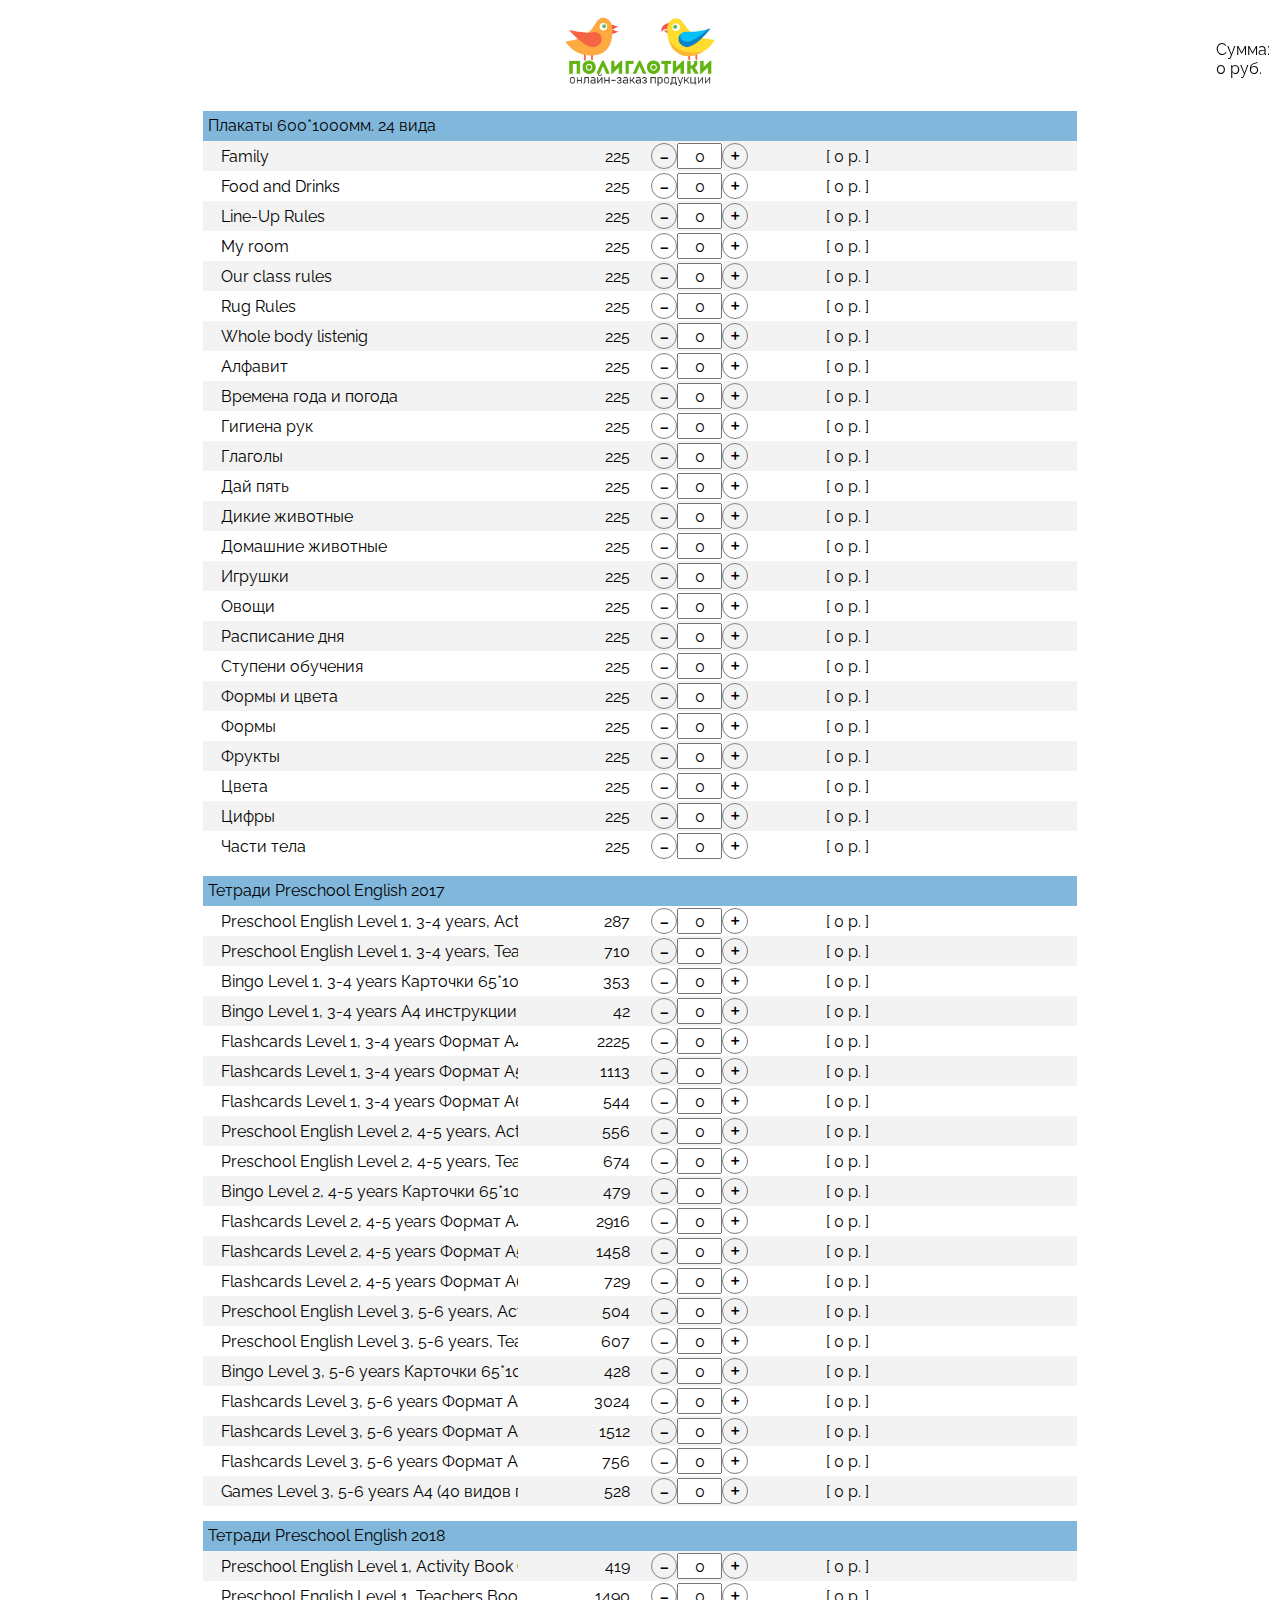
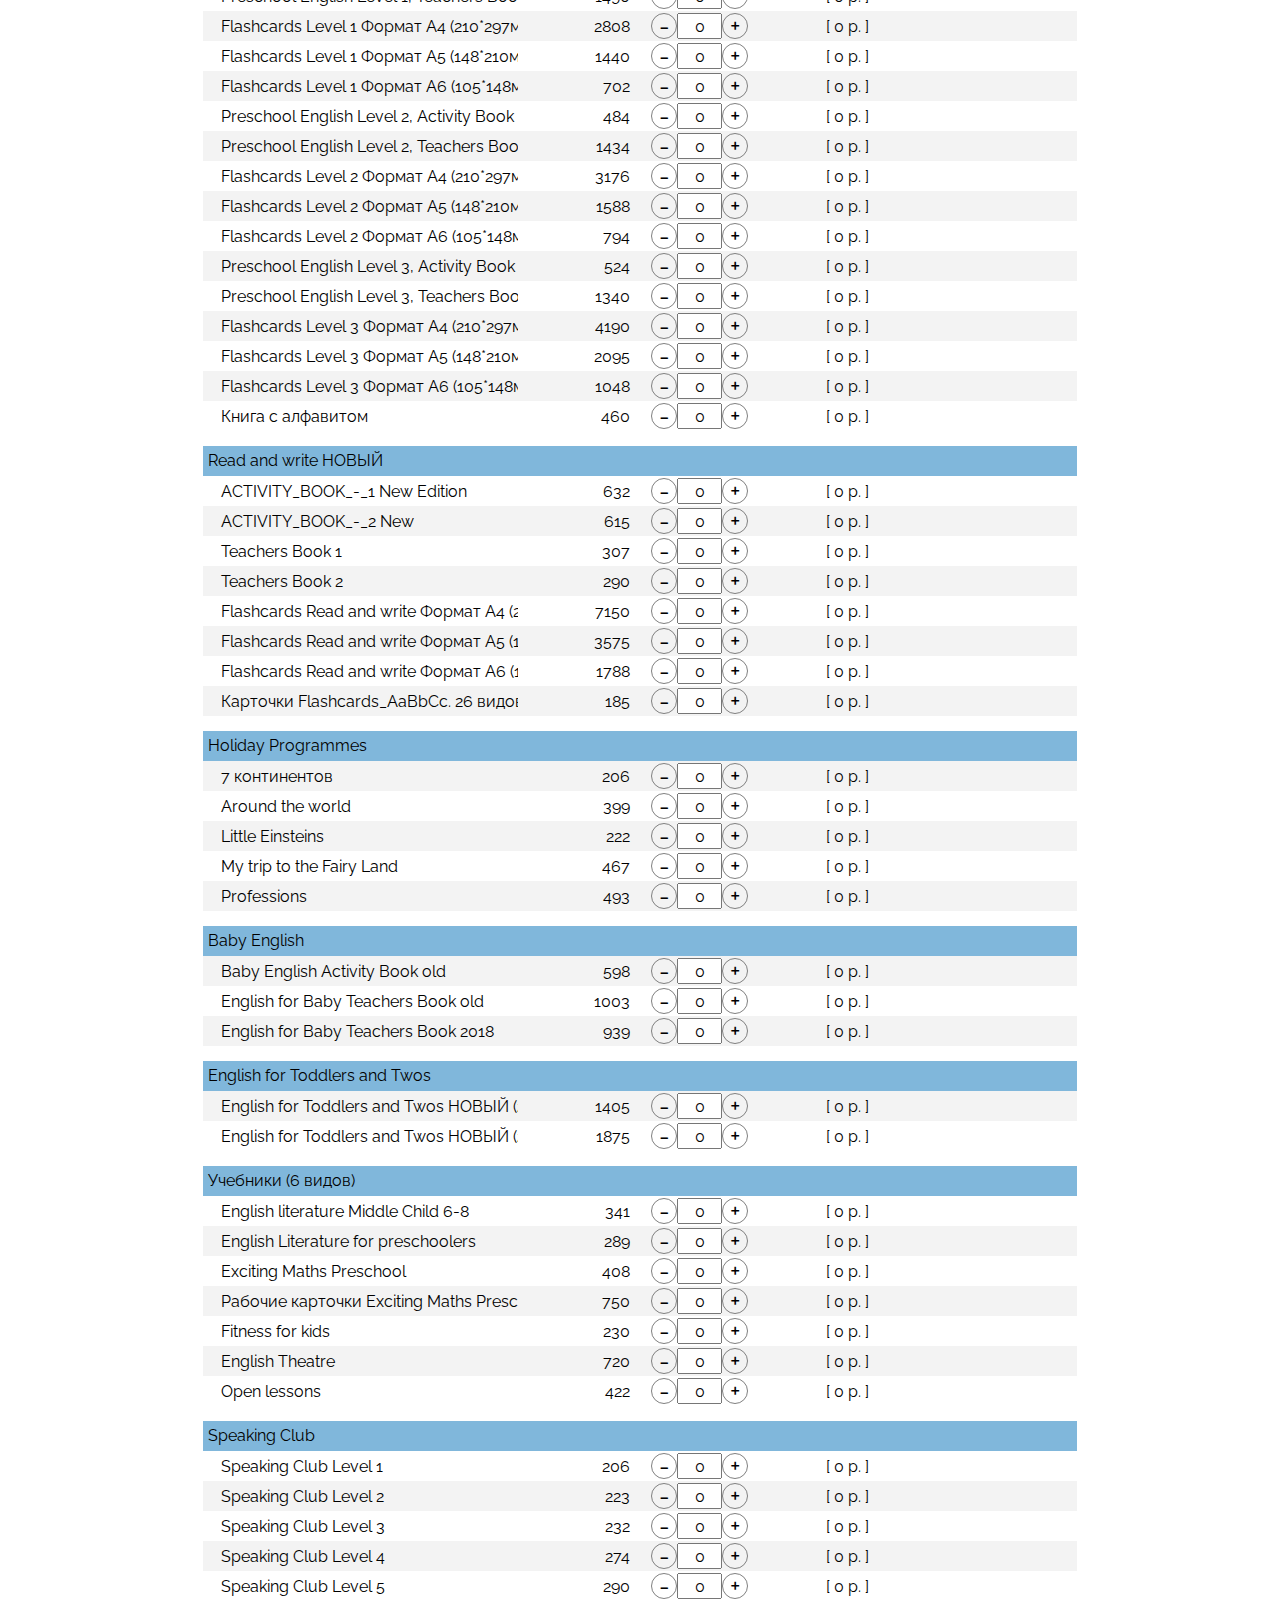
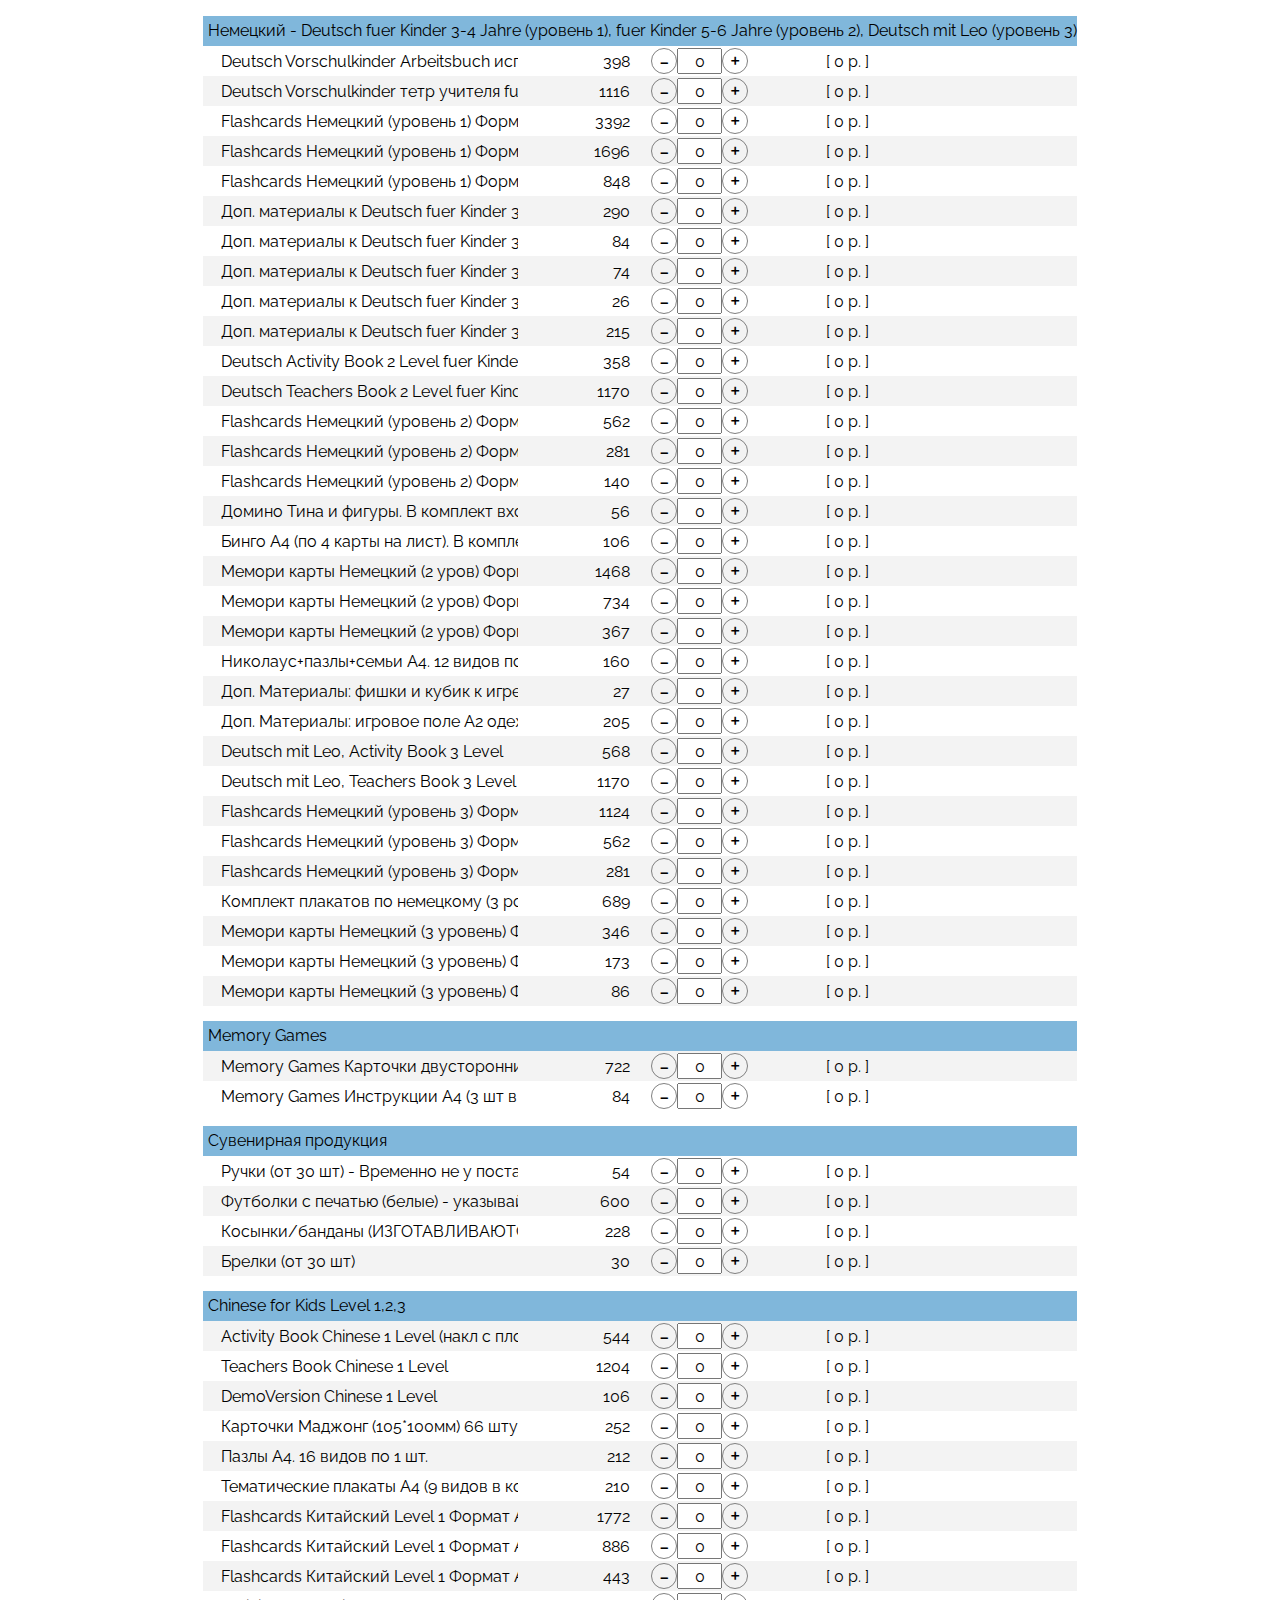
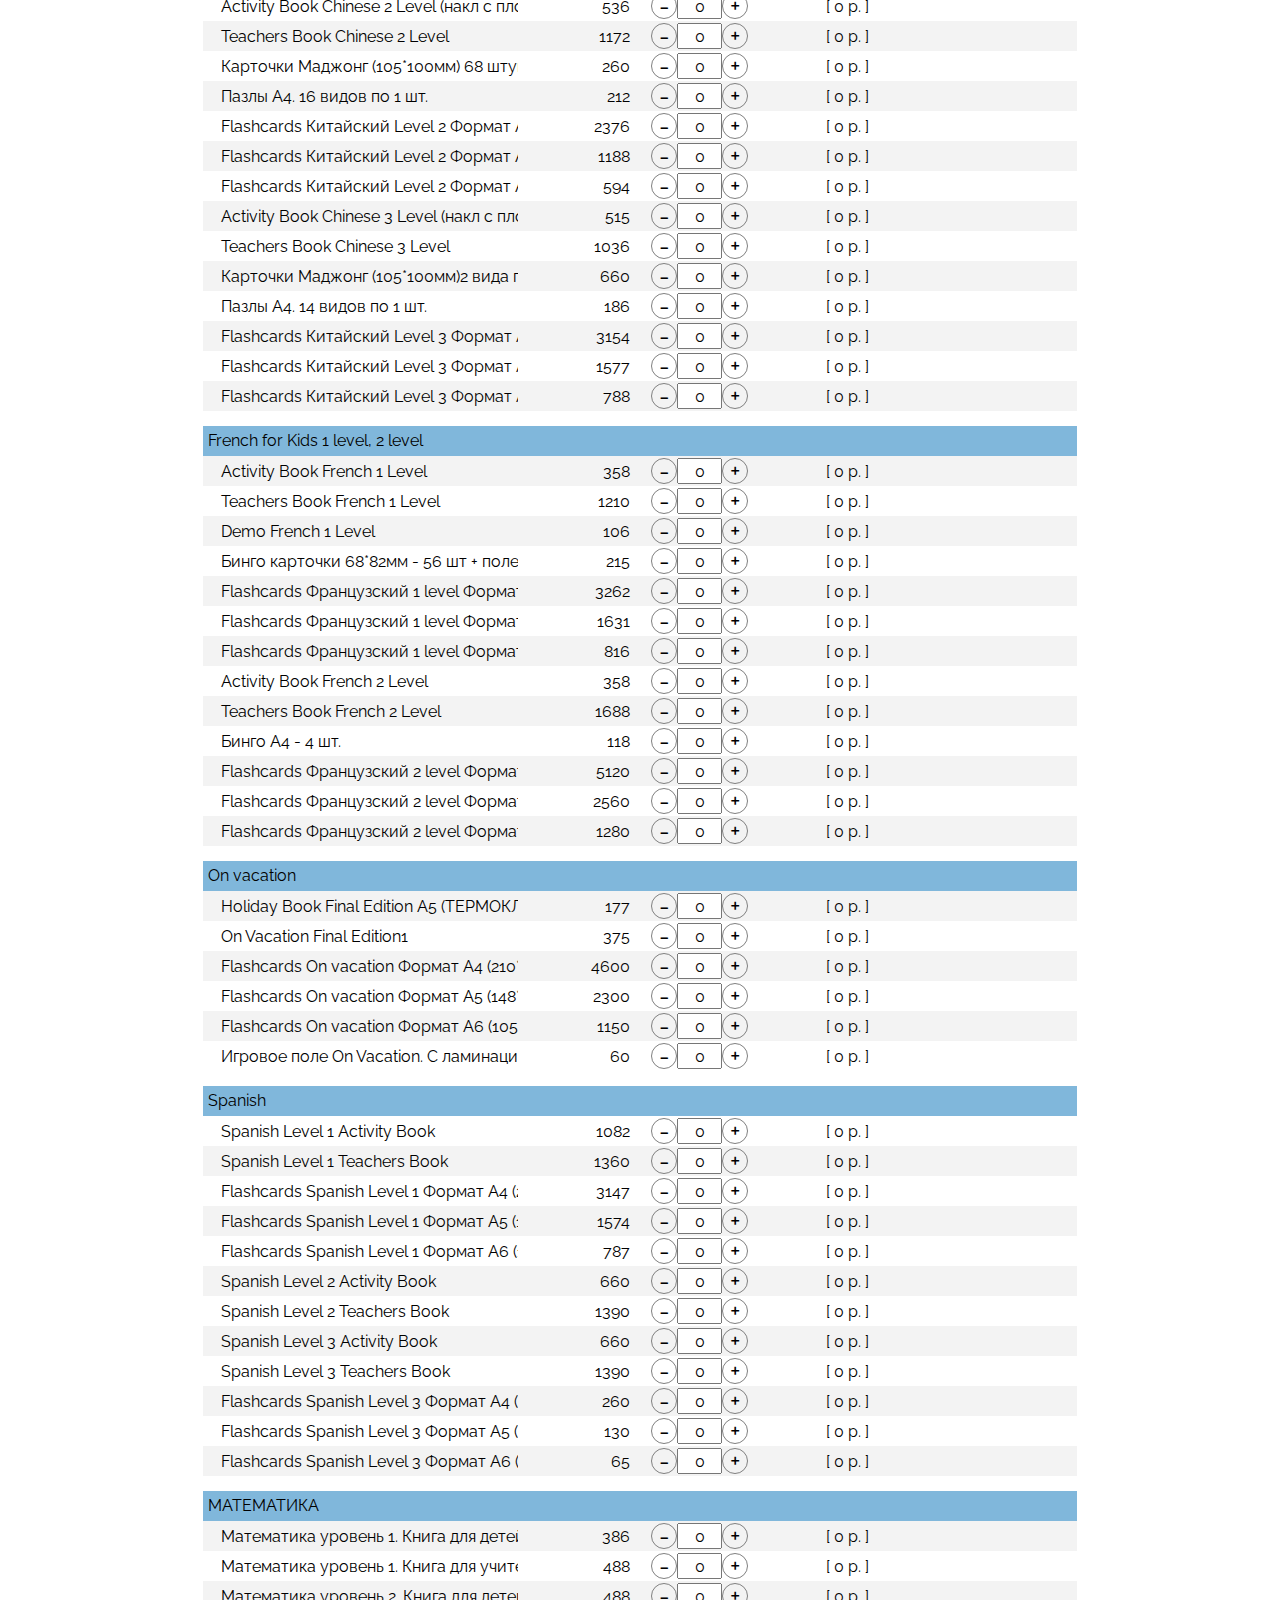
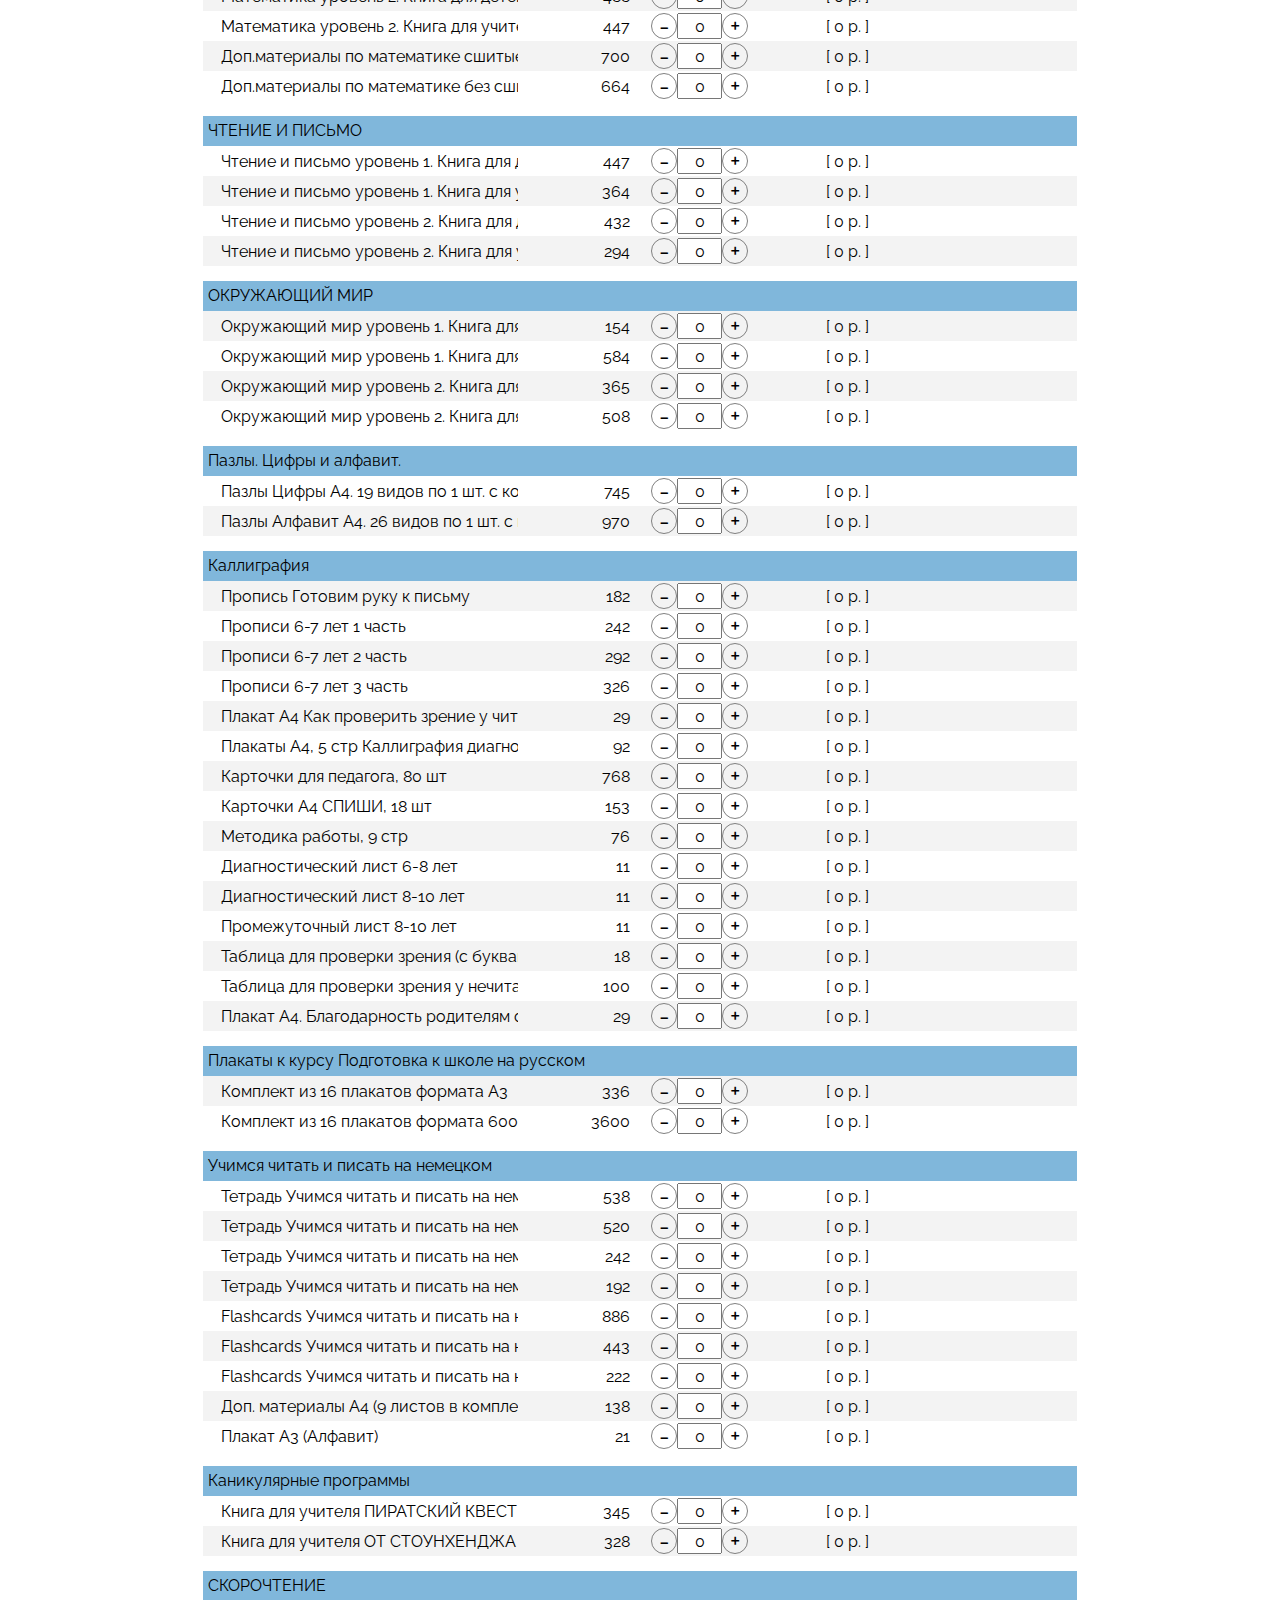
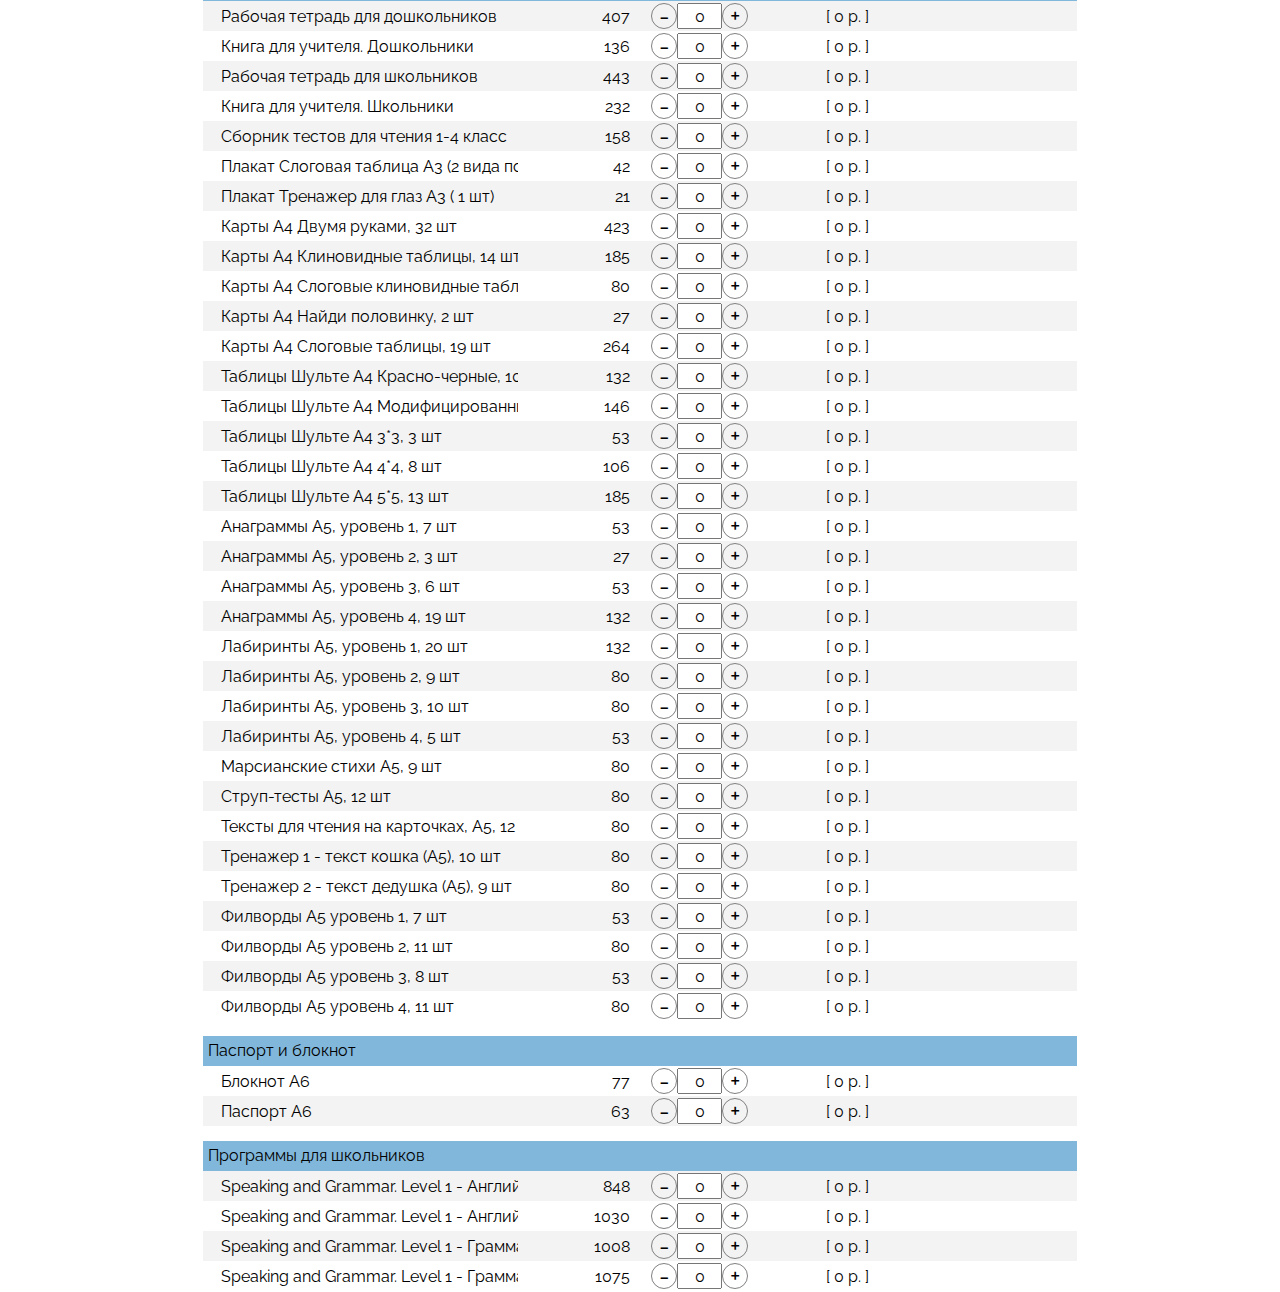
<file: index.html>
<!DOCTYPE html>
<html lang="en">
<head>
    <meta charset="UTF-8">
    <title>Полиглотики. Онлайн-заказ продукции</title>
    <link rel="stylesheet" href="css.css">
    <link rel="preconnect" href="https://fonts.gstatic.com">
    <link href="https://fonts.googleapis.com/css2?family=Raleway:wght@300;500;700&display=swap" rel="stylesheet">
    <script src="https://code.jquery.com/jquery-3.5.1.js"></script>
    <!--<script src="database.js"></script>-->
</head>
<body onload="recountBasket()">
    <header class="header-container">
        <div class="header-logo">
            <img src="img/header__logo.png" width="100%" alt="header__logo">
        </div>
    </header>

    <main class="main-container">
        <div class="clientcode">
            <!--<form action="#">
                <input class="clientcode__inputCode" type="text" placeholder="код учебного центра">

            </form>-->


        </div>

        <div class="list">

        </div>

        <div id= "basket" class="basket">
            Сумма:<br>
            <span id="basket-amount"></span> руб.
        </div>
    </main>

    <footer>
        <div>

        </div>
    </footer>


    <script>
        //отслеживание нажатий +- кнопок и изменение значения внутри инпута (меньше ноля не дает уйти)
       function fff(e,dir) {
           if (dir == 'add') {e.parentNode.querySelector("input").value = parseInt(e.parentNode.querySelector("input").value) + 1;}
           if (dir == 'remove') {e.parentNode.querySelector("input").value = parseInt(e.parentNode.querySelector("input").value) - 1;}

           if (parseInt(e.parentNode.querySelector("input").value) > 0) {
               e.parentNode.querySelector("div").style.pointerEvents = "";
               e.parentNode.querySelector("div").style.color = "black";}
           else {
                e.parentNode.querySelector("div").style.pointerEvents = "none";
                e.parentNode.querySelector("div").style.color = "darkgray";}
            //при програмном изменении значения принудительно вызывает слушателя изменений в инпуте
           recountBasket();
        }

        //развешивает слушателя на изменение количества на все инпуты
       for (var mutedButtonEl of document.querySelectorAll(".list__item-input")) {
           mutedButtonEl.addEventListener("input", recountBasket);

       }

       //слушатель
       function recountBasket() {
           var amount = 0;
            for (var curBlock of document.querySelectorAll(".list__item")) {
                    var currentSumm = curBlock.querySelector(".list__item-price input").value * curBlock.querySelector(".list__item-count input").value;
                    curBlock.querySelector(".list__item-amount span").innerHTML = currentSumm;

                    amount += currentSumm;
            }
           console.log(amount);
            document.querySelector("#basket-amount").innerHTML = amount;
       }


        function ItemCounstructor(isGroup,groupId,itemId,name,price,description,image) {
            this.isGroup = isGroup;
            this.groupId = groupId;
            this.itemId = itemId;
            this.name = name;
            this.price = price;
            this.description = description;
            this.image = image;
        }

        var listItems = [];

        function renderList(target) {
            var targetBlock = document.querySelector(target);
            for (var elem of listItems) {
                if (elem.isGroup) {
                    var newBlock = document.createElement("div");
                    newBlock.className = "list__group";
                    newBlock.innerText = elem.name;
                    newBlock.id = elem.groupId;
                    targetBlock.append(newBlock);}
                else {
                    var newBlock = document.createElement("div");
                        newBlock.className = "list__item "+elem.itemId;
                        newBlock.dataset.group = elem.groupId;
                        newBlock.dataset.id = elem.itemId;
                        newBlock.dataset.type = elem.isGroup;

                    var newBlock__name = document.createElement("div");
                        newBlock__name.className = "list__item-name";
                        newBlock__name.innerText = elem.name;
                        newBlock.append(newBlock__name);
                    var newBlock__price = document.createElement("div");
                        newBlock__price.className = "list__item-price";
                        newBlock__price.innerText = elem.price;
                        var newBlock__priceInput = document.createElement("input");
                            newBlock__priceInput.type = "hidden";
                            newBlock__priceInput.name = "item_price";
                            newBlock__priceInput.value = elem.price;
                            newBlock__price.append(newBlock__priceInput);
                            newBlock.append(newBlock__price);
                    var newBlock__count = document.createElement("div");
                    newBlock__count.className = "list__item-count";
                    newBlock__count.innerHTML = "<div class=checkid onclick=fff(this,'remove') style=color: darkgray>-</div>" +
                        "                    <input class=list__item-input type=text value=0>" +
                        "                    <div class=checkid onclick=fff(this,'add')>+</div>";
                    newBlock.append(newBlock__count);

                    var newBlock__count = document.createElement("div");
                    newBlock__count.className = "list__item-amount";
                    newBlock__count.innerHTML = " <div class=\"list__item-amount\">" +
                                                "[ <span>0</span> р. ]" +
                                                "</div>";
                    newBlock.append(newBlock__count);



                    targetBlock.append(newBlock);
                }
            }


        }
        listItems.push(new ItemCounstructor(true,"group-1","item-1","Плакаты 600*1000мм. 24 вида","null","",null));
        listItems.push(new ItemCounstructor(false,"group-1","item-2","Family",225,"Постер 150 гр",null));
        listItems.push(new ItemCounstructor(false,"group-1","item-3","Food and Drinks",225,"Постер 150 гр",null));
        listItems.push(new ItemCounstructor(false,"group-1","item-4","Line-Up Rules ",225,"Постер 150 гр",null));
        listItems.push(new ItemCounstructor(false,"group-1","item-5","My room",225,"Постер 150 гр",null));
        listItems.push(new ItemCounstructor(false,"group-1","item-6","Our class rules",225,"Постер 150 гр",null));
        listItems.push(new ItemCounstructor(false,"group-1","item-7","Rug Rules",225,"Постер 150 гр",null));
        listItems.push(new ItemCounstructor(false,"group-1","item-8","Whole body listenig",225,"Постер 150 гр",null));
        listItems.push(new ItemCounstructor(false,"group-1","item-9","Алфавит",225,"Постер 150 гр",null));
        listItems.push(new ItemCounstructor(false,"group-1","item-10","Времена года и погода",225,"Постер 150 гр",null));
        listItems.push(new ItemCounstructor(false,"group-1","item-11","Гигиена рук",225,"Постер 150 гр",null));
        listItems.push(new ItemCounstructor(false,"group-1","item-12","Глаголы",225,"Постер 150 гр",null));
        listItems.push(new ItemCounstructor(false,"group-1","item-13","Дай пять",225,"Постер 150 гр",null));
        listItems.push(new ItemCounstructor(false,"group-1","item-14","Дикие животные",225,"Постер 150 гр",null));
        listItems.push(new ItemCounstructor(false,"group-1","item-15","Домашние животные",225,"Постер 150 гр",null));
        listItems.push(new ItemCounstructor(false,"group-1","item-16","Игрушки",225,"Постер 150 гр",null));
        listItems.push(new ItemCounstructor(false,"group-1","item-17","Овощи",225,"Постер 150 гр",null));
        listItems.push(new ItemCounstructor(false,"group-1","item-18","Расписание дня",225,"Постер 150 гр",null));
        listItems.push(new ItemCounstructor(false,"group-1","item-19","Ступени обучения",225,"Постер 150 гр",null));
        listItems.push(new ItemCounstructor(false,"group-1","item-20","Формы и цвета",225,"Постер 150 гр",null));
        listItems.push(new ItemCounstructor(false,"group-1","item-21","Формы ",225,"Постер 150 гр",null));
        listItems.push(new ItemCounstructor(false,"group-1","item-22","Фрукты",225,"Постер 150 гр",null));
        listItems.push(new ItemCounstructor(false,"group-1","item-23","Цвета",225,"Постер 150 гр",null));
        listItems.push(new ItemCounstructor(false,"group-1","item-24","Цифры",225,"Постер 150 гр",null));
        listItems.push(new ItemCounstructor(false,"group-1","item-25","Части тела",225,"Постер 150 гр",null));
        listItems.push(new ItemCounstructor(true,"group-2","item-26","Тетради Preschool English 2017","null","",null));
        listItems.push(new ItemCounstructor(false,"group-2","item-27","Preschool English Level 1,  3-4 years, Activity Book ОДНОСТОРОННЯЯ ПЕЧАТЬ",287,"44 стр. Обл 4+0 300гр с лам, пруж, внутр блок 80 гр 4+0",null));
        listItems.push(new ItemCounstructor(false,"group-2","item-28","Preschool English Level 1,  3-4 years, Teachers Book",710,"162 стр. Обл 4+0 200гр с лам, скреп, внутр блок 80 гр  4+4",null));
        listItems.push(new ItemCounstructor(false,"group-2","item-29","Bingo Level 1, 3-4 years Карточки 65*104мм, 98 шт в комплекте",353,"300гр, 4+0 с глянц ламинацией 30 микрон",null));
        listItems.push(new ItemCounstructor(false,"group-2","item-30","Bingo Level 1, 3-4 years А4 инструкции (2 шт комплект)",42,"300гр, 4+0 с глянц ламинацией 30 микрон",null));
        listItems.push(new ItemCounstructor(false,"group-2","item-31","Flashcards Level 1, 3-4 years Формат А4 (210*297мм) - цена указана за комплект (103 шт)",2225,"А4, 300гр, 4+0 с глянц ламинацией 30 микрон",null));
        listItems.push(new ItemCounstructor(false,"group-2","item-32","Flashcards Level 1, 3-4 years Формат А5 (148*210мм) - цена указана за комплект (103 шт)",1113,"А5, 300гр, 4+0 с глянц ламинацией 30 микрон",null));
        listItems.push(new ItemCounstructor(false,"group-2","item-33","Flashcards Level 1, 3-4 years Формат А6 (105*148мм) - цена указана за комплект (103 шт)",544,"А6, 300гр, 4+0 с глянц ламинацией 30 микрон",null));
        listItems.push(new ItemCounstructor(false,"group-2","item-34","Preschool English Level 2,  4-5 years, Activity Book ОДНОСТОРОННЯЯ ПЕЧАТЬ",556,"84 стр. Обл 4+0 300гр с лам, пруж, внутр блок 80 гр 4+0",null));
        listItems.push(new ItemCounstructor(false,"group-2","item-35","Preschool English Level 2,  4-5 years, Teachers Book",674,"152 стр. Обл 4+4 200гр с лам, скреп, внутр блок 80 гр  4+4",null));
        listItems.push(new ItemCounstructor(false,"group-2","item-36","Bingo Level 2, 4-5 years Карточки 65*104мм, 133 шт в комплекте",479,"300гр, 4+0 с глянц ламинацией 30 микрон",null));
        listItems.push(new ItemCounstructor(false,"group-2","item-37","Flashcards Level 2, 4-5 years Формат А4 (210*297мм) - цена указана за комплект (135 шт)",2916,"А4, 300гр, 4+0 с глянц ламинацией 30 микрон",null));
        listItems.push(new ItemCounstructor(false,"group-2","item-38","Flashcards Level 2, 4-5 years Формат А5 (148*210мм) - цена указана за комплект (135 шт)",1458,"А5, 300гр, 4+0 с глянц ламинацией 30 микрон",null));
        listItems.push(new ItemCounstructor(false,"group-2","item-39","Flashcards Level 2, 4-5 years Формат А6 (105*148мм) - цена указана за комплект (135 шт)",729,"А6, 300гр, 4+0 с глянц ламинацией 30 микрон",null));
        listItems.push(new ItemCounstructor(false,"group-2","item-40","Preschool English Level 3,  5-6 years, Activity Book",504,"112 стр. Обл 4+4 200гр с лам, скреп, внутр блок 80 гр  4+4",null));
        listItems.push(new ItemCounstructor(false,"group-2","item-41","Preschool English Level 3,  5-6 years, Teachers Book",607,"136 стр. Обл 4+4  200гр с лам, скреп, внутр блок 80 гр  4+4",null));
        listItems.push(new ItemCounstructor(false,"group-2","item-42","Bingo Level 3, 5-6 years Карточки 65*104мм, 119 шт в комплекте",428,"300гр, 4+0 с глянц ламинацией 30 микрон",null));
        listItems.push(new ItemCounstructor(false,"group-2","item-43","Flashcards Level 3, 5-6 years Формат А4 (210*297мм) - цена указана за комплект (140 шт)",3024,"А4, 300гр, 4+0 с глянц ламинацией 30 микрон",null));
        listItems.push(new ItemCounstructor(false,"group-2","item-44","Flashcards Level 3, 5-6 years Формат А5 (148*210мм) - цена указана за комплект (140 шт)",1512,"А5, 300гр, 4+0 с глянц ламинацией 30 микрон",null));
        listItems.push(new ItemCounstructor(false,"group-2","item-45","Flashcards Level 3, 5-6 years Формат А6 (105*148мм) - цена указана за комплект (140 шт)",756,"А6, 300гр, 4+0 с глянц ламинацией 30 микрон",null));
        listItems.push(new ItemCounstructor(false,"group-2","item-46","Games Level 3, 5-6 years А4 (40 видов по 1 шт)",528,"А4, 300гр, 4+0 ",null));
        listItems.push(new ItemCounstructor(true,"group-3","item-47","Тетради Preschool English 2018","null","",null));
        listItems.push(new ItemCounstructor(false,"group-3","item-48","Preschool English Level 1, Activity Book ОДНОСТОРОННЯЯ ПЕЧАТЬ",419,"74 стр. Обл 4+0 300гр с лам, пруж, внутр блок 80 гр 4+0",null));
        listItems.push(new ItemCounstructor(false,"group-3","item-49","Preschool English Level 1, Teachers Book",1490,"338 стр. Обл 4+0 200гр с лам, пруж, внутр блок 80 гр  4+4",null));
        listItems.push(new ItemCounstructor(false,"group-3","item-50","Flashcards Level 1 Формат А4 (210*297мм) - цена указана за комплект (130 шт)",2808,"А4, 300гр, 4+0 с глянц ламинацией 30 микрон",null));
        listItems.push(new ItemCounstructor(false,"group-3","item-51","Flashcards Level 1 Формат А5 (148*210мм) - цена указана за комплект (130 шт)",1440,"А5, 300гр, 4+0 с глянц ламинацией 30 микрон",null));
        listItems.push(new ItemCounstructor(false,"group-3","item-52","Flashcards Level 1 Формат А6 (105*148мм) - цена указана за комплект (130 шт)",702,"А6, 300гр, 4+0 с глянц ламинацией 30 микрон",null));
        listItems.push(new ItemCounstructor(false,"group-3","item-53","Preschool English Level 2, Activity Book ОДНОСТОРОННЯЯ ПЕЧАТЬ",484,"75 стр. Обл 4+0 300гр с лам, пруж, внутр блок 80 гр 4+0",null));
        listItems.push(new ItemCounstructor(false,"group-3","item-54","Preschool English Level 2, Teachers Book",1434,"318 стр. Обл 4+4 300гр с лам, пруж, внутр блок 80 гр  4+4",null));
        listItems.push(new ItemCounstructor(false,"group-3","item-55","Flashcards Level 2 Формат А4 (210*297мм) - цена указана за комплект (147 шт)",3176,"А4, 300гр, 4+0 с глянц ламинацией 30 микрон",null));
        listItems.push(new ItemCounstructor(false,"group-3","item-56","Flashcards Level 2 Формат А5 (148*210мм) - цена указана за комплект (147 шт)",1588,"А5, 300гр, 4+0 с глянц ламинацией 30 микрон",null));
        listItems.push(new ItemCounstructor(false,"group-3","item-57","Flashcards Level 2 Формат А6 (105*148мм) - цена указана за комплект (147 шт)",794,"А6, 300гр, 4+0 с глянц ламинацией 30 микрон",null));
        listItems.push(new ItemCounstructor(false,"group-3","item-58","Preschool English Level 3, Activity Book ОДНОСТОРОННЯЯ ПЕЧАТЬ",524,"84 стр. Обл 4+0 300гр с лам, пруж, внутр блок 80 гр 4+0",null));
        listItems.push(new ItemCounstructor(false,"group-3","item-59","Preschool English Level 3, Teachers Book",1340,"280 стр. Обл 4+0 200гр с лам, пруж, внутр блок 80 гр  4+4",null));
        listItems.push(new ItemCounstructor(false,"group-3","item-60","Flashcards Level 3 Формат А4 (210*297мм) - цена указана за комплект (194 шт)",4190,"А4, 300гр, 4+0 с глянц ламинацией 30 микрон",null));
        listItems.push(new ItemCounstructor(false,"group-3","item-61","Flashcards Level 3 Формат А5 (148*210мм) - цена указана за комплект (194 шт)",2095,"А5, 300гр, 4+0 с глянц ламинацией 30 микрон",null));
        listItems.push(new ItemCounstructor(false,"group-3","item-62","Flashcards Level 3 Формат А6 (105*148мм) - цена указана за комплект (194 шт)",1048,"А6, 300гр, 4+0 с глянц ламинацией 30 микрон",null));
        listItems.push(new ItemCounstructor(false,"group-3","item-63","Книга с алфавитом ",460,"88 стр. Обл 4+0 200гр с лам, скреп, внутр блок 80 гр 4+4",null));
        listItems.push(new ItemCounstructor(true,"group-4","item-64","Read and write НОВЫЙ","null","",null));
        listItems.push(new ItemCounstructor(false,"group-4","item-65","ACTIVITY_BOOK_-_1 New Edition",632,"136 стр. Обл 4+4  300гр с лам, пруж, внутр блок 80 гр  4+4",null));
        listItems.push(new ItemCounstructor(false,"group-4","item-66","ACTIVITY_BOOK_-_2 New",615,"132 стр. Обл 4+4  300гр с лам, пруж, внутр блок 80 гр  4+4",null));
        listItems.push(new ItemCounstructor(false,"group-4","item-67","Teachers Book 1",307,"66 стр. Обл 4+0 200гр с лам, скреп, внутр блок 80 гр  4+4",null));
        listItems.push(new ItemCounstructor(false,"group-4","item-68","Teachers Book 2",290,"62 стр. Обл 4+0 200гр с лам, скреп, внутр блок 80 гр  4+4",null));
        listItems.push(new ItemCounstructor(false,"group-4","item-69","Flashcards Read and write Формат А4 (210*297мм) - цена указана за комплект (331 шт)",7150,"А4, 300гр, 4+0 с глянц ламинацией 30 микрон",null));
        listItems.push(new ItemCounstructor(false,"group-4","item-70","Flashcards Read and write Формат А5 (148*210мм) - цена указана за комплект (331 шт)",3575,"А5, 300гр, 4+0 с глянц ламинацией 30 микрон",null));
        listItems.push(new ItemCounstructor(false,"group-4","item-71","Flashcards Read and write Формат А6 (105*148мм) - цена указана за комплект (331 шт)",1788,"А6, 300гр, 4+0 с глянц ламинацией 30 микрон",null));
        listItems.push(new ItemCounstructor(false,"group-4","item-72","Карточки Flashcards_AaBbCc. 26 видов по 1 шт. (Алфавит)",185,"А4, 300гр, 4+0",null));
        listItems.push(new ItemCounstructor(true,"group-5","item-73","Holiday Programmes ","null","",null));
        listItems.push(new ItemCounstructor(false,"group-5","item-74","7 континентов",206,"82 стр. Обл 4+0 200гр с лам, скреп, внутр блок 80 гр 1+1",null));
        listItems.push(new ItemCounstructor(false,"group-5","item-75","Around the world",399,"142 стр. Обл 4+0 300гр с лам, пруж, внутр блок 80 гр 1+1, 4+1",null));
        listItems.push(new ItemCounstructor(false,"group-5","item-76","Little Einsteins",222,"84 стр. Обл 4+1 200гр с лам, скреп, внутр блок 80 гр 1+1, 4+1",null));
        listItems.push(new ItemCounstructor(false,"group-5","item-77","My trip to the Fairy Land",467,"114 стр. Обл 4+0 300гр с лам, пруж, внутр блок 80 гр 1+1, 4+1",null));
        listItems.push(new ItemCounstructor(false,"group-5","item-78","Professions",493,"132 стр. Обл 4+1 300гр с лам, пруж, внутр блок 80 гр 1+1, 4+1",null));
        listItems.push(new ItemCounstructor(true,"group-6","item-79","Baby English","null","",null));
        listItems.push(new ItemCounstructor(false,"group-6","item-80","Baby English Activity Book old",598,"106 стр. Обл/подлож 300гр 4+4 с лам, пруж, вн блок 80 гр 4+4",null));
        listItems.push(new ItemCounstructor(false,"group-6","item-81","English for Baby Teachers Book old",1003,"222 стр. Обл/подлож 300гр 4+4 с лам, пруж, вн блок 80 гр 4+4",null));
        listItems.push(new ItemCounstructor(false,"group-6","item-82","English for Baby Teachers Book 2018",939,"206 стр. Обл/подлож 300гр 4+4 с лам, пруж, вн блок 80 гр 4+4",null));
        listItems.push(new ItemCounstructor(true,"group-7","item-83","English for Toddlers and Twos","null","",null));
        listItems.push(new ItemCounstructor(false,"group-7","item-84","English for Toddlers and Twos НОВЫЙ (2020г). Том 1. (детям) ОДНОСТОРОННЯЯ",1405,"258 стр.  Обл/подлож 300гр  4+0 с лам, пруж, вн блок 80 гр 4+0 печать одноторонняя.",null));
        listItems.push(new ItemCounstructor(false,"group-7","item-85","English for Toddlers and Twos НОВЫЙ (2020г). Том 2. (учителю)",1875,"350 стр. Обл/подлож 300гр  4+0 с лам, пруж, вн блок 80 гр 4+4 печать двусторонняя.",null));
        listItems.push(new ItemCounstructor(true,"group-8","item-86","Учебники (6 видов)","null","",null));
        listItems.push(new ItemCounstructor(false,"group-8","item-87","English literature Middle Child 6-8",341,"134 стр. Обл 4+0 300гр с лам, пруж, внутр блок 80 гр 1+1",null));
        listItems.push(new ItemCounstructor(false,"group-8","item-88","English Literature for preschoolers",289,"108 стр. Обл 4+0  300гр с лам, пруж, внутр блок 80 гр  1+1",null));
        listItems.push(new ItemCounstructor(false,"group-8","item-89","Exciting Maths Preschool",408,"90 стр. Обл 4+0 200гр с лам, скреп, внутр блок 80 гр 4+4",null));
        listItems.push(new ItemCounstructor(false,"group-8","item-90","Рабочие карточки Exciting Maths Preschool",750,"А4  4+0 80гр 150 листов (стопкой) не сшивать",null));
        listItems.push(new ItemCounstructor(false,"group-8","item-91","Fitness for kids",230,"92 стр. Обл 4+4  200гр с лам, скреп, внутр блок 80 гр 1+1",null));
        listItems.push(new ItemCounstructor(false,"group-8","item-92","English Theatre",720,"336 стр. Обл/подлож 300гр   4+0 с лам, пруж, вн блок 80 гр 1+1",null));
        listItems.push(new ItemCounstructor(false,"group-8","item-93","Open lessons",422,"82 стр. Обл 4+0 200гр с лам, скреп, внутр блок 80 гр 4+4",null));
        listItems.push(new ItemCounstructor(true,"group-9","item-94","Speaking Club","null","",null));
        listItems.push(new ItemCounstructor(false,"group-9","item-95","Speaking Club Level 1",206,"78 стр.+ Обл 4+0 200гр с лам, скреп, внутр блок 80 гр 1+1",null));
        listItems.push(new ItemCounstructor(false,"group-9","item-96","Speaking Club Level 2",223,"86 стр. +Обл 4+0 200гр с лам, скреп, внутр блок 80 гр 1+1",null));
        listItems.push(new ItemCounstructor(false,"group-9","item-97","Speaking Club Level 3",232,"92 стр. +Обл 4+0 200гр с лам, скреп, внутр блок 80 гр 1+1",null));
        listItems.push(new ItemCounstructor(false,"group-9","item-98","Speaking Club Level 4",274,"112 стр. +Обл 4+0 200гр с лам, скреп, внутр блок 80 гр 1+1",null));
        listItems.push(new ItemCounstructor(false,"group-9","item-99","Speaking Club Level 5",290,"120 стр. +Обл 4+0 200гр с лам, скреп, внутр блок 80 гр 1+1",null));
        listItems.push(new ItemCounstructor(true,"group-10","item-100","Немецкий  - Deutsch fuer Kinder 3-4 Jahre (уровень 1), fuer Kinder 5-6 Jahre (уровень 2), Deutsch mit Leo (уровень 3)","null","",null));
        listItems.push(new ItemCounstructor(false,"group-10","item-101","Deutsch Vorschulkinder Arbeitsbuch испр3 fuer Kinder 3-4 Jahre",398,"76 стр. + Обл 4+0 300гр с лам, пруж, внутр блок 80 гр 4+4",null));
        listItems.push(new ItemCounstructor(false,"group-10","item-102","Deutsch Vorschulkinder тетр учителя fuer Kinder 3-4 Jahre",1116,"230 стр. + Обл 4+0 300гр с лам, пруж, внутр блок 80 гр 4+4",null));
        listItems.push(new ItemCounstructor(false,"group-10","item-103","Flashcards Немецкий (уровень 1) Формат А4 (210*297мм) - цена  за комплект (157 шт)",3392,"А4, 300гр, 4+0 с глянц ламинацией 30 микрон",null));
        listItems.push(new ItemCounstructor(false,"group-10","item-104","Flashcards Немецкий (уровень 1) Формат А5 (148*210мм) - цена  за комплект (157 шт)",1696,"А5, 300гр, 4+0 с глянц ламинацией 30 микрон",null));
        listItems.push(new ItemCounstructor(false,"group-10","item-105","Flashcards Немецкий (уровень 1) Формат А6 (105*148мм) - цена  за комплект (157 шт)",848,"А6, 300гр, 4+0 с глянц ламинацией 30 микрон",null));
        listItems.push(new ItemCounstructor(false,"group-10","item-106","Доп. материалы к Deutsch fuer Kinder 3-4 Jahre - Картинки, пазлы (22 шт в комплекте)",290,"А4, 300гр, 4+0",null));
        listItems.push(new ItemCounstructor(false,"group-10","item-107","Доп. материалы к Deutsch fuer Kinder 3-4 Jahre - Картинки с ламинацией (3 шт в комплекте)",84,"А4, 300гр, 4+0 с глянц ламинацией 30 микрон",null));
        listItems.push(new ItemCounstructor(false,"group-10","item-108","Доп. материалы к Deutsch fuer Kinder 3-4 Jahre - Игровое поле А3",74,"А3, 300гр, 4+0 с глянц ламинацией 100 микрон взапай",null));
        listItems.push(new ItemCounstructor(false,"group-10","item-109","Доп. материалы к Deutsch fuer Kinder 3-4 Jahre - Фишки и кубик игра новогодняя",26,"А4, 300гр, 4+0",null));
        listItems.push(new ItemCounstructor(false,"group-10","item-110","Доп. материалы к Deutsch fuer Kinder 3-4 Jahre - Карточки 65*95мм (54 шт в комплекте) двусторонние",215,"65*55мм, 300гр, 4+4 с глянц ламинацией 30 микрон",null));
        listItems.push(new ItemCounstructor(false,"group-10","item-111","Deutsch Activity Book 2 Level fuer Kinder 5-6 Jahre",358,"76 стр. Обл 4+0 200гр с лам, скреп, внутр блок 80 гр 4+4",null));
        listItems.push(new ItemCounstructor(false,"group-10","item-112","Deutsch Teachers Book 2 Level fuer Kinder 5-6 Jahre",1170,"260 стр. Обл/подлож 300гр 4+0 с лам, пруж, вн блок 80 гр 4+4",null));
        listItems.push(new ItemCounstructor(false,"group-10","item-113","Flashcards Немецкий (уровень 2) Формат А4 (210*297мм) - цена указана за комплект (26 шт)",562,"А4, 300гр, 4+0 с глянц ламинацией 30 микрон",null));
        listItems.push(new ItemCounstructor(false,"group-10","item-114","Flashcards Немецкий (уровень 2) Формат А5 (148*210мм) - цена указана за комплект (26 шт)",281,"А5, 300гр, 4+0 с глянц ламинацией 30 микрон",null));
        listItems.push(new ItemCounstructor(false,"group-10","item-115","Flashcards Немецкий (уровень 2) Формат А6 (105*148мм) - цена указана за комплект (26 шт)",140,"А6, 300гр, 4+0 с глянц ламинацией 30 микрон",null));
        listItems.push(new ItemCounstructor(false,"group-10","item-116","Домино Тина и фигуры. В комплект входит 4 А4 листа (300гр) + инструкция (80гр)",56,"А4, 300гр, 4+0. Инструкция А4 - 1+0 80 гр",null));
        listItems.push(new ItemCounstructor(false,"group-10","item-117","Бинго А4 (по 4 карты на лист). В комплекте 8 А4 листов.",106,"А4, 300гр, 4+0",null));
        listItems.push(new ItemCounstructor(false,"group-10","item-118","Мемори карты Немецкий (2 уров) Формат А4 (210*297мм)  - цена за комплект (68 шт)",1468,"А4, 300гр, 4+0 с глянц ламинацией 30 микрон",null));
        listItems.push(new ItemCounstructor(false,"group-10","item-119","Мемори карты Немецкий (2 уров) Формат А5 (148*210мм) - цена за комплект (68 шт)",734,"А5, 300гр, 4+0 с глянц ламинацией 30 микрон",null));
        listItems.push(new ItemCounstructor(false,"group-10","item-120","Мемори карты Немецкий (2 уров) Формат А6 (105*148мм)  - цена за комплект (68 шт)",367,"А6, 300гр, 4+0 с глянц ламинацией 30 микрон",null));
        listItems.push(new ItemCounstructor(false,"group-10","item-121","Николаус+пазлы+семьи А4. 12 видов по 1 шт.",160,"А4, 300гр, 4+0 ",null));
        listItems.push(new ItemCounstructor(false,"group-10","item-122","Доп. Материалы: фишки и кубик к игре одежда, цифры-прятки немецкая игра ",27,"А4, 300гр, 4+0 ",null));
        listItems.push(new ItemCounstructor(false,"group-10","item-123","Доп. Материалы: игровое поле А2 одежда. С ламинацией",205,"Плакат А2 с ламинацией",null));
        listItems.push(new ItemCounstructor(false,"group-10","item-124","Deutsch mit Leo, Activity Book 3 Level",568,"78 стр. Обл 4+0 200гр с лам, скреп, внутр блок 80 гр 4+4",null));
        listItems.push(new ItemCounstructor(false,"group-10","item-125","Deutsch mit Leo, Teachers Book 3 Level",1170,"260 стр. Обл/подлож 300гр 4+0 с лам, пруж, вн блок 80 гр 4+4",null));
        listItems.push(new ItemCounstructor(false,"group-10","item-126","Flashcards Немецкий (уровень 3) Формат А4 (210*297мм) - цена за комплект (52 шт)",1124,"А4, 300гр, 4+0 с глянц ламинацией 30 микрон",null));
        listItems.push(new ItemCounstructor(false,"group-10","item-127","Flashcards Немецкий (уровень 3) Формат А5 (148*210мм) - цена за комплект (52 шт)",562,"А5, 300гр, 4+0 с глянц ламинацией 30 микрон",null));
        listItems.push(new ItemCounstructor(false,"group-10","item-128","Flashcards Немецкий (уровень 3) Формат А6 (105*148мм) - цена за комплект (52 шт)",281,"А6, 300гр, 4+0 с глянц ламинацией 30 микрон",null));
        listItems.push(new ItemCounstructor(false,"group-10","item-129","Комплект плакатов по немецкому (3 ровень), 26 шт",689,"А3, 300гр, 4+0",null));
        listItems.push(new ItemCounstructor(false,"group-10","item-130","Мемори карты Немецкий (3 уровень) Формат А4 (210*297мм) - цена за комплект (16 шт",346,"А4, 300гр, 4+0 с глянц ламинацией 30 микрон",null));
        listItems.push(new ItemCounstructor(false,"group-10","item-131","Мемори карты Немецкий (3 уровень) Формат А5 (148*210мм) - цена за комплект (16 шт)",173,"А5, 300гр, 4+0 с глянц ламинацией 30 микрон",null));
        listItems.push(new ItemCounstructor(false,"group-10","item-132","Мемори карты Немецкий (3 уровень) Формат А6 (105*148мм) ",86,"А6, 300гр, 4+0 с глянц ламинацией 30 микрон",null));
        listItems.push(new ItemCounstructor(true,"group-11","item-133","Memory Games","null","",null));
        listItems.push(new ItemCounstructor(false,"group-11","item-134","Memory Games Карточки двусторонние 95*70мм (223 шт в комплекте)",722,"95*70мм, 300гр, 4+4 с глянц ламинацией 30 микрон",null));
        listItems.push(new ItemCounstructor(false,"group-11","item-135","Memory Games Инструкции А4 (3 шт в комплекте)",84,"А4, 300гр, 4+0 с глянц ламинацией 30 микрон",null));
        listItems.push(new ItemCounstructor(true,"group-12","item-136","Сувенирная продукция","null","",null));
        listItems.push(new ItemCounstructor(false,"group-12","item-137","Ручки (от 30 шт) - Временно не у поставщиков",54,"Временно не у поставщиков",null));
        listItems.push(new ItemCounstructor(false,"group-12","item-138","Футболки с печатью (белые) - указывайте размеры!",600,"",null));
        listItems.push(new ItemCounstructor(false,"group-12","item-139","Косынки/банданы (ИЗГОТАВЛИВАЮТСЯ КРАТНО 5-ти)",228,"",null));
        listItems.push(new ItemCounstructor(false,"group-12","item-140","Брелки (от 30 шт)",30,"",null));
        listItems.push(new ItemCounstructor(true,"group-13","item-141","Chinese for Kids Level 1,2,3","null","",null));
        listItems.push(new ItemCounstructor(false,"group-13","item-142","Activity Book Chinese 1 Level (накл с плот резкой стр 76-81)",544,"82 стр. Обл 4+0 300гр с лам, пруж, внутр блок 80 гр 4+4, накл 6 страниц",null));
        listItems.push(new ItemCounstructor(false,"group-13","item-143","Teachers Book Chinese 1 Level",1204,"268 стр. Обл/подлож 300гр 4+0 с лам, пруж, вн блок 80 гр 4+4",null));
        listItems.push(new ItemCounstructor(false,"group-13","item-144","DemoVersion Chinese 1 Level",106,"16 стр. Обл 4+0 200гр с лам, скреп, внутр блок 80 гр 4+4",null));
        listItems.push(new ItemCounstructor(false,"group-13","item-145","Карточки Маджонг (105*100мм) 66 штук в комплекте. Стоимость указана за комплект",252,"300гр с глян ламин 30 микрон 4+4 ",null));
        listItems.push(new ItemCounstructor(false,"group-13","item-146","Пазлы А4. 16 видов по 1 шт.",212,"А4 300гр 4+0 (16 шт в комплекте)",null));
        listItems.push(new ItemCounstructor(false,"group-13","item-147","Тематические плакаты А4 (9 видов в комплекте)",210,"А4 300гр с глян ламин 30 микрон 4+0",null));
        listItems.push(new ItemCounstructor(false,"group-13","item-148","Flashcards Китайский Level 1 Формат А4 (210*297мм)  - цена указана за комплект (82 шт)",1772,"А4, 300гр, 4+0 с глянц ламинацией 30 микрон",null));
        listItems.push(new ItemCounstructor(false,"group-13","item-149","Flashcards Китайский Level 1 Формат А5 (148*210мм) - цена указана за комплект (82 шт)",886,"А5, 300гр, 4+0 с глянц ламинацией 30 микрон",null));
        listItems.push(new ItemCounstructor(false,"group-13","item-150","Flashcards Китайский Level 1 Формат А6 (105*148мм)  - цена указана за комплект (82 шт)",443,"А6, 300гр, 4+0 с глянц ламинацией 30 микрон",null));
        listItems.push(new ItemCounstructor(false,"group-13","item-151","Activity Book Chinese 2 Level (накл с плот резкой стр 77-80) по PDF",536,"80 стр. Обл 4+0 300гр с лам, пруж, внутр блок 80 гр 4+4, накл 6 страниц",null));
        listItems.push(new ItemCounstructor(false,"group-13","item-152","Teachers Book Chinese 2 Level",1172,"260 стр. Обл/подлож 300гр 4+0 с лам, пруж, вн блок 80 гр 4+4",null));
        listItems.push(new ItemCounstructor(false,"group-13","item-153","Карточки Маджонг (105*100мм) 68 штук в комплекте. Стоимость указана за комплект",260,"300гр с глян ламин 30 микрон 4+4 ",null));
        listItems.push(new ItemCounstructor(false,"group-13","item-154","Пазлы А4. 16 видов по 1 шт.",212,"А4 300гр 4+0 (16 шт в комплекте)",null));
        listItems.push(new ItemCounstructor(false,"group-13","item-155","Flashcards Китайский Level 2 Формат А4 (210*297мм) - цена указана за комплект (110 шт)",2376,"А4, 300гр, 4+0 с глянц ламинацией 30 микрон",null));
        listItems.push(new ItemCounstructor(false,"group-13","item-156","Flashcards Китайский Level 2 Формат А5 (148*210мм) - цена указана за комплект (110 шт)",1188,"А5, 300гр, 4+0 с глянц ламинацией 30 микрон",null));
        listItems.push(new ItemCounstructor(false,"group-13","item-157","Flashcards Китайский Level 2 Формат А6 (105*148мм) - цена указана за комплект (110 шт)",594,"А6, 300гр, 4+0 с глянц ламинацией 30 микрон",null));
        listItems.push(new ItemCounstructor(false,"group-13","item-158","Activity Book Chinese 3 Level (накл с плот резкой стр 75) по PDF",515,"76 стр. Обл 4+0 200гр с лам, скреп, внутр блок 80 гр 4+4",null));
        listItems.push(new ItemCounstructor(false,"group-13","item-159","Teachers Book Chinese 3 Level",1036,"226 стр. Обл/подлож 300гр 4+0 с лам, пруж, вн блок 80 гр 4+4",null));
        listItems.push(new ItemCounstructor(false,"group-13","item-160","Карточки Маджонг (105*100мм)2 вида по  86 штук в комплекте. Стоимость указана за комплект",660,"300гр с глян ламин 30 микрон 4+4 ",null));
        listItems.push(new ItemCounstructor(false,"group-13","item-161","Пазлы А4. 14 видов по 1 шт.",186,"А4 300гр 4+0 (14 шт в комплекте)",null));
        listItems.push(new ItemCounstructor(false,"group-13","item-162","Flashcards Китайский Level 3 Формат А4 (210*297мм) - цена указана за комплект (146 шт)",3154,"А4, 300гр, 4+0 с глянц ламинацией 30 микрон",null));
        listItems.push(new ItemCounstructor(false,"group-13","item-163","Flashcards Китайский Level 3 Формат А5 (148*210мм) - цена указана за комплект (146 шт)",1577,"А5, 300гр, 4+0 с глянц ламинацией 30 микрон",null));
        listItems.push(new ItemCounstructor(false,"group-13","item-164","Flashcards Китайский Level 3 Формат А6 (105*148мм) - цена указана за комплект (146 шт)",788,"А6, 300гр, 4+0 с глянц ламинацией 30 микрон",null));
        listItems.push(new ItemCounstructor(true,"group-14","item-165","French for Kids 1 level,  2 level","null","",null));
        listItems.push(new ItemCounstructor(false,"group-14","item-166","Activity Book French 1 Level",358,"76 стр. Обл 4+0 200гр с лам, скреп, внутр блок 80 гр 4+4",null));
        listItems.push(new ItemCounstructor(false,"group-14","item-167","Teachers Book French 1 Level",1210,"282 стр. Обл/подлож 300гр 4+0 с лам, пруж, вн блок 80 гр 4+4",null));
        listItems.push(new ItemCounstructor(false,"group-14","item-168","Demo French 1 Level",106,"16 стр. Обл 4+0 200гр с лам, скреп, внутр блок 80 гр 4+4",null));
        listItems.push(new ItemCounstructor(false,"group-14","item-169","Бинго карточки 68*82мм - 56 шт + поле для карт А4",215,"карточки+А4, 300гр, 4+0 с глянц ламинацией 30 микрон",null));
        listItems.push(new ItemCounstructor(false,"group-14","item-170","Flashcards Французский  1 level Формат А4 (210*297мм) - цена указана за комплект (151 шт)",3262,"А4, 300гр, 4+0 с глянц ламинацией 30 микрон",null));
        listItems.push(new ItemCounstructor(false,"group-14","item-171","Flashcards Французский  1 level Формат А5 (148*210мм) - цена указана за комплект (151 шт)",1631,"А5, 300гр, 4+0 с глянц ламинацией 30 микрон",null));
        listItems.push(new ItemCounstructor(false,"group-14","item-172","Flashcards Французский  1 level Формат А6 (105*148мм) - цена указана за комплект (151 шт)",816,"А6, 300гр, 4+0 с глянц ламинацией 30 микрон",null));
        listItems.push(new ItemCounstructor(false,"group-14","item-173","Activity Book French 2 Level",358,"76 стр. Обл 4+0 200гр с лам, скреп, внутр блок 80 гр 4+4",null));
        listItems.push(new ItemCounstructor(false,"group-14","item-174","Teachers Book French 2 Level",1688,"282 стр. Обл/подлож 300гр 4+0 с лам, пруж, вн блок 80 гр 4+4",null));
        listItems.push(new ItemCounstructor(false,"group-14","item-175","Бинго А4 - 4 шт.",118,"А4, 300гр, 4+0 с глянц ламинацией 30 микрон",null));
        listItems.push(new ItemCounstructor(false,"group-14","item-176","Flashcards Французский  2 level Формат А4 (210*297мм) - цена указана за комплект (237 шт)",5120,"А4, 300гр, 4+0 с глянц ламинацией 30 микрон",null));
        listItems.push(new ItemCounstructor(false,"group-14","item-177","Flashcards Французский  2 level Формат А5 (148*210мм) - цена указана за комплект (237 шт)",2560,"А5, 300гр, 4+0 с глянц ламинацией 30 микрон",null));
        listItems.push(new ItemCounstructor(false,"group-14","item-178","Flashcards Французский  2 level Формат А6 (105*148мм) - цена указана за комплект (237 шт)",1280,"А6, 300гр, 4+0 с глянц ламинацией 30 микрон",null));
        listItems.push(new ItemCounstructor(true,"group-15","item-179","On vacation","null","",null));
        listItems.push(new ItemCounstructor(false,"group-15","item-180","Holiday Book Final Edition А5 (ТЕРМОКЛЕЙ)",177,"59 стр. А5 Обл 4+0 200гр с лам, термоклей, внутр блок 80 гр 4+4",null));
        listItems.push(new ItemCounstructor(false,"group-15","item-181","On Vacation Final Edition1",375,"78 стр. Обл 4+0 200гр с лам, скреп, внутр блок 80 гр 4+4",null));
        listItems.push(new ItemCounstructor(false,"group-15","item-182","Flashcards On vacation Формат А4 (210*297мм) - цена указана за комплект (213 шт)",4600,"А4, 300гр, 4+0 с глянц ламинацией 30 микрон",null));
        listItems.push(new ItemCounstructor(false,"group-15","item-183","Flashcards On vacation Формат А5 (148*210мм) - цена указана за комплект (213 шт)",2300,"А5, 300гр, 4+0 с глянц ламинацией 30 микрон",null));
        listItems.push(new ItemCounstructor(false,"group-15","item-184","Flashcards On vacation Формат А6 (105*148мм) - цена указана за комплект (213 шт)",1150,"А6, 300гр, 4+0 с глянц ламинацией 30 микрон",null));
        listItems.push(new ItemCounstructor(false,"group-15","item-185","Игровое поле On Vacation. С ламинацией А3",60,"Плакат А3 с ламинацией глян 30 микрон",null));
        listItems.push(new ItemCounstructor(true,"group-16","item-186","Spanish","null","",null));
        listItems.push(new ItemCounstructor(false,"group-16","item-187","Spanish Level 1 Activity Book",1082,"224 стр. Обл/подлож 300гр 4+0 с лам, пруж, вн блок 80 гр 4+4",null));
        listItems.push(new ItemCounstructor(false,"group-16","item-188","Spanish Level 1 Teachers Book",1360,"306 стр. Обл/подлож 300гр 4+0 с лам, пруж, вн блок 80 гр 4+4",null));
        listItems.push(new ItemCounstructor(false,"group-16","item-189","Flashcards Spanish Level 1 Формат А4 (210*297мм)  - цена указана за комплект (145 шт)",3147,"А4, 300гр, 4+0 с глянц ламинацией 30 микрон",null));
        listItems.push(new ItemCounstructor(false,"group-16","item-190","Flashcards Spanish Level 1 Формат А5 (148*210мм) - цена указана за комплект (145 шт)",1574,"А5, 300гр, 4+0 с глянц ламинацией 30 микрон",null));
        listItems.push(new ItemCounstructor(false,"group-16","item-191","Flashcards Spanish Level 1 Формат А6 (105*148мм)  - цена указана за комплект (145 шт)",787,"А6, 300гр, 4+0 с глянц ламинацией 30 микрон",null));
        listItems.push(new ItemCounstructor(false,"group-16","item-192","Spanish Level 2 Activity Book",660,"148 стр. Обл/подлож 300гр 4+0 с лам, пруж, вн блок 80 гр 4+4",null));
        listItems.push(new ItemCounstructor(false,"group-16","item-193","Spanish Level 2 Teachers Book",1390,"312 стр. Обл/подлож 300гр 4+0 с лам, пруж, вн блок 80 гр 4+4",null));
        listItems.push(new ItemCounstructor(false,"group-16","item-194","Spanish Level 3 Activity Book",660,"146 стр. Обл/подлож 300гр 4+0 с лам, пруж, вн блок 80 гр 4+4",null));
        listItems.push(new ItemCounstructor(false,"group-16","item-195","Spanish Level 3 Teachers Book",1390,"314 стр. Обл/подлож 300гр 4+0 с лам, пруж, вн блок 80 гр 4+4",null));
        listItems.push(new ItemCounstructor(false,"group-16","item-196","Flashcards Spanish Level 3 Формат А4 (210*297мм)  - цена указана за комплект (12 шт)",260,"А4, 300гр, 4+0 с глянц ламинацией 30 микрон",null));
        listItems.push(new ItemCounstructor(false,"group-16","item-197","Flashcards Spanish Level 3 Формат А5 (148*210мм) - цена указана за комплект (12 шт)",130,"А5, 300гр, 4+0 с глянц ламинацией 30 микрон",null));
        listItems.push(new ItemCounstructor(false,"group-16","item-198","Flashcards Spanish Level 3 Формат А6 (105*148мм)  - цена указана за комплект (12 шт)",65,"А6, 300гр, 4+0 с глянц ламинацией 30 микрон",null));
        listItems.push(new ItemCounstructor(true,"group-17","item-199","МАТЕМАТИКА","null","",null));
        listItems.push(new ItemCounstructor(false,"group-17","item-200","Математика уровень 1. Книга для детей.",386,"66 стр. + Обл 4+0 200гр с лам, скреп, внутр блок 80 гр 4+4",null));
        listItems.push(new ItemCounstructor(false,"group-17","item-201","Математика уровень 1. Книга для учителя.",488,"88 стр. + Обл 4+0 200гр с лам, скреп, внутр блок 80 гр 4+4",null));
        listItems.push(new ItemCounstructor(false,"group-17","item-202","Математика уровень 2. Книга для детей.",488,"86 стр. + Обл 4+0 200гр с лам, скреп, внутр блок 80 гр 4+4",null));
        listItems.push(new ItemCounstructor(false,"group-17","item-203","Математика уровень 2. Книга для учителя.",447,"78 стр. + Обл 4+0 200гр с лам, скреп, внутр блок 80 гр 4+4",null));
        listItems.push(new ItemCounstructor(false,"group-17","item-204","Доп.материалы по математике сшитые в тетрадь на пружину. ОДНОСТОРННЯЯ",700,"94 стр. + Обл 4+0 200 гр с лам, ПРУЖ, внутр блок 120 гр 4+0",null));
        listItems.push(new ItemCounstructor(false,"group-17","item-205","Доп.материалы по математике без сшивки (стопка материалов). ОДНОСТОРННЯЯ",664,"94 листа 4+0, 120 гр офсет + обл отдельно",null));
        listItems.push(new ItemCounstructor(true,"group-18","item-206","ЧТЕНИЕ И ПИСЬМО","null","",null));
        listItems.push(new ItemCounstructor(false,"group-18","item-207","Чтение и письмо уровень 1. Книга для детей.",447,"78 стр. + Обл 4+0 200гр с лам, скреп, внутр блок 80 гр 4+4",null));
        listItems.push(new ItemCounstructor(false,"group-18","item-208","Чтение и письмо уровень 1. Книга для учителя.",364,"60 стр. + Обл 4+0 200гр с лам, скреп, внутр блок 80 гр 4+4",null));
        listItems.push(new ItemCounstructor(false,"group-18","item-209","Чтение и письмо уровень 2. Книга для детей.",432,"72 стр. + Обл 4+0 200гр с лам, скреп, внутр блок 80 гр 4+4",null));
        listItems.push(new ItemCounstructor(false,"group-18","item-210","Чтение и письмо уровень 2. Книга для учителя.",294,"52 стр. + Обл 4+0 200гр с лам, скреп, внутр блок 80 гр 4+4",null));
        listItems.push(new ItemCounstructor(true,"group-19","item-211","ОКРУЖАЮЩИЙ МИР","null","",null));
        listItems.push(new ItemCounstructor(false,"group-19","item-212","Окружающий мир уровень 1. Книга для детей.",154,"24 стр. + Обл 4+0 200гр с лам, скреп, внутр блок 80 гр 4+4",null));
        listItems.push(new ItemCounstructor(false,"group-19","item-213","Окружающий мир уровень 1. Книга для учителя.",584,"118 стр. + Обл 4+0 300гр с лам, пруж, внутр блок 80 гр 4+4",null));
        listItems.push(new ItemCounstructor(false,"group-19","item-214","Окружающий мир уровень 2. Книга для детей.",365,"64 стр. + Обл 4+0 200гр с лам, скреп, внутр блок 80 гр 4+4",null));
        listItems.push(new ItemCounstructor(false,"group-19","item-215","Окружающий мир уровень 2. Книга для учителя.",508,"90 стр. + Обл 4+0 300гр с лам, пруж, внутр блок 80 гр 4+4",null));
        listItems.push(new ItemCounstructor(true,"group-20","item-216","Пазлы. Цифры и алфавит.","null","",null));
        listItems.push(new ItemCounstructor(false,"group-20","item-217","Пазлы  Цифры А4. 19 видов по 1 шт. с контурной резкой",745,"А4 4+0 300гр с контурной резкой",null));
        listItems.push(new ItemCounstructor(false,"group-20","item-218","Пазлы  Алфавит А4. 26 видов по 1 шт. с контурной резкой",970,"А4 4+0 300гр с контурной резкой",null));
        listItems.push(new ItemCounstructor(true,"group-21","item-219","Каллиграфия","null","",null));
        listItems.push(new ItemCounstructor(false,"group-21","item-220","Пропись Готовим руку к письму",182,"44 стр. + Обл 4+0 200гр с лам, скреп, внутр блок 80 гр 4+4",null));
        listItems.push(new ItemCounstructor(false,"group-21","item-221","Прописи 6-7 лет 1 часть ",242,"48 стр. + Обл 4+0 200гр с лам, скреп, внутр блок 80 гр 4+4",null));
        listItems.push(new ItemCounstructor(false,"group-21","item-222","Прописи 6-7 лет 2 часть ",292,"60 стр. + Обл 4+0 200гр с лам, скреп, внутр блок 80 гр 4+4",null));
        listItems.push(new ItemCounstructor(false,"group-21","item-223","Прописи 6-7 лет 3 часть ",326,"66 стр. + Обл 4+0 200гр с лам, скреп, внутр блок 80 гр 4+4",null));
        listItems.push(new ItemCounstructor(false,"group-21","item-224","Плакат А4 Как проверить зрение у читающих и нечитающих детей",29,"А4, 300гр, 4+0",null));
        listItems.push(new ItemCounstructor(false,"group-21","item-225","Плакаты А4, 5 стр Каллиграфия диагностика",92,"А4, 300гр, 4+0",null));
        listItems.push(new ItemCounstructor(false,"group-21","item-226","Карточки для педагога, 80 шт",768,"А4, 120гр, 4+0",null));
        listItems.push(new ItemCounstructor(false,"group-21","item-227","Карточки А4 СПИШИ, 18 шт",153,"А4, 80 гр, 4+0",null));
        listItems.push(new ItemCounstructor(false,"group-21","item-228","Методика работы, 9 стр",76,"А4, 80 гр, 4+0",null));
        listItems.push(new ItemCounstructor(false,"group-21","item-229","Диагностический лист 6-8 лет",11,"А4, 120гр, 4+0",null));
        listItems.push(new ItemCounstructor(false,"group-21","item-230","Диагностический лист 8-10 лет",11,"А4, 120гр, 4+0",null));
        listItems.push(new ItemCounstructor(false,"group-21","item-231","Промежуточный лист 8-10 лет",11,"А4, 120гр, 4+0",null));
        listItems.push(new ItemCounstructor(false,"group-21","item-232","Таблица для проверки зрения (с буквами)",18,"А3, 200 гр, 1+0",null));
        listItems.push(new ItemCounstructor(false,"group-21","item-233","Таблица для проверки зрения у нечитающих детей",100,"735*1035мм, 80гр, 1+0",null));
        listItems.push(new ItemCounstructor(false,"group-21","item-234","Плакат А4. Благодарность родителям о завершении курса Каллиграфия",29,"300гр, 4+0",null));
        listItems.push(new ItemCounstructor(true,"group-22","item-235","Плакаты к курсу Подготовка к школе на русском","null","",null));
        listItems.push(new ItemCounstructor(false,"group-22","item-236","Комплект из 16 плакатов формата А3",336,"150гр, 4+0",null));
        listItems.push(new ItemCounstructor(false,"group-22","item-237","Комплект из 16 плакатов формата 600*1000мм (если предусмотрен отдельный кабинет по подготовке к школе)",3600,"Постер 150 гр",null));
        listItems.push(new ItemCounstructor(true,"group-23","item-238","Учимся читать и писать на немецком","null","",null));
        listItems.push(new ItemCounstructor(false,"group-23","item-239","Тетрадь Учимся читать и писать на немецком уровень 1. Для детей. С наклейками.",538,"86 стр. Обл 4+0 200гр с лам, пруж, внутр блок 80 гр 4+4, НАКЛ ",null));
        listItems.push(new ItemCounstructor(false,"group-23","item-240","Тетрадь Учимся читать и писать на немецком уровень 2. Для детей. С наклейками.",520,"80 стр. Обл 4+0 200гр с лам, пруж, внутр блок 80 гр 4+4, НАКЛ ",null));
        listItems.push(new ItemCounstructor(false,"group-23","item-241","Тетрадь Учимся читать и писать на немецком уровень 1. Для учителя.",242,"46 стр. Обл 4+0 200гр с лам, скреп, внутр блок 80 гр 4+4",null));
        listItems.push(new ItemCounstructor(false,"group-23","item-242","Тетрадь Учимся читать и писать на немецком уровень 2. Для учителя.",192,"34 стр. Обл 4+0 200гр с лам, скреп, внутр блок 80 гр 4+4",null));
        listItems.push(new ItemCounstructor(false,"group-23","item-243","Flashcards Учимся читать и писать на немецком, Формат А4 (210*297мм) - цена за  (41 шт)",886,"А4, 300гр, 4+0 с глянц ламинацией 30 микрон",null));
        listItems.push(new ItemCounstructor(false,"group-23","item-244","Flashcards Учимся читать и писать на немецком, Формат А5 (148*210мм) - цена за  (41 шт)",443,"А5, 300гр, 4+0 с глянц ламинацией 30 микрон",null));
        listItems.push(new ItemCounstructor(false,"group-23","item-245","Flashcards Учимся читать и писать на немецком, Формат А6 (105*148мм) - цена за  (41 шт)",222,"А6, 300гр, 4+0 с глянц ламинацией 30 микрон",null));
        listItems.push(new ItemCounstructor(false,"group-23","item-246","Доп. материалы А4 (9 листов в комплекте)",138,"А4, 300гр, 4+0 ",null));
        listItems.push(new ItemCounstructor(false,"group-23","item-247","Плакат А3 (Алфавит)",21,"150 гр, 4+0",null));
        listItems.push(new ItemCounstructor(true,"group-24","item-248","Каникулярные программы","null","",null));
        listItems.push(new ItemCounstructor(false,"group-24","item-249","Книга для учителя ПИРАТСКИЙ КВЕСТ",345,"66 стр. Обл 4+0 200гр с лам, скреп, внутр блок 80 гр 4+4",null));
        listItems.push(new ItemCounstructor(false,"group-24","item-250","Книга для учителя ОТ СТОУНХЕНДЖА ДО СТАТУИ СВОБОДЫ",328,"58 стр. Обл 4+0 200гр с лам, скреп, внутр блок 80 гр 4+4",null));
        listItems.push(new ItemCounstructor(true,"group-25","item-251","СКОРОЧТЕНИЕ","null","",null));
        listItems.push(new ItemCounstructor(false,"group-25","item-252","Рабочая тетрадь для дошкольников",407,"70 стр. Обл 4+0 200гр с лам, скреп, внутр блок 80 гр 4+4",null));
        listItems.push(new ItemCounstructor(false,"group-25","item-253","Книга для учителя. Дошкольники",136,"20 стр. Обл 4+0 200гр с лам, скреп, внутр блок 80 гр 4+4",null));
        listItems.push(new ItemCounstructor(false,"group-25","item-254","Рабочая тетрадь для школьников",443,"82 стр. Обл 4+0 200гр с лам, скреп, внутр блок 80 гр 4+4",null));
        listItems.push(new ItemCounstructor(false,"group-25","item-255","Книга для учителя. Школьники",232,"39 стр. Обл 4+0 200гр с лам, скреп, внутр блок 80 гр 4+4",null));
        listItems.push(new ItemCounstructor(false,"group-25","item-256","Сборник тестов для чтения 1-4 класс",158,"28 стр. Обл 4+0 200гр с лам, скреп, внутр блок 80 гр 4+4",null));
        listItems.push(new ItemCounstructor(false,"group-25","item-257","Плакат Слоговая таблица А3 (2 вида по 1 шт)",42,"А3, 150 гр, 4+0",null));
        listItems.push(new ItemCounstructor(false,"group-25","item-258","Плакат Тренажер для глаз А3 ( 1 шт)",21,"А3, 150 гр, 4+0",null));
        listItems.push(new ItemCounstructor(false,"group-25","item-259","Карты А4 Двумя руками, 32 шт",423,"А4, 300 гр, 4+0",null));
        listItems.push(new ItemCounstructor(false,"group-25","item-260","Карты А4 Клиновидные таблицы, 14 шт",185,"А4, 300 гр, 4+0",null));
        listItems.push(new ItemCounstructor(false,"group-25","item-261","Карты А4 Слоговые клиновидные таблицы, 6 шт",80,"А4, 300 гр, 4+0",null));
        listItems.push(new ItemCounstructor(false,"group-25","item-262","Карты А4 Найди половинку, 2 шт",27,"А4, 300 гр, 4+0",null));
        listItems.push(new ItemCounstructor(false,"group-25","item-263","Карты А4 Слоговые таблицы, 19 шт",264,"А4, 300 гр, 4+0",null));
        listItems.push(new ItemCounstructor(false,"group-25","item-264","Таблицы Шульте А4 Красно-черные, 10 шт",132,"А4, 300 гр, 4+0",null));
        listItems.push(new ItemCounstructor(false,"group-25","item-265","Таблицы Шульте А4 Модифицированные, 11 шт",146,"А4, 300 гр, 4+0",null));
        listItems.push(new ItemCounstructor(false,"group-25","item-266","Таблицы Шульте А4 3*3, 3 шт",53,"А4, 300 гр, 4+0",null));
        listItems.push(new ItemCounstructor(false,"group-25","item-267","Таблицы Шульте А4 4*4, 8 шт",106,"А4, 300 гр, 4+0",null));
        listItems.push(new ItemCounstructor(false,"group-25","item-268","Таблицы Шульте А4 5*5, 13 шт",185,"А4, 300 гр, 4+0",null));
        listItems.push(new ItemCounstructor(false,"group-25","item-269","Анаграммы А5, уровень 1, 7 шт",53,"А5, 300 гр, 4+0",null));
        listItems.push(new ItemCounstructor(false,"group-25","item-270","Анаграммы А5, уровень 2, 3 шт",27,"А5, 300 гр, 4+0",null));
        listItems.push(new ItemCounstructor(false,"group-25","item-271","Анаграммы А5, уровень 3, 6 шт",53,"А5, 300 гр, 4+0",null));
        listItems.push(new ItemCounstructor(false,"group-25","item-272","Анаграммы А5, уровень 4, 19 шт",132,"А5, 300 гр, 4+0",null));
        listItems.push(new ItemCounstructor(false,"group-25","item-273","Лабиринты А5, уровень 1, 20 шт",132,"А5, 300 гр, 4+0",null));
        listItems.push(new ItemCounstructor(false,"group-25","item-274","Лабиринты А5, уровень 2, 9 шт",80,"А5, 300 гр, 4+0",null));
        listItems.push(new ItemCounstructor(false,"group-25","item-275","Лабиринты А5, уровень 3, 10 шт",80,"А5, 300 гр, 4+0",null));
        listItems.push(new ItemCounstructor(false,"group-25","item-276","Лабиринты А5, уровень 4, 5 шт",53,"А5, 300 гр, 4+0",null));
        listItems.push(new ItemCounstructor(false,"group-25","item-277","Марсианские стихи А5, 9 шт",80,"А5, 300 гр, 4+0",null));
        listItems.push(new ItemCounstructor(false,"group-25","item-278","Струп-тесты А5, 12 шт",80,"А5, 300 гр, 4+0",null));
        listItems.push(new ItemCounstructor(false,"group-25","item-279","Тексты для чтения на карточках, А5, 12 шт",80,"А5, 300 гр, 4+0",null));
        listItems.push(new ItemCounstructor(false,"group-25","item-280","Тренажер 1 - текст кошка (А5), 10 шт",80,"А5, 300 гр, 4+0",null));
        listItems.push(new ItemCounstructor(false,"group-25","item-281","Тренажер 2 - текст дедушка (А5), 9 шт",80,"А5, 300 гр, 4+0",null));
        listItems.push(new ItemCounstructor(false,"group-25","item-282","Филворды А5 уровень 1, 7 шт",53,"А5, 300 гр, 4+0",null));
        listItems.push(new ItemCounstructor(false,"group-25","item-283","Филворды А5 уровень 2, 11 шт",80,"А5, 300 гр, 4+0",null));
        listItems.push(new ItemCounstructor(false,"group-25","item-284","Филворды А5 уровень 3, 8 шт",53,"А5, 300 гр, 4+0",null));
        listItems.push(new ItemCounstructor(false,"group-25","item-285","Филворды А5 уровень 4, 11 шт",80,"А5, 300 гр, 4+0",null));
        listItems.push(new ItemCounstructor(true,"group-26","item-286","Паспорт и блокнот","null","",null));
        listItems.push(new ItemCounstructor(false,"group-26","item-287","Блокнот А6",77,"Обл/подл 300гр, 4+0 с глян лам 30 мкм, вн бл 80 гр, 4+0, 48 лист",null));
        listItems.push(new ItemCounstructor(false,"group-26","item-288","Паспорт А6",63,"Обл - 200 гр 4+0, вн блок 20 стр 4+4 80 гр, скрепка",null));
        listItems.push(new ItemCounstructor(true,"group-27","item-289"," Программы для школьников","null","",null));
        listItems.push(new ItemCounstructor(false,"group-27","item-290","Speaking and Grammar. Level 1 - Английский для школьников",848,"126 стр+обл. Обл 4+0 300гр с лам, пруж, внутр блок 80 гр 4+4",null));
        listItems.push(new ItemCounstructor(false,"group-27","item-291","Speaking and Grammar. Level 1 - Английский для учителя",1030,"166 стр+обл. Обл 4+0 300гр с лам, пруж, внутр блок 80 гр 4+4",null));
        listItems.push(new ItemCounstructor(false,"group-27","item-292","Speaking and Grammar. Level 1 - Грамматика для школьников",1008,"162 стр+обл. Обл 4+0 300гр с лам, пруж, внутр блок 80 гр 4+4",null));
        listItems.push(new ItemCounstructor(false,"group-27","item-293","Speaking and Grammar. Level 1 - Грамматика для учителя",1075,"174 стр+обл. Обл 4+0 300гр с лам, пруж, внутр блок 80 гр 4+4",null));

        renderList(".list");

    </script>

</body>
</html>
</file>
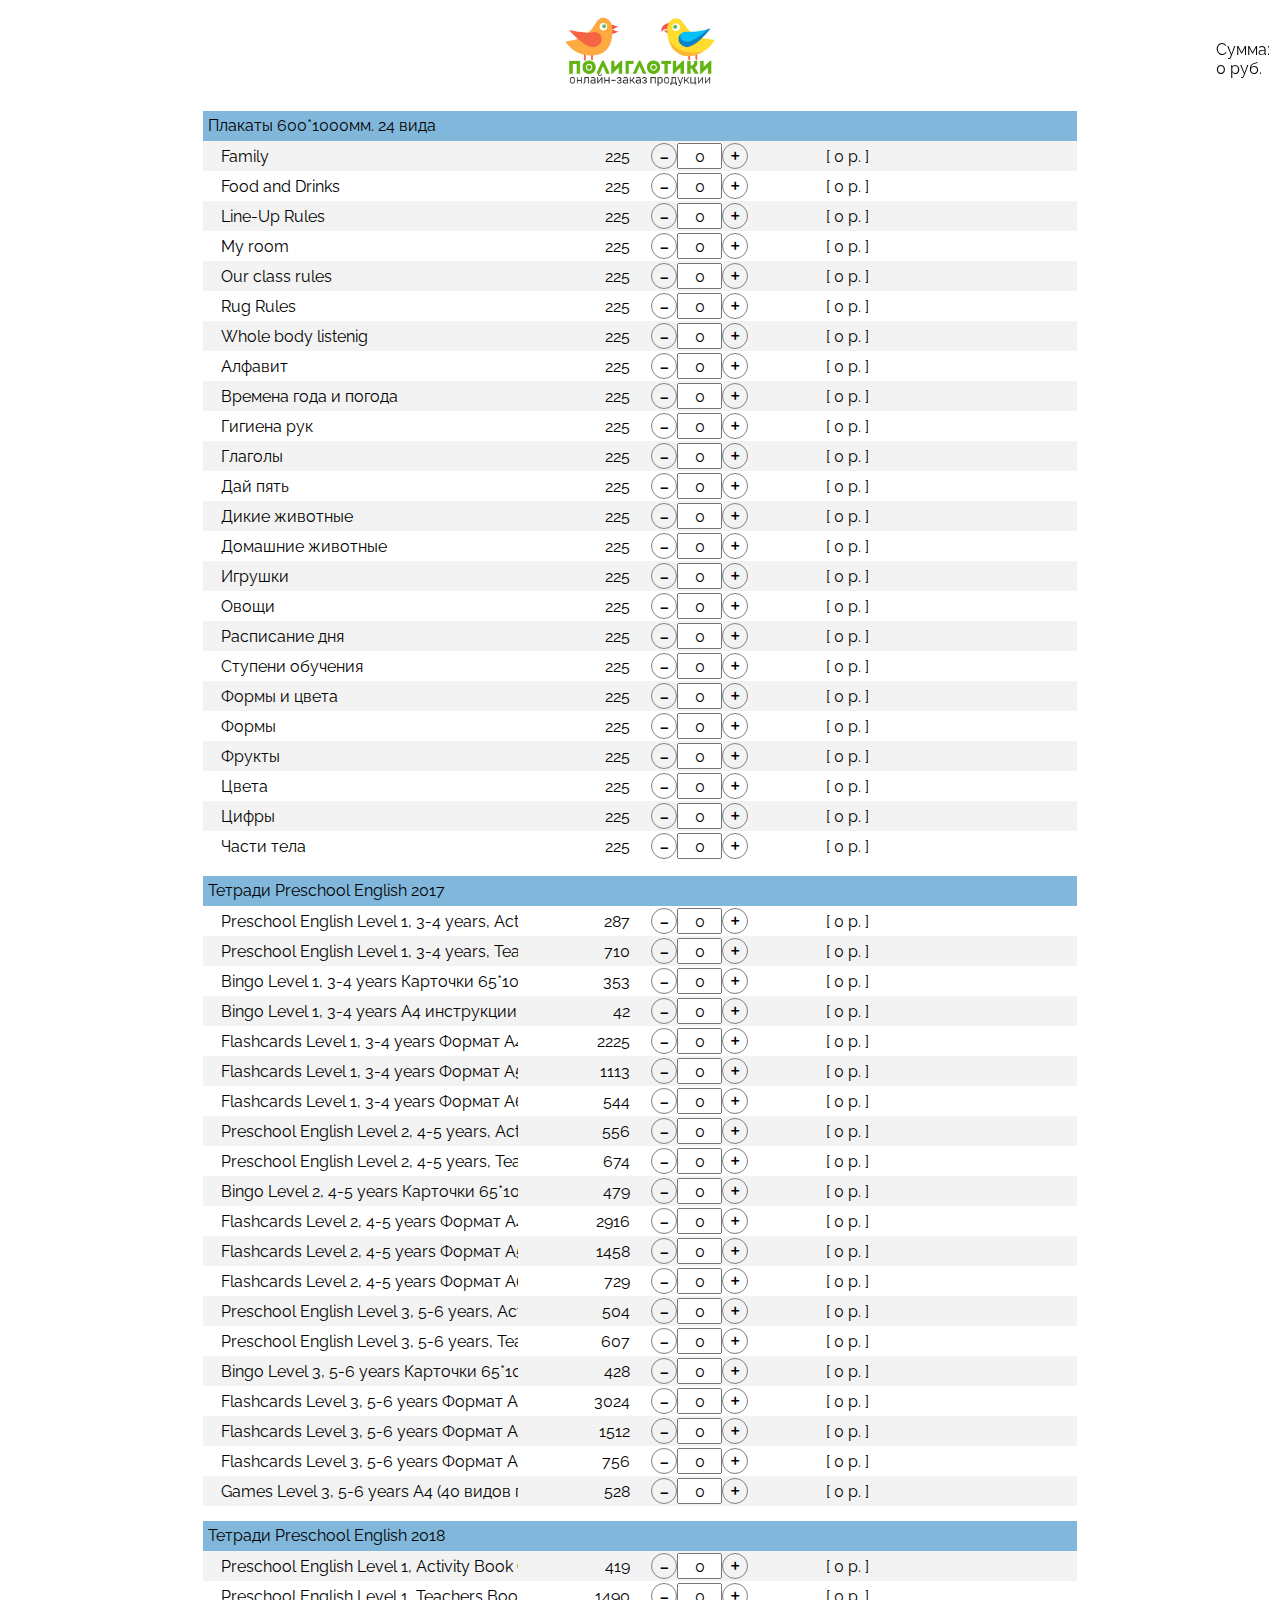
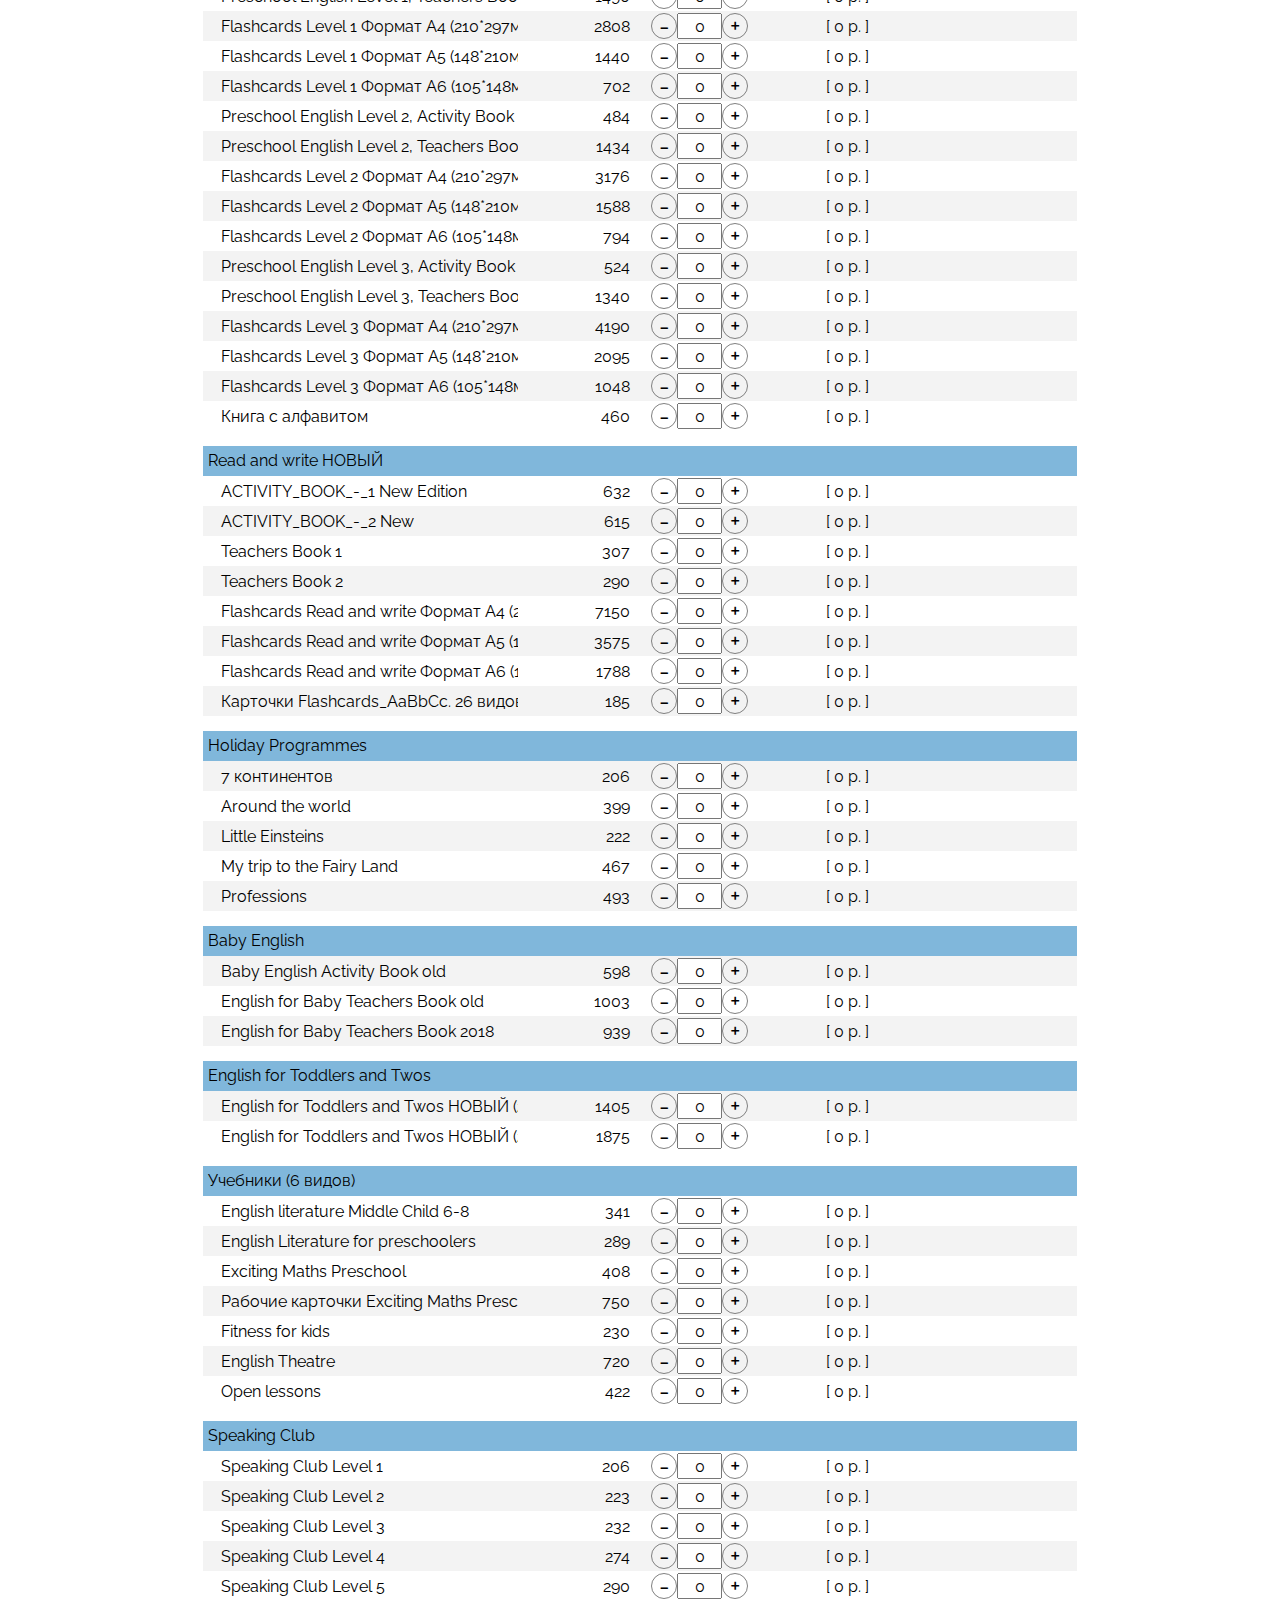
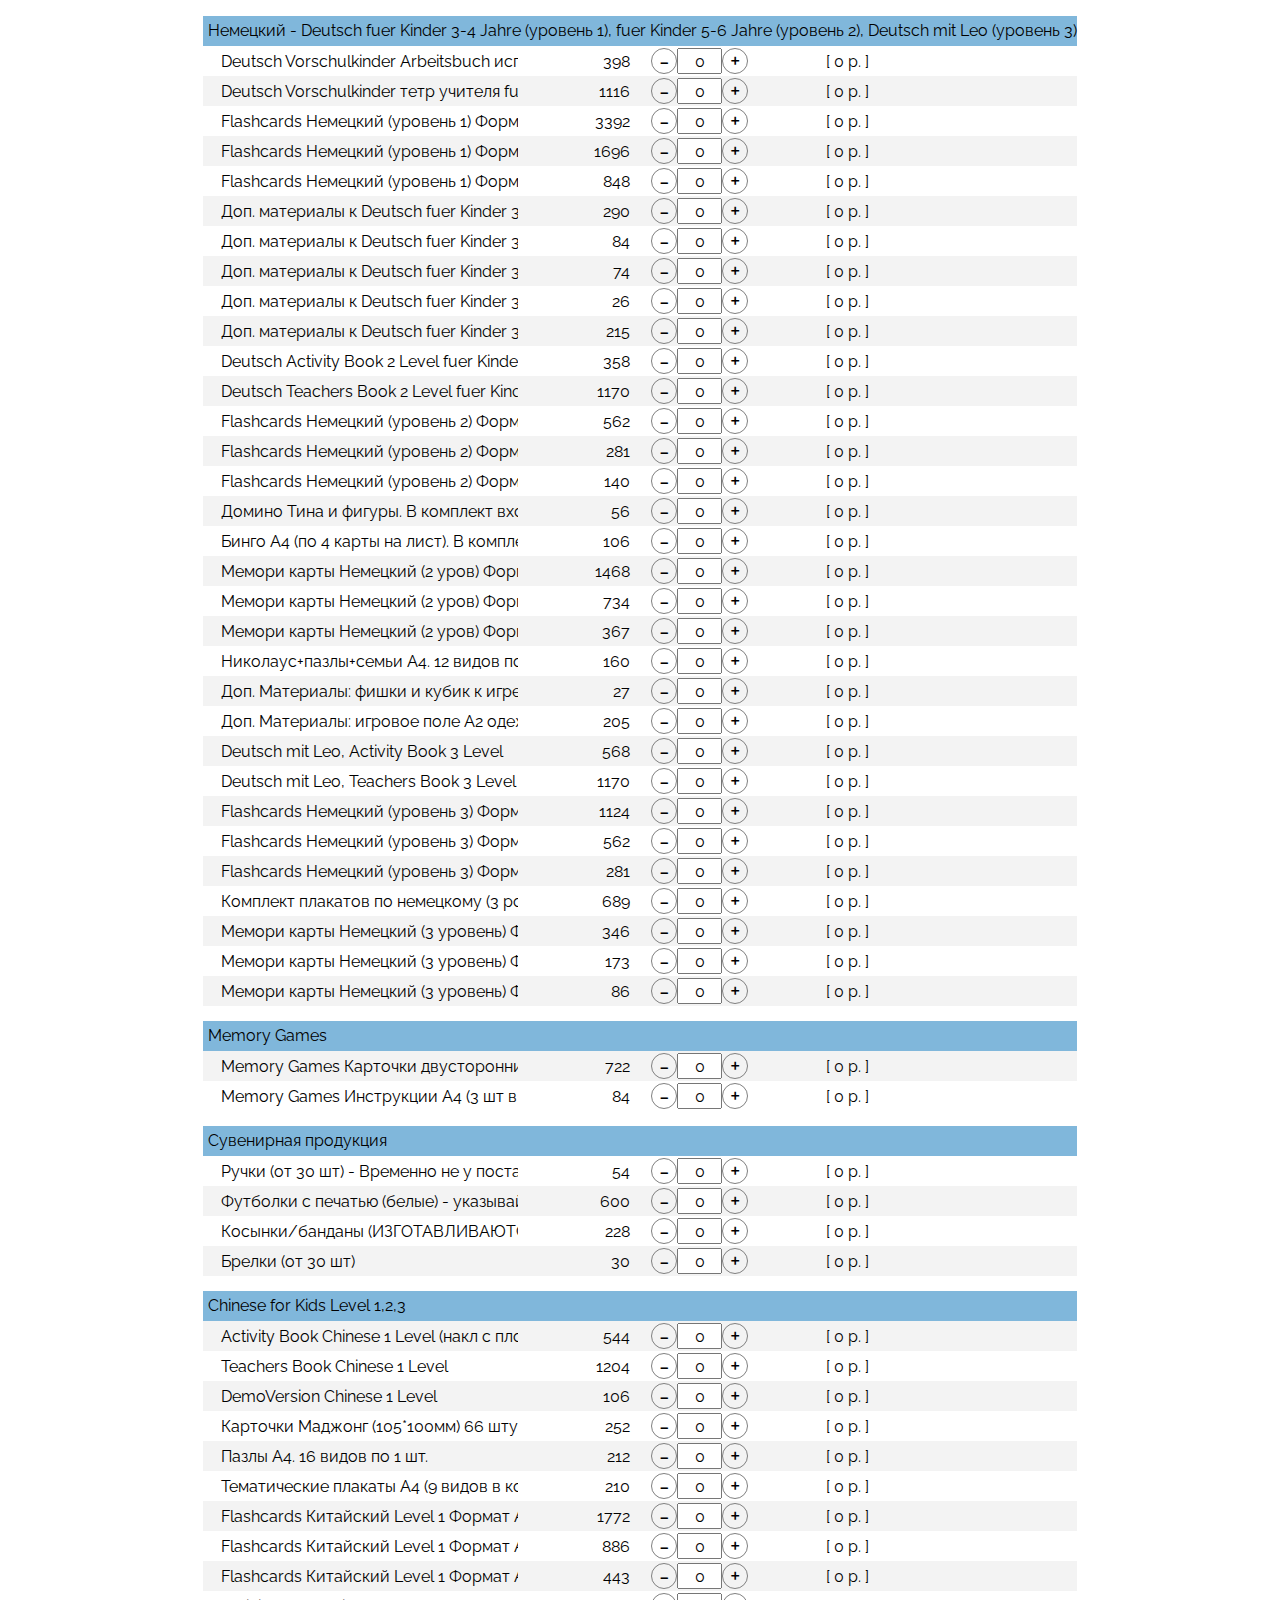
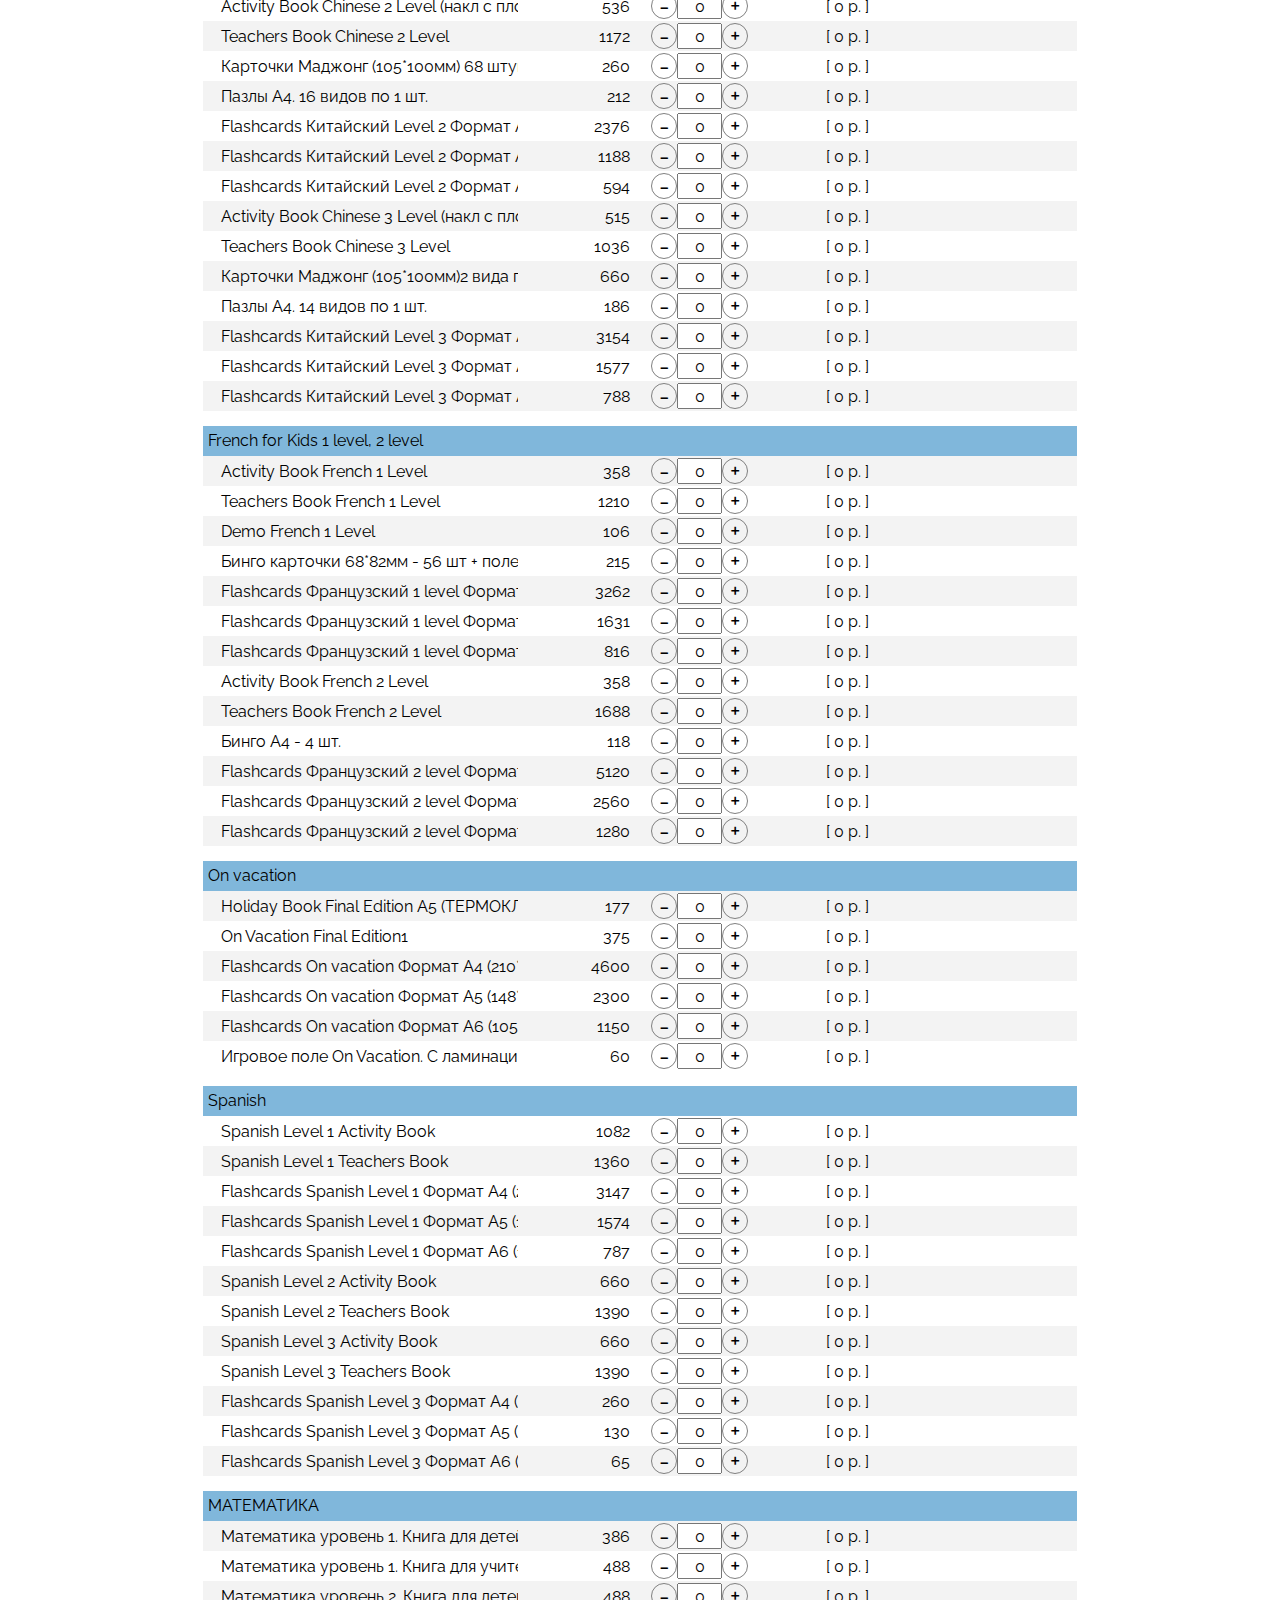
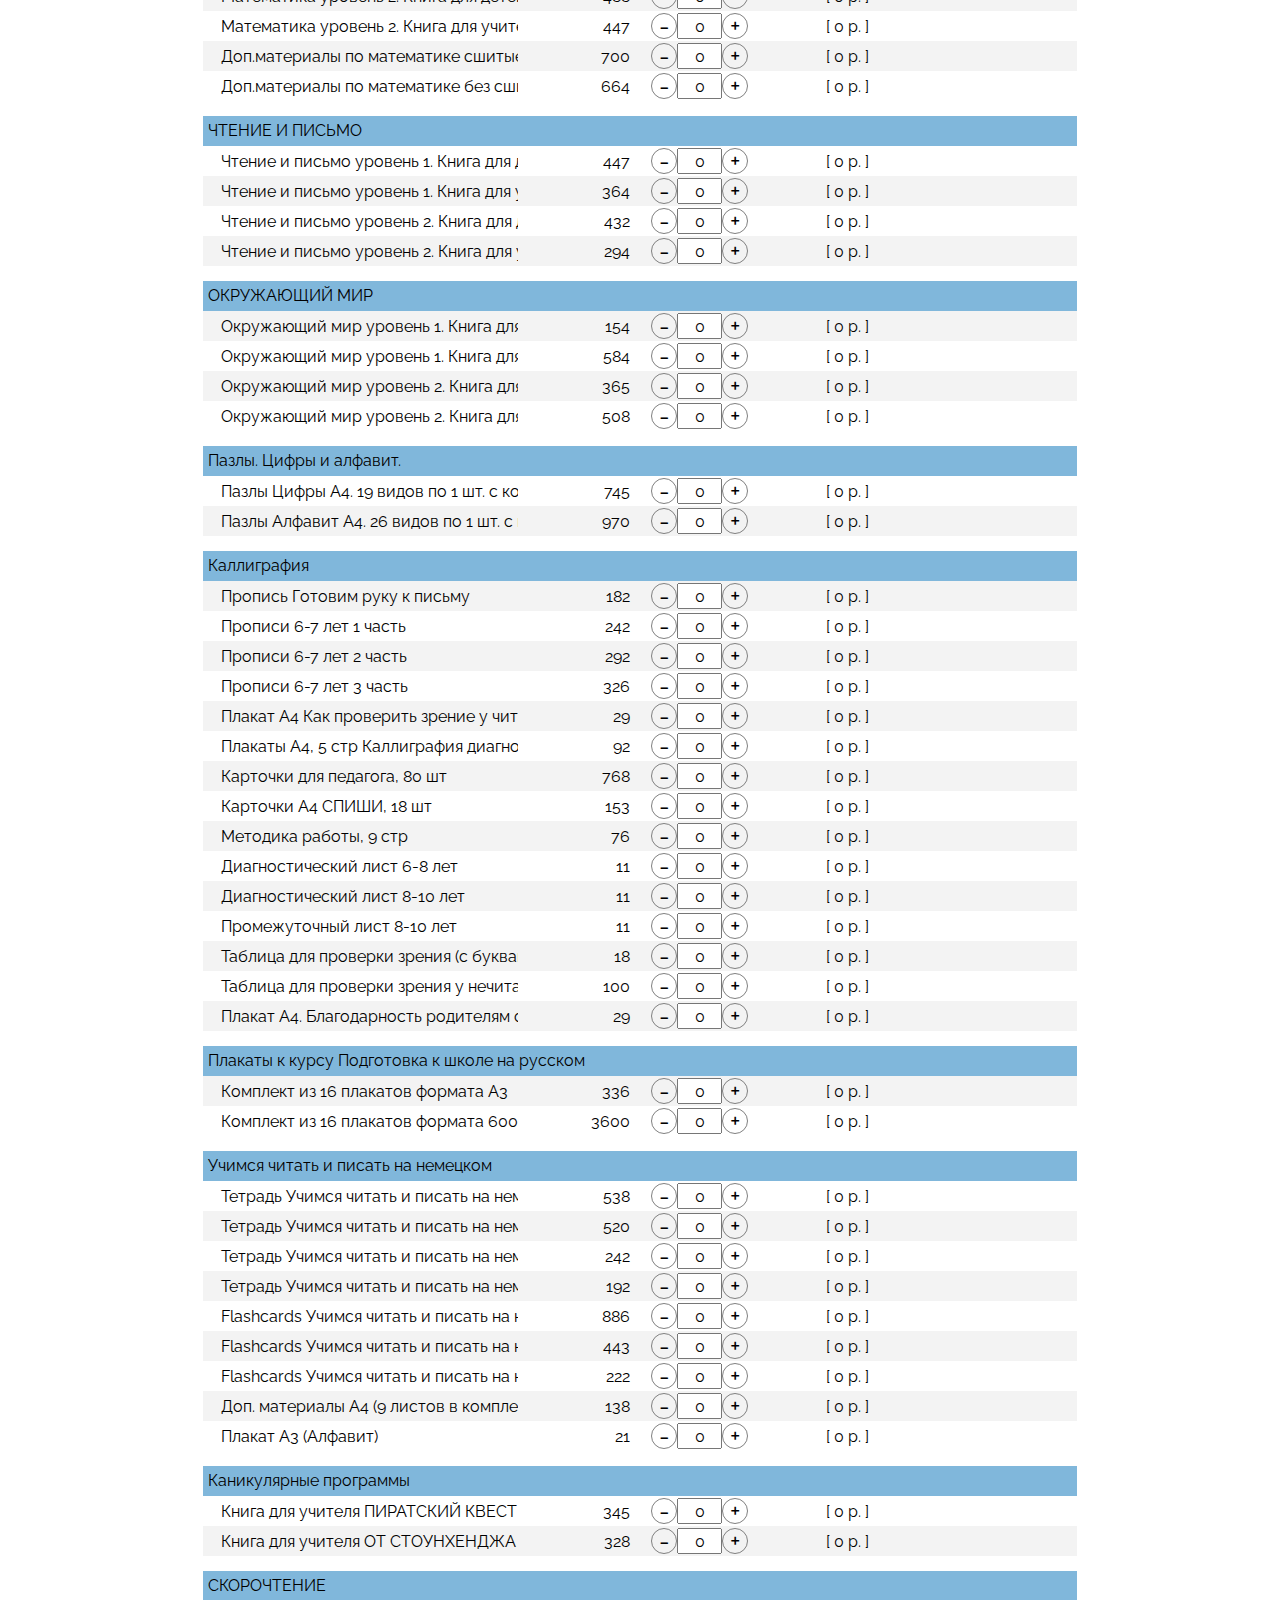
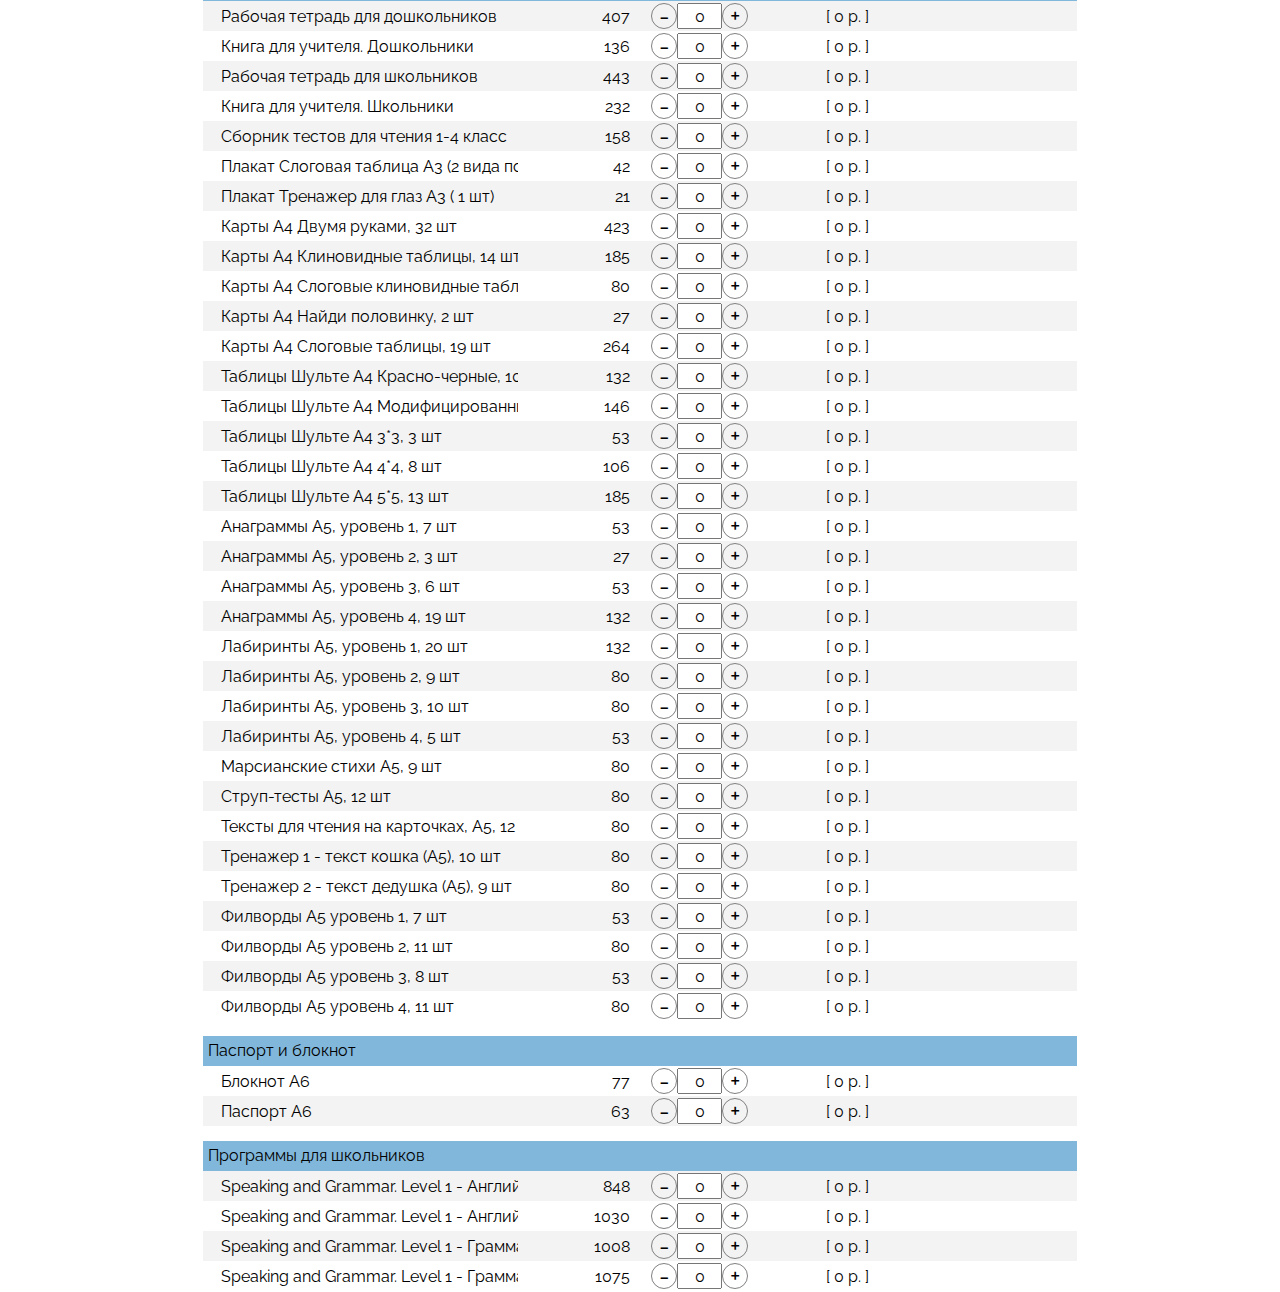
<file: poliglotiki/index.html>
<!DOCTYPE html>
<html lang="en">
<head>
    <meta charset="UTF-8">
    <title>Полиглотики. Онлайн-заказ продукции</title>
    <link rel="stylesheet" href="css.css">
    <link rel="preconnect" href="https://fonts.gstatic.com">
    <link href="https://fonts.googleapis.com/css2?family=Raleway:wght@300;500;700&display=swap" rel="stylesheet">
    <script src="https://code.jquery.com/jquery-3.5.1.js"></script>
    <!--<script src="database.js"></script>-->
</head>
<body onload="recountBasket()">
    <header class="header-container">
        <div class="header-logo">
            <img src="img/header__logo.png" width="100%" alt="header__logo">
        </div>
    </header>

    <main class="main-container">
        <div class="clientcode">
            <!--<form action="#">
                <input class="clientcode__inputCode" type="text" placeholder="код учебного центра">

            </form>-->


        </div>

        <div class="list">

        </div>

        <div id= "basket" class="basket">
            Сумма:<br>
            <span id="basket-amount"></span> руб.
        </div>
    </main>

    <footer>
        <div>

        </div>
    </footer>


    <script>
        //отслеживание нажатий +- кнопок и изменение значения внутри инпута (меньше ноля не дает уйти)
       function fff(e,dir) {
           if (dir == 'add') {e.parentNode.querySelector("input").value = parseInt(e.parentNode.querySelector("input").value) + 1;}
           if (dir == 'remove') {e.parentNode.querySelector("input").value = parseInt(e.parentNode.querySelector("input").value) - 1;}

           if (parseInt(e.parentNode.querySelector("input").value) > 0) {
               e.parentNode.querySelector("div").style.pointerEvents = "";
               e.parentNode.querySelector("div").style.color = "black";}
           else {
                e.parentNode.querySelector("div").style.pointerEvents = "none";
                e.parentNode.querySelector("div").style.color = "darkgray";}
            //при програмном изменении значения принудительно вызывает слушателя изменений в инпуте
           recountBasket();
        }

        //развешивает слушателя на изменение количества на все инпуты
       for (var mutedButtonEl of document.querySelectorAll(".list__item-input")) {
           mutedButtonEl.addEventListener("input", recountBasket);

       }

       //слушатель
       function recountBasket() {
           var amount = 0;
            for (var curBlock of document.querySelectorAll(".list__item")) {
                    var currentSumm = curBlock.querySelector(".list__item-price input").value * curBlock.querySelector(".list__item-count input").value;
                    curBlock.querySelector(".list__item-amount span").innerHTML = currentSumm;

                    amount += currentSumm;
            }
           console.log(amount);
            document.querySelector("#basket-amount").innerHTML = amount;
       }


        function ItemCounstructor(isGroup,groupId,itemId,name,price,description,image) {
            this.isGroup = isGroup;
            this.groupId = groupId;
            this.itemId = itemId;
            this.name = name;
            this.price = price;
            this.description = description;
            this.image = image;
        }

        var listItems = [];


        function renderList(target) {
            var targetBlock = document.querySelector(target);
            for (var elem of listItems) {
                if (elem.isGroup) {
                    var newBlock = document.createElement("div");
                    newBlock.className = "list__group";
                    newBlock.innerText = elem.name;
                    newBlock.id = elem.groupId;
                    targetBlock.append(newBlock);}
                else {
                    var newBlock = document.createElement("div");
                        newBlock.className = "list__item "+elem.itemId;
                        newBlock.dataset.group = elem.groupId;
                        newBlock.dataset.id = elem.itemId;
                        newBlock.dataset.type = elem.isGroup;

                    var newBlock__name = document.createElement("div");
                        newBlock__name.className = "list__item-name";
                        newBlock__name.innerText = elem.name;
                        newBlock.append(newBlock__name);
                    var newBlock__price = document.createElement("div");
                        newBlock__price.className = "list__item-price";
                        newBlock__price.innerText = elem.price;
                        var newBlock__priceInput = document.createElement("input");
                            newBlock__priceInput.type = "hidden";
                            newBlock__priceInput.name = "item_price";
                            newBlock__priceInput.value = elem.price;
                            newBlock__price.append(newBlock__priceInput);
                            newBlock.append(newBlock__price);
                    var newBlock__count = document.createElement("div");
                    newBlock__count.className = "list__item-count";
                    newBlock__count.innerHTML = "<div class=checkid onclick=fff(this,'remove') style=color: darkgray>-</div>" +
                        "                    <input class=list__item-input type=text value=0>" +
                        "                    <div class=checkid onclick=fff(this,'add')>+</div>";
                    newBlock.append(newBlock__count);

                    var newBlock__count = document.createElement("div");
                    newBlock__count.className = "list__item-amount";
                    newBlock__count.innerHTML = " <div class=\"list__item-amount\">" +
                                                "[ <span>0</span> р. ]" +
                                                "</div>";
                    newBlock.append(newBlock__count);



                    targetBlock.append(newBlock);
                }
            }


        }
        listItems.push(new ItemCounstructor(true,"group-1","item-1","Плакаты 600*1000мм. 24 вида","null","",null));
        listItems.push(new ItemCounstructor(false,"group-1","item-2","Family",225,"Постер 150 гр",null));
        listItems.push(new ItemCounstructor(false,"group-1","item-3","Food and Drinks",225,"Постер 150 гр",null));
        listItems.push(new ItemCounstructor(false,"group-1","item-4","Line-Up Rules ",225,"Постер 150 гр",null));
        listItems.push(new ItemCounstructor(false,"group-1","item-5","My room",225,"Постер 150 гр",null));
        listItems.push(new ItemCounstructor(false,"group-1","item-6","Our class rules",225,"Постер 150 гр",null));
        listItems.push(new ItemCounstructor(false,"group-1","item-7","Rug Rules",225,"Постер 150 гр",null));
        listItems.push(new ItemCounstructor(false,"group-1","item-8","Whole body listenig",225,"Постер 150 гр",null));
        listItems.push(new ItemCounstructor(false,"group-1","item-9","Алфавит",225,"Постер 150 гр",null));
        listItems.push(new ItemCounstructor(false,"group-1","item-10","Времена года и погода",225,"Постер 150 гр",null));
        listItems.push(new ItemCounstructor(false,"group-1","item-11","Гигиена рук",225,"Постер 150 гр",null));
        listItems.push(new ItemCounstructor(false,"group-1","item-12","Глаголы",225,"Постер 150 гр",null));
        listItems.push(new ItemCounstructor(false,"group-1","item-13","Дай пять",225,"Постер 150 гр",null));
        listItems.push(new ItemCounstructor(false,"group-1","item-14","Дикие животные",225,"Постер 150 гр",null));
        listItems.push(new ItemCounstructor(false,"group-1","item-15","Домашние животные",225,"Постер 150 гр",null));
        listItems.push(new ItemCounstructor(false,"group-1","item-16","Игрушки",225,"Постер 150 гр",null));
        listItems.push(new ItemCounstructor(false,"group-1","item-17","Овощи",225,"Постер 150 гр",null));
        listItems.push(new ItemCounstructor(false,"group-1","item-18","Расписание дня",225,"Постер 150 гр",null));
        listItems.push(new ItemCounstructor(false,"group-1","item-19","Ступени обучения",225,"Постер 150 гр",null));
        listItems.push(new ItemCounstructor(false,"group-1","item-20","Формы и цвета",225,"Постер 150 гр",null));
        listItems.push(new ItemCounstructor(false,"group-1","item-21","Формы ",225,"Постер 150 гр",null));
        listItems.push(new ItemCounstructor(false,"group-1","item-22","Фрукты",225,"Постер 150 гр",null));
        listItems.push(new ItemCounstructor(false,"group-1","item-23","Цвета",225,"Постер 150 гр",null));
        listItems.push(new ItemCounstructor(false,"group-1","item-24","Цифры",225,"Постер 150 гр",null));
        listItems.push(new ItemCounstructor(false,"group-1","item-25","Части тела",225,"Постер 150 гр",null));
        listItems.push(new ItemCounstructor(true,"group-2","item-26","Тетради Preschool English 2017","null","",null));
        listItems.push(new ItemCounstructor(false,"group-2","item-27","Preschool English Level 1,  3-4 years, Activity Book ОДНОСТОРОННЯЯ ПЕЧАТЬ",287,"44 стр. Обл 4+0 300гр с лам, пруж, внутр блок 80 гр 4+0",null));
        listItems.push(new ItemCounstructor(false,"group-2","item-28","Preschool English Level 1,  3-4 years, Teachers Book",710,"162 стр. Обл 4+0 200гр с лам, скреп, внутр блок 80 гр  4+4",null));
        listItems.push(new ItemCounstructor(false,"group-2","item-29","Bingo Level 1, 3-4 years Карточки 65*104мм, 98 шт в комплекте",353,"300гр, 4+0 с глянц ламинацией 30 микрон",null));
        listItems.push(new ItemCounstructor(false,"group-2","item-30","Bingo Level 1, 3-4 years А4 инструкции (2 шт комплект)",42,"300гр, 4+0 с глянц ламинацией 30 микрон",null));
        listItems.push(new ItemCounstructor(false,"group-2","item-31","Flashcards Level 1, 3-4 years Формат А4 (210*297мм) - цена указана за комплект (103 шт)",2225,"А4, 300гр, 4+0 с глянц ламинацией 30 микрон",null));
        listItems.push(new ItemCounstructor(false,"group-2","item-32","Flashcards Level 1, 3-4 years Формат А5 (148*210мм) - цена указана за комплект (103 шт)",1113,"А5, 300гр, 4+0 с глянц ламинацией 30 микрон",null));
        listItems.push(new ItemCounstructor(false,"group-2","item-33","Flashcards Level 1, 3-4 years Формат А6 (105*148мм) - цена указана за комплект (103 шт)",544,"А6, 300гр, 4+0 с глянц ламинацией 30 микрон",null));
        listItems.push(new ItemCounstructor(false,"group-2","item-34","Preschool English Level 2,  4-5 years, Activity Book ОДНОСТОРОННЯЯ ПЕЧАТЬ",556,"84 стр. Обл 4+0 300гр с лам, пруж, внутр блок 80 гр 4+0",null));
        listItems.push(new ItemCounstructor(false,"group-2","item-35","Preschool English Level 2,  4-5 years, Teachers Book",674,"152 стр. Обл 4+4 200гр с лам, скреп, внутр блок 80 гр  4+4",null));
        listItems.push(new ItemCounstructor(false,"group-2","item-36","Bingo Level 2, 4-5 years Карточки 65*104мм, 133 шт в комплекте",479,"300гр, 4+0 с глянц ламинацией 30 микрон",null));
        listItems.push(new ItemCounstructor(false,"group-2","item-37","Flashcards Level 2, 4-5 years Формат А4 (210*297мм) - цена указана за комплект (135 шт)",2916,"А4, 300гр, 4+0 с глянц ламинацией 30 микрон",null));
        listItems.push(new ItemCounstructor(false,"group-2","item-38","Flashcards Level 2, 4-5 years Формат А5 (148*210мм) - цена указана за комплект (135 шт)",1458,"А5, 300гр, 4+0 с глянц ламинацией 30 микрон",null));
        listItems.push(new ItemCounstructor(false,"group-2","item-39","Flashcards Level 2, 4-5 years Формат А6 (105*148мм) - цена указана за комплект (135 шт)",729,"А6, 300гр, 4+0 с глянц ламинацией 30 микрон",null));
        listItems.push(new ItemCounstructor(false,"group-2","item-40","Preschool English Level 3,  5-6 years, Activity Book",504,"112 стр. Обл 4+4 200гр с лам, скреп, внутр блок 80 гр  4+4",null));
        listItems.push(new ItemCounstructor(false,"group-2","item-41","Preschool English Level 3,  5-6 years, Teachers Book",607,"136 стр. Обл 4+4  200гр с лам, скреп, внутр блок 80 гр  4+4",null));
        listItems.push(new ItemCounstructor(false,"group-2","item-42","Bingo Level 3, 5-6 years Карточки 65*104мм, 119 шт в комплекте",428,"300гр, 4+0 с глянц ламинацией 30 микрон",null));
        listItems.push(new ItemCounstructor(false,"group-2","item-43","Flashcards Level 3, 5-6 years Формат А4 (210*297мм) - цена указана за комплект (140 шт)",3024,"А4, 300гр, 4+0 с глянц ламинацией 30 микрон",null));
        listItems.push(new ItemCounstructor(false,"group-2","item-44","Flashcards Level 3, 5-6 years Формат А5 (148*210мм) - цена указана за комплект (140 шт)",1512,"А5, 300гр, 4+0 с глянц ламинацией 30 микрон",null));
        listItems.push(new ItemCounstructor(false,"group-2","item-45","Flashcards Level 3, 5-6 years Формат А6 (105*148мм) - цена указана за комплект (140 шт)",756,"А6, 300гр, 4+0 с глянц ламинацией 30 микрон",null));
        listItems.push(new ItemCounstructor(false,"group-2","item-46","Games Level 3, 5-6 years А4 (40 видов по 1 шт)",528,"А4, 300гр, 4+0 ",null));
        listItems.push(new ItemCounstructor(true,"group-3","item-47","Тетради Preschool English 2018","null","",null));
        listItems.push(new ItemCounstructor(false,"group-3","item-48","Preschool English Level 1, Activity Book ОДНОСТОРОННЯЯ ПЕЧАТЬ",419,"74 стр. Обл 4+0 300гр с лам, пруж, внутр блок 80 гр 4+0",null));
        listItems.push(new ItemCounstructor(false,"group-3","item-49","Preschool English Level 1, Teachers Book",1490,"338 стр. Обл 4+0 200гр с лам, пруж, внутр блок 80 гр  4+4",null));
        listItems.push(new ItemCounstructor(false,"group-3","item-50","Flashcards Level 1 Формат А4 (210*297мм) - цена указана за комплект (130 шт)",2808,"А4, 300гр, 4+0 с глянц ламинацией 30 микрон",null));
        listItems.push(new ItemCounstructor(false,"group-3","item-51","Flashcards Level 1 Формат А5 (148*210мм) - цена указана за комплект (130 шт)",1440,"А5, 300гр, 4+0 с глянц ламинацией 30 микрон",null));
        listItems.push(new ItemCounstructor(false,"group-3","item-52","Flashcards Level 1 Формат А6 (105*148мм) - цена указана за комплект (130 шт)",702,"А6, 300гр, 4+0 с глянц ламинацией 30 микрон",null));
        listItems.push(new ItemCounstructor(false,"group-3","item-53","Preschool English Level 2, Activity Book ОДНОСТОРОННЯЯ ПЕЧАТЬ",484,"75 стр. Обл 4+0 300гр с лам, пруж, внутр блок 80 гр 4+0",null));
        listItems.push(new ItemCounstructor(false,"group-3","item-54","Preschool English Level 2, Teachers Book",1434,"318 стр. Обл 4+4 300гр с лам, пруж, внутр блок 80 гр  4+4",null));
        listItems.push(new ItemCounstructor(false,"group-3","item-55","Flashcards Level 2 Формат А4 (210*297мм) - цена указана за комплект (147 шт)",3176,"А4, 300гр, 4+0 с глянц ламинацией 30 микрон",null));
        listItems.push(new ItemCounstructor(false,"group-3","item-56","Flashcards Level 2 Формат А5 (148*210мм) - цена указана за комплект (147 шт)",1588,"А5, 300гр, 4+0 с глянц ламинацией 30 микрон",null));
        listItems.push(new ItemCounstructor(false,"group-3","item-57","Flashcards Level 2 Формат А6 (105*148мм) - цена указана за комплект (147 шт)",794,"А6, 300гр, 4+0 с глянц ламинацией 30 микрон",null));
        listItems.push(new ItemCounstructor(false,"group-3","item-58","Preschool English Level 3, Activity Book ОДНОСТОРОННЯЯ ПЕЧАТЬ",524,"84 стр. Обл 4+0 300гр с лам, пруж, внутр блок 80 гр 4+0",null));
        listItems.push(new ItemCounstructor(false,"group-3","item-59","Preschool English Level 3, Teachers Book",1340,"280 стр. Обл 4+0 200гр с лам, пруж, внутр блок 80 гр  4+4",null));
        listItems.push(new ItemCounstructor(false,"group-3","item-60","Flashcards Level 3 Формат А4 (210*297мм) - цена указана за комплект (194 шт)",4190,"А4, 300гр, 4+0 с глянц ламинацией 30 микрон",null));
        listItems.push(new ItemCounstructor(false,"group-3","item-61","Flashcards Level 3 Формат А5 (148*210мм) - цена указана за комплект (194 шт)",2095,"А5, 300гр, 4+0 с глянц ламинацией 30 микрон",null));
        listItems.push(new ItemCounstructor(false,"group-3","item-62","Flashcards Level 3 Формат А6 (105*148мм) - цена указана за комплект (194 шт)",1048,"А6, 300гр, 4+0 с глянц ламинацией 30 микрон",null));
        listItems.push(new ItemCounstructor(false,"group-3","item-63","Книга с алфавитом ",460,"88 стр. Обл 4+0 200гр с лам, скреп, внутр блок 80 гр 4+4",null));
        listItems.push(new ItemCounstructor(true,"group-4","item-64","Read and write НОВЫЙ","null","",null));
        listItems.push(new ItemCounstructor(false,"group-4","item-65","ACTIVITY_BOOK_-_1 New Edition",632,"136 стр. Обл 4+4  300гр с лам, пруж, внутр блок 80 гр  4+4",null));
        listItems.push(new ItemCounstructor(false,"group-4","item-66","ACTIVITY_BOOK_-_2 New",615,"132 стр. Обл 4+4  300гр с лам, пруж, внутр блок 80 гр  4+4",null));
        listItems.push(new ItemCounstructor(false,"group-4","item-67","Teachers Book 1",307,"66 стр. Обл 4+0 200гр с лам, скреп, внутр блок 80 гр  4+4",null));
        listItems.push(new ItemCounstructor(false,"group-4","item-68","Teachers Book 2",290,"62 стр. Обл 4+0 200гр с лам, скреп, внутр блок 80 гр  4+4",null));
        listItems.push(new ItemCounstructor(false,"group-4","item-69","Flashcards Read and write Формат А4 (210*297мм) - цена указана за комплект (331 шт)",7150,"А4, 300гр, 4+0 с глянц ламинацией 30 микрон",null));
        listItems.push(new ItemCounstructor(false,"group-4","item-70","Flashcards Read and write Формат А5 (148*210мм) - цена указана за комплект (331 шт)",3575,"А5, 300гр, 4+0 с глянц ламинацией 30 микрон",null));
        listItems.push(new ItemCounstructor(false,"group-4","item-71","Flashcards Read and write Формат А6 (105*148мм) - цена указана за комплект (331 шт)",1788,"А6, 300гр, 4+0 с глянц ламинацией 30 микрон",null));
        listItems.push(new ItemCounstructor(false,"group-4","item-72","Карточки Flashcards_AaBbCc. 26 видов по 1 шт. (Алфавит)",185,"А4, 300гр, 4+0",null));
        listItems.push(new ItemCounstructor(true,"group-5","item-73","Holiday Programmes ","null","",null));
        listItems.push(new ItemCounstructor(false,"group-5","item-74","7 континентов",206,"82 стр. Обл 4+0 200гр с лам, скреп, внутр блок 80 гр 1+1",null));
        listItems.push(new ItemCounstructor(false,"group-5","item-75","Around the world",399,"142 стр. Обл 4+0 300гр с лам, пруж, внутр блок 80 гр 1+1, 4+1",null));
        listItems.push(new ItemCounstructor(false,"group-5","item-76","Little Einsteins",222,"84 стр. Обл 4+1 200гр с лам, скреп, внутр блок 80 гр 1+1, 4+1",null));
        listItems.push(new ItemCounstructor(false,"group-5","item-77","My trip to the Fairy Land",467,"114 стр. Обл 4+0 300гр с лам, пруж, внутр блок 80 гр 1+1, 4+1",null));
        listItems.push(new ItemCounstructor(false,"group-5","item-78","Professions",493,"132 стр. Обл 4+1 300гр с лам, пруж, внутр блок 80 гр 1+1, 4+1",null));
        listItems.push(new ItemCounstructor(true,"group-6","item-79","Baby English","null","",null));
        listItems.push(new ItemCounstructor(false,"group-6","item-80","Baby English Activity Book old",598,"106 стр. Обл/подлож 300гр 4+4 с лам, пруж, вн блок 80 гр 4+4",null));
        listItems.push(new ItemCounstructor(false,"group-6","item-81","English for Baby Teachers Book old",1003,"222 стр. Обл/подлож 300гр 4+4 с лам, пруж, вн блок 80 гр 4+4",null));
        listItems.push(new ItemCounstructor(false,"group-6","item-82","English for Baby Teachers Book 2018",939,"206 стр. Обл/подлож 300гр 4+4 с лам, пруж, вн блок 80 гр 4+4",null));
        listItems.push(new ItemCounstructor(true,"group-7","item-83","English for Toddlers and Twos","null","",null));
        listItems.push(new ItemCounstructor(false,"group-7","item-84","English for Toddlers and Twos НОВЫЙ (2020г). Том 1. (детям) ОДНОСТОРОННЯЯ",1405,"258 стр.  Обл/подлож 300гр  4+0 с лам, пруж, вн блок 80 гр 4+0 печать одноторонняя.",null));
        listItems.push(new ItemCounstructor(false,"group-7","item-85","English for Toddlers and Twos НОВЫЙ (2020г). Том 2. (учителю)",1875,"350 стр. Обл/подлож 300гр  4+0 с лам, пруж, вн блок 80 гр 4+4 печать двусторонняя.",null));
        listItems.push(new ItemCounstructor(true,"group-8","item-86","Учебники (6 видов)","null","",null));
        listItems.push(new ItemCounstructor(false,"group-8","item-87","English literature Middle Child 6-8",341,"134 стр. Обл 4+0 300гр с лам, пруж, внутр блок 80 гр 1+1",null));
        listItems.push(new ItemCounstructor(false,"group-8","item-88","English Literature for preschoolers",289,"108 стр. Обл 4+0  300гр с лам, пруж, внутр блок 80 гр  1+1",null));
        listItems.push(new ItemCounstructor(false,"group-8","item-89","Exciting Maths Preschool",408,"90 стр. Обл 4+0 200гр с лам, скреп, внутр блок 80 гр 4+4",null));
        listItems.push(new ItemCounstructor(false,"group-8","item-90","Рабочие карточки Exciting Maths Preschool",750,"А4  4+0 80гр 150 листов (стопкой) не сшивать",null));
        listItems.push(new ItemCounstructor(false,"group-8","item-91","Fitness for kids",230,"92 стр. Обл 4+4  200гр с лам, скреп, внутр блок 80 гр 1+1",null));
        listItems.push(new ItemCounstructor(false,"group-8","item-92","English Theatre",720,"336 стр. Обл/подлож 300гр   4+0 с лам, пруж, вн блок 80 гр 1+1",null));
        listItems.push(new ItemCounstructor(false,"group-8","item-93","Open lessons",422,"82 стр. Обл 4+0 200гр с лам, скреп, внутр блок 80 гр 4+4",null));
        listItems.push(new ItemCounstructor(true,"group-9","item-94","Speaking Club","null","",null));
        listItems.push(new ItemCounstructor(false,"group-9","item-95","Speaking Club Level 1",206,"78 стр.+ Обл 4+0 200гр с лам, скреп, внутр блок 80 гр 1+1",null));
        listItems.push(new ItemCounstructor(false,"group-9","item-96","Speaking Club Level 2",223,"86 стр. +Обл 4+0 200гр с лам, скреп, внутр блок 80 гр 1+1",null));
        listItems.push(new ItemCounstructor(false,"group-9","item-97","Speaking Club Level 3",232,"92 стр. +Обл 4+0 200гр с лам, скреп, внутр блок 80 гр 1+1",null));
        listItems.push(new ItemCounstructor(false,"group-9","item-98","Speaking Club Level 4",274,"112 стр. +Обл 4+0 200гр с лам, скреп, внутр блок 80 гр 1+1",null));
        listItems.push(new ItemCounstructor(false,"group-9","item-99","Speaking Club Level 5",290,"120 стр. +Обл 4+0 200гр с лам, скреп, внутр блок 80 гр 1+1",null));
        listItems.push(new ItemCounstructor(true,"group-10","item-100","Немецкий  - Deutsch fuer Kinder 3-4 Jahre (уровень 1), fuer Kinder 5-6 Jahre (уровень 2), Deutsch mit Leo (уровень 3)","null","",null));
        listItems.push(new ItemCounstructor(false,"group-10","item-101","Deutsch Vorschulkinder Arbeitsbuch испр3 fuer Kinder 3-4 Jahre",398,"76 стр. + Обл 4+0 300гр с лам, пруж, внутр блок 80 гр 4+4",null));
        listItems.push(new ItemCounstructor(false,"group-10","item-102","Deutsch Vorschulkinder тетр учителя fuer Kinder 3-4 Jahre",1116,"230 стр. + Обл 4+0 300гр с лам, пруж, внутр блок 80 гр 4+4",null));
        listItems.push(new ItemCounstructor(false,"group-10","item-103","Flashcards Немецкий (уровень 1) Формат А4 (210*297мм) - цена  за комплект (157 шт)",3392,"А4, 300гр, 4+0 с глянц ламинацией 30 микрон",null));
        listItems.push(new ItemCounstructor(false,"group-10","item-104","Flashcards Немецкий (уровень 1) Формат А5 (148*210мм) - цена  за комплект (157 шт)",1696,"А5, 300гр, 4+0 с глянц ламинацией 30 микрон",null));
        listItems.push(new ItemCounstructor(false,"group-10","item-105","Flashcards Немецкий (уровень 1) Формат А6 (105*148мм) - цена  за комплект (157 шт)",848,"А6, 300гр, 4+0 с глянц ламинацией 30 микрон",null));
        listItems.push(new ItemCounstructor(false,"group-10","item-106","Доп. материалы к Deutsch fuer Kinder 3-4 Jahre - Картинки, пазлы (22 шт в комплекте)",290,"А4, 300гр, 4+0",null));
        listItems.push(new ItemCounstructor(false,"group-10","item-107","Доп. материалы к Deutsch fuer Kinder 3-4 Jahre - Картинки с ламинацией (3 шт в комплекте)",84,"А4, 300гр, 4+0 с глянц ламинацией 30 микрон",null));
        listItems.push(new ItemCounstructor(false,"group-10","item-108","Доп. материалы к Deutsch fuer Kinder 3-4 Jahre - Игровое поле А3",74,"А3, 300гр, 4+0 с глянц ламинацией 100 микрон взапай",null));
        listItems.push(new ItemCounstructor(false,"group-10","item-109","Доп. материалы к Deutsch fuer Kinder 3-4 Jahre - Фишки и кубик игра новогодняя",26,"А4, 300гр, 4+0",null));
        listItems.push(new ItemCounstructor(false,"group-10","item-110","Доп. материалы к Deutsch fuer Kinder 3-4 Jahre - Карточки 65*95мм (54 шт в комплекте) двусторонние",215,"65*55мм, 300гр, 4+4 с глянц ламинацией 30 микрон",null));
        listItems.push(new ItemCounstructor(false,"group-10","item-111","Deutsch Activity Book 2 Level fuer Kinder 5-6 Jahre",358,"76 стр. Обл 4+0 200гр с лам, скреп, внутр блок 80 гр 4+4",null));
        listItems.push(new ItemCounstructor(false,"group-10","item-112","Deutsch Teachers Book 2 Level fuer Kinder 5-6 Jahre",1170,"260 стр. Обл/подлож 300гр 4+0 с лам, пруж, вн блок 80 гр 4+4",null));
        listItems.push(new ItemCounstructor(false,"group-10","item-113","Flashcards Немецкий (уровень 2) Формат А4 (210*297мм) - цена указана за комплект (26 шт)",562,"А4, 300гр, 4+0 с глянц ламинацией 30 микрон",null));
        listItems.push(new ItemCounstructor(false,"group-10","item-114","Flashcards Немецкий (уровень 2) Формат А5 (148*210мм) - цена указана за комплект (26 шт)",281,"А5, 300гр, 4+0 с глянц ламинацией 30 микрон",null));
        listItems.push(new ItemCounstructor(false,"group-10","item-115","Flashcards Немецкий (уровень 2) Формат А6 (105*148мм) - цена указана за комплект (26 шт)",140,"А6, 300гр, 4+0 с глянц ламинацией 30 микрон",null));
        listItems.push(new ItemCounstructor(false,"group-10","item-116","Домино Тина и фигуры. В комплект входит 4 А4 листа (300гр) + инструкция (80гр)",56,"А4, 300гр, 4+0. Инструкция А4 - 1+0 80 гр",null));
        listItems.push(new ItemCounstructor(false,"group-10","item-117","Бинго А4 (по 4 карты на лист). В комплекте 8 А4 листов.",106,"А4, 300гр, 4+0",null));
        listItems.push(new ItemCounstructor(false,"group-10","item-118","Мемори карты Немецкий (2 уров) Формат А4 (210*297мм)  - цена за комплект (68 шт)",1468,"А4, 300гр, 4+0 с глянц ламинацией 30 микрон",null));
        listItems.push(new ItemCounstructor(false,"group-10","item-119","Мемори карты Немецкий (2 уров) Формат А5 (148*210мм) - цена за комплект (68 шт)",734,"А5, 300гр, 4+0 с глянц ламинацией 30 микрон",null));
        listItems.push(new ItemCounstructor(false,"group-10","item-120","Мемори карты Немецкий (2 уров) Формат А6 (105*148мм)  - цена за комплект (68 шт)",367,"А6, 300гр, 4+0 с глянц ламинацией 30 микрон",null));
        listItems.push(new ItemCounstructor(false,"group-10","item-121","Николаус+пазлы+семьи А4. 12 видов по 1 шт.",160,"А4, 300гр, 4+0 ",null));
        listItems.push(new ItemCounstructor(false,"group-10","item-122","Доп. Материалы: фишки и кубик к игре одежда, цифры-прятки немецкая игра ",27,"А4, 300гр, 4+0 ",null));
        listItems.push(new ItemCounstructor(false,"group-10","item-123","Доп. Материалы: игровое поле А2 одежда. С ламинацией",205,"Плакат А2 с ламинацией",null));
        listItems.push(new ItemCounstructor(false,"group-10","item-124","Deutsch mit Leo, Activity Book 3 Level",568,"78 стр. Обл 4+0 200гр с лам, скреп, внутр блок 80 гр 4+4",null));
        listItems.push(new ItemCounstructor(false,"group-10","item-125","Deutsch mit Leo, Teachers Book 3 Level",1170,"260 стр. Обл/подлож 300гр 4+0 с лам, пруж, вн блок 80 гр 4+4",null));
        listItems.push(new ItemCounstructor(false,"group-10","item-126","Flashcards Немецкий (уровень 3) Формат А4 (210*297мм) - цена за комплект (52 шт)",1124,"А4, 300гр, 4+0 с глянц ламинацией 30 микрон",null));
        listItems.push(new ItemCounstructor(false,"group-10","item-127","Flashcards Немецкий (уровень 3) Формат А5 (148*210мм) - цена за комплект (52 шт)",562,"А5, 300гр, 4+0 с глянц ламинацией 30 микрон",null));
        listItems.push(new ItemCounstructor(false,"group-10","item-128","Flashcards Немецкий (уровень 3) Формат А6 (105*148мм) - цена за комплект (52 шт)",281,"А6, 300гр, 4+0 с глянц ламинацией 30 микрон",null));
        listItems.push(new ItemCounstructor(false,"group-10","item-129","Комплект плакатов по немецкому (3 ровень), 26 шт",689,"А3, 300гр, 4+0",null));
        listItems.push(new ItemCounstructor(false,"group-10","item-130","Мемори карты Немецкий (3 уровень) Формат А4 (210*297мм) - цена за комплект (16 шт",346,"А4, 300гр, 4+0 с глянц ламинацией 30 микрон",null));
        listItems.push(new ItemCounstructor(false,"group-10","item-131","Мемори карты Немецкий (3 уровень) Формат А5 (148*210мм) - цена за комплект (16 шт)",173,"А5, 300гр, 4+0 с глянц ламинацией 30 микрон",null));
        listItems.push(new ItemCounstructor(false,"group-10","item-132","Мемори карты Немецкий (3 уровень) Формат А6 (105*148мм) ",86,"А6, 300гр, 4+0 с глянц ламинацией 30 микрон",null));
        listItems.push(new ItemCounstructor(true,"group-11","item-133","Memory Games","null","",null));
        listItems.push(new ItemCounstructor(false,"group-11","item-134","Memory Games Карточки двусторонние 95*70мм (223 шт в комплекте)",722,"95*70мм, 300гр, 4+4 с глянц ламинацией 30 микрон",null));
        listItems.push(new ItemCounstructor(false,"group-11","item-135","Memory Games Инструкции А4 (3 шт в комплекте)",84,"А4, 300гр, 4+0 с глянц ламинацией 30 микрон",null));
        listItems.push(new ItemCounstructor(true,"group-12","item-136","Сувенирная продукция","null","",null));
        listItems.push(new ItemCounstructor(false,"group-12","item-137","Ручки (от 30 шт) - Временно не у поставщиков",54,"Временно не у поставщиков",null));
        listItems.push(new ItemCounstructor(false,"group-12","item-138","Футболки с печатью (белые) - указывайте размеры!",600,"",null));
        listItems.push(new ItemCounstructor(false,"group-12","item-139","Косынки/банданы (ИЗГОТАВЛИВАЮТСЯ КРАТНО 5-ти)",228,"",null));
        listItems.push(new ItemCounstructor(false,"group-12","item-140","Брелки (от 30 шт)",30,"",null));
        listItems.push(new ItemCounstructor(true,"group-13","item-141","Chinese for Kids Level 1,2,3","null","",null));
        listItems.push(new ItemCounstructor(false,"group-13","item-142","Activity Book Chinese 1 Level (накл с плот резкой стр 76-81)",544,"82 стр. Обл 4+0 300гр с лам, пруж, внутр блок 80 гр 4+4, накл 6 страниц",null));
        listItems.push(new ItemCounstructor(false,"group-13","item-143","Teachers Book Chinese 1 Level",1204,"268 стр. Обл/подлож 300гр 4+0 с лам, пруж, вн блок 80 гр 4+4",null));
        listItems.push(new ItemCounstructor(false,"group-13","item-144","DemoVersion Chinese 1 Level",106,"16 стр. Обл 4+0 200гр с лам, скреп, внутр блок 80 гр 4+4",null));
        listItems.push(new ItemCounstructor(false,"group-13","item-145","Карточки Маджонг (105*100мм) 66 штук в комплекте. Стоимость указана за комплект",252,"300гр с глян ламин 30 микрон 4+4 ",null));
        listItems.push(new ItemCounstructor(false,"group-13","item-146","Пазлы А4. 16 видов по 1 шт.",212,"А4 300гр 4+0 (16 шт в комплекте)",null));
        listItems.push(new ItemCounstructor(false,"group-13","item-147","Тематические плакаты А4 (9 видов в комплекте)",210,"А4 300гр с глян ламин 30 микрон 4+0",null));
        listItems.push(new ItemCounstructor(false,"group-13","item-148","Flashcards Китайский Level 1 Формат А4 (210*297мм)  - цена указана за комплект (82 шт)",1772,"А4, 300гр, 4+0 с глянц ламинацией 30 микрон",null));
        listItems.push(new ItemCounstructor(false,"group-13","item-149","Flashcards Китайский Level 1 Формат А5 (148*210мм) - цена указана за комплект (82 шт)",886,"А5, 300гр, 4+0 с глянц ламинацией 30 микрон",null));
        listItems.push(new ItemCounstructor(false,"group-13","item-150","Flashcards Китайский Level 1 Формат А6 (105*148мм)  - цена указана за комплект (82 шт)",443,"А6, 300гр, 4+0 с глянц ламинацией 30 микрон",null));
        listItems.push(new ItemCounstructor(false,"group-13","item-151","Activity Book Chinese 2 Level (накл с плот резкой стр 77-80) по PDF",536,"80 стр. Обл 4+0 300гр с лам, пруж, внутр блок 80 гр 4+4, накл 6 страниц",null));
        listItems.push(new ItemCounstructor(false,"group-13","item-152","Teachers Book Chinese 2 Level",1172,"260 стр. Обл/подлож 300гр 4+0 с лам, пруж, вн блок 80 гр 4+4",null));
        listItems.push(new ItemCounstructor(false,"group-13","item-153","Карточки Маджонг (105*100мм) 68 штук в комплекте. Стоимость указана за комплект",260,"300гр с глян ламин 30 микрон 4+4 ",null));
        listItems.push(new ItemCounstructor(false,"group-13","item-154","Пазлы А4. 16 видов по 1 шт.",212,"А4 300гр 4+0 (16 шт в комплекте)",null));
        listItems.push(new ItemCounstructor(false,"group-13","item-155","Flashcards Китайский Level 2 Формат А4 (210*297мм) - цена указана за комплект (110 шт)",2376,"А4, 300гр, 4+0 с глянц ламинацией 30 микрон",null));
        listItems.push(new ItemCounstructor(false,"group-13","item-156","Flashcards Китайский Level 2 Формат А5 (148*210мм) - цена указана за комплект (110 шт)",1188,"А5, 300гр, 4+0 с глянц ламинацией 30 микрон",null));
        listItems.push(new ItemCounstructor(false,"group-13","item-157","Flashcards Китайский Level 2 Формат А6 (105*148мм) - цена указана за комплект (110 шт)",594,"А6, 300гр, 4+0 с глянц ламинацией 30 микрон",null));
        listItems.push(new ItemCounstructor(false,"group-13","item-158","Activity Book Chinese 3 Level (накл с плот резкой стр 75) по PDF",515,"76 стр. Обл 4+0 200гр с лам, скреп, внутр блок 80 гр 4+4",null));
        listItems.push(new ItemCounstructor(false,"group-13","item-159","Teachers Book Chinese 3 Level",1036,"226 стр. Обл/подлож 300гр 4+0 с лам, пруж, вн блок 80 гр 4+4",null));
        listItems.push(new ItemCounstructor(false,"group-13","item-160","Карточки Маджонг (105*100мм)2 вида по  86 штук в комплекте. Стоимость указана за комплект",660,"300гр с глян ламин 30 микрон 4+4 ",null));
        listItems.push(new ItemCounstructor(false,"group-13","item-161","Пазлы А4. 14 видов по 1 шт.",186,"А4 300гр 4+0 (14 шт в комплекте)",null));
        listItems.push(new ItemCounstructor(false,"group-13","item-162","Flashcards Китайский Level 3 Формат А4 (210*297мм) - цена указана за комплект (146 шт)",3154,"А4, 300гр, 4+0 с глянц ламинацией 30 микрон",null));
        listItems.push(new ItemCounstructor(false,"group-13","item-163","Flashcards Китайский Level 3 Формат А5 (148*210мм) - цена указана за комплект (146 шт)",1577,"А5, 300гр, 4+0 с глянц ламинацией 30 микрон",null));
        listItems.push(new ItemCounstructor(false,"group-13","item-164","Flashcards Китайский Level 3 Формат А6 (105*148мм) - цена указана за комплект (146 шт)",788,"А6, 300гр, 4+0 с глянц ламинацией 30 микрон",null));
        listItems.push(new ItemCounstructor(true,"group-14","item-165","French for Kids 1 level,  2 level","null","",null));
        listItems.push(new ItemCounstructor(false,"group-14","item-166","Activity Book French 1 Level",358,"76 стр. Обл 4+0 200гр с лам, скреп, внутр блок 80 гр 4+4",null));
        listItems.push(new ItemCounstructor(false,"group-14","item-167","Teachers Book French 1 Level",1210,"282 стр. Обл/подлож 300гр 4+0 с лам, пруж, вн блок 80 гр 4+4",null));
        listItems.push(new ItemCounstructor(false,"group-14","item-168","Demo French 1 Level",106,"16 стр. Обл 4+0 200гр с лам, скреп, внутр блок 80 гр 4+4",null));
        listItems.push(new ItemCounstructor(false,"group-14","item-169","Бинго карточки 68*82мм - 56 шт + поле для карт А4",215,"карточки+А4, 300гр, 4+0 с глянц ламинацией 30 микрон",null));
        listItems.push(new ItemCounstructor(false,"group-14","item-170","Flashcards Французский  1 level Формат А4 (210*297мм) - цена указана за комплект (151 шт)",3262,"А4, 300гр, 4+0 с глянц ламинацией 30 микрон",null));
        listItems.push(new ItemCounstructor(false,"group-14","item-171","Flashcards Французский  1 level Формат А5 (148*210мм) - цена указана за комплект (151 шт)",1631,"А5, 300гр, 4+0 с глянц ламинацией 30 микрон",null));
        listItems.push(new ItemCounstructor(false,"group-14","item-172","Flashcards Французский  1 level Формат А6 (105*148мм) - цена указана за комплект (151 шт)",816,"А6, 300гр, 4+0 с глянц ламинацией 30 микрон",null));
        listItems.push(new ItemCounstructor(false,"group-14","item-173","Activity Book French 2 Level",358,"76 стр. Обл 4+0 200гр с лам, скреп, внутр блок 80 гр 4+4",null));
        listItems.push(new ItemCounstructor(false,"group-14","item-174","Teachers Book French 2 Level",1688,"282 стр. Обл/подлож 300гр 4+0 с лам, пруж, вн блок 80 гр 4+4",null));
        listItems.push(new ItemCounstructor(false,"group-14","item-175","Бинго А4 - 4 шт.",118,"А4, 300гр, 4+0 с глянц ламинацией 30 микрон",null));
        listItems.push(new ItemCounstructor(false,"group-14","item-176","Flashcards Французский  2 level Формат А4 (210*297мм) - цена указана за комплект (237 шт)",5120,"А4, 300гр, 4+0 с глянц ламинацией 30 микрон",null));
        listItems.push(new ItemCounstructor(false,"group-14","item-177","Flashcards Французский  2 level Формат А5 (148*210мм) - цена указана за комплект (237 шт)",2560,"А5, 300гр, 4+0 с глянц ламинацией 30 микрон",null));
        listItems.push(new ItemCounstructor(false,"group-14","item-178","Flashcards Французский  2 level Формат А6 (105*148мм) - цена указана за комплект (237 шт)",1280,"А6, 300гр, 4+0 с глянц ламинацией 30 микрон",null));
        listItems.push(new ItemCounstructor(true,"group-15","item-179","On vacation","null","",null));
        listItems.push(new ItemCounstructor(false,"group-15","item-180","Holiday Book Final Edition А5 (ТЕРМОКЛЕЙ)",177,"59 стр. А5 Обл 4+0 200гр с лам, термоклей, внутр блок 80 гр 4+4",null));
        listItems.push(new ItemCounstructor(false,"group-15","item-181","On Vacation Final Edition1",375,"78 стр. Обл 4+0 200гр с лам, скреп, внутр блок 80 гр 4+4",null));
        listItems.push(new ItemCounstructor(false,"group-15","item-182","Flashcards On vacation Формат А4 (210*297мм) - цена указана за комплект (213 шт)",4600,"А4, 300гр, 4+0 с глянц ламинацией 30 микрон",null));
        listItems.push(new ItemCounstructor(false,"group-15","item-183","Flashcards On vacation Формат А5 (148*210мм) - цена указана за комплект (213 шт)",2300,"А5, 300гр, 4+0 с глянц ламинацией 30 микрон",null));
        listItems.push(new ItemCounstructor(false,"group-15","item-184","Flashcards On vacation Формат А6 (105*148мм) - цена указана за комплект (213 шт)",1150,"А6, 300гр, 4+0 с глянц ламинацией 30 микрон",null));
        listItems.push(new ItemCounstructor(false,"group-15","item-185","Игровое поле On Vacation. С ламинацией А3",60,"Плакат А3 с ламинацией глян 30 микрон",null));
        listItems.push(new ItemCounstructor(true,"group-16","item-186","Spanish","null","",null));
        listItems.push(new ItemCounstructor(false,"group-16","item-187","Spanish Level 1 Activity Book",1082,"224 стр. Обл/подлож 300гр 4+0 с лам, пруж, вн блок 80 гр 4+4",null));
        listItems.push(new ItemCounstructor(false,"group-16","item-188","Spanish Level 1 Teachers Book",1360,"306 стр. Обл/подлож 300гр 4+0 с лам, пруж, вн блок 80 гр 4+4",null));
        listItems.push(new ItemCounstructor(false,"group-16","item-189","Flashcards Spanish Level 1 Формат А4 (210*297мм)  - цена указана за комплект (145 шт)",3147,"А4, 300гр, 4+0 с глянц ламинацией 30 микрон",null));
        listItems.push(new ItemCounstructor(false,"group-16","item-190","Flashcards Spanish Level 1 Формат А5 (148*210мм) - цена указана за комплект (145 шт)",1574,"А5, 300гр, 4+0 с глянц ламинацией 30 микрон",null));
        listItems.push(new ItemCounstructor(false,"group-16","item-191","Flashcards Spanish Level 1 Формат А6 (105*148мм)  - цена указана за комплект (145 шт)",787,"А6, 300гр, 4+0 с глянц ламинацией 30 микрон",null));
        listItems.push(new ItemCounstructor(false,"group-16","item-192","Spanish Level 2 Activity Book",660,"148 стр. Обл/подлож 300гр 4+0 с лам, пруж, вн блок 80 гр 4+4",null));
        listItems.push(new ItemCounstructor(false,"group-16","item-193","Spanish Level 2 Teachers Book",1390,"312 стр. Обл/подлож 300гр 4+0 с лам, пруж, вн блок 80 гр 4+4",null));
        listItems.push(new ItemCounstructor(false,"group-16","item-194","Spanish Level 3 Activity Book",660,"146 стр. Обл/подлож 300гр 4+0 с лам, пруж, вн блок 80 гр 4+4",null));
        listItems.push(new ItemCounstructor(false,"group-16","item-195","Spanish Level 3 Teachers Book",1390,"314 стр. Обл/подлож 300гр 4+0 с лам, пруж, вн блок 80 гр 4+4",null));
        listItems.push(new ItemCounstructor(false,"group-16","item-196","Flashcards Spanish Level 3 Формат А4 (210*297мм)  - цена указана за комплект (12 шт)",260,"А4, 300гр, 4+0 с глянц ламинацией 30 микрон",null));
        listItems.push(new ItemCounstructor(false,"group-16","item-197","Flashcards Spanish Level 3 Формат А5 (148*210мм) - цена указана за комплект (12 шт)",130,"А5, 300гр, 4+0 с глянц ламинацией 30 микрон",null));
        listItems.push(new ItemCounstructor(false,"group-16","item-198","Flashcards Spanish Level 3 Формат А6 (105*148мм)  - цена указана за комплект (12 шт)",65,"А6, 300гр, 4+0 с глянц ламинацией 30 микрон",null));
        listItems.push(new ItemCounstructor(true,"group-17","item-199","МАТЕМАТИКА","null","",null));
        listItems.push(new ItemCounstructor(false,"group-17","item-200","Математика уровень 1. Книга для детей.",386,"66 стр. + Обл 4+0 200гр с лам, скреп, внутр блок 80 гр 4+4",null));
        listItems.push(new ItemCounstructor(false,"group-17","item-201","Математика уровень 1. Книга для учителя.",488,"88 стр. + Обл 4+0 200гр с лам, скреп, внутр блок 80 гр 4+4",null));
        listItems.push(new ItemCounstructor(false,"group-17","item-202","Математика уровень 2. Книга для детей.",488,"86 стр. + Обл 4+0 200гр с лам, скреп, внутр блок 80 гр 4+4",null));
        listItems.push(new ItemCounstructor(false,"group-17","item-203","Математика уровень 2. Книга для учителя.",447,"78 стр. + Обл 4+0 200гр с лам, скреп, внутр блок 80 гр 4+4",null));
        listItems.push(new ItemCounstructor(false,"group-17","item-204","Доп.материалы по математике сшитые в тетрадь на пружину. ОДНОСТОРННЯЯ",700,"94 стр. + Обл 4+0 200 гр с лам, ПРУЖ, внутр блок 120 гр 4+0",null));
        listItems.push(new ItemCounstructor(false,"group-17","item-205","Доп.материалы по математике без сшивки (стопка материалов). ОДНОСТОРННЯЯ",664,"94 листа 4+0, 120 гр офсет + обл отдельно",null));
        listItems.push(new ItemCounstructor(true,"group-18","item-206","ЧТЕНИЕ И ПИСЬМО","null","",null));
        listItems.push(new ItemCounstructor(false,"group-18","item-207","Чтение и письмо уровень 1. Книга для детей.",447,"78 стр. + Обл 4+0 200гр с лам, скреп, внутр блок 80 гр 4+4",null));
        listItems.push(new ItemCounstructor(false,"group-18","item-208","Чтение и письмо уровень 1. Книга для учителя.",364,"60 стр. + Обл 4+0 200гр с лам, скреп, внутр блок 80 гр 4+4",null));
        listItems.push(new ItemCounstructor(false,"group-18","item-209","Чтение и письмо уровень 2. Книга для детей.",432,"72 стр. + Обл 4+0 200гр с лам, скреп, внутр блок 80 гр 4+4",null));
        listItems.push(new ItemCounstructor(false,"group-18","item-210","Чтение и письмо уровень 2. Книга для учителя.",294,"52 стр. + Обл 4+0 200гр с лам, скреп, внутр блок 80 гр 4+4",null));
        listItems.push(new ItemCounstructor(true,"group-19","item-211","ОКРУЖАЮЩИЙ МИР","null","",null));
        listItems.push(new ItemCounstructor(false,"group-19","item-212","Окружающий мир уровень 1. Книга для детей.",154,"24 стр. + Обл 4+0 200гр с лам, скреп, внутр блок 80 гр 4+4",null));
        listItems.push(new ItemCounstructor(false,"group-19","item-213","Окружающий мир уровень 1. Книга для учителя.",584,"118 стр. + Обл 4+0 300гр с лам, пруж, внутр блок 80 гр 4+4",null));
        listItems.push(new ItemCounstructor(false,"group-19","item-214","Окружающий мир уровень 2. Книга для детей.",365,"64 стр. + Обл 4+0 200гр с лам, скреп, внутр блок 80 гр 4+4",null));
        listItems.push(new ItemCounstructor(false,"group-19","item-215","Окружающий мир уровень 2. Книга для учителя.",508,"90 стр. + Обл 4+0 300гр с лам, пруж, внутр блок 80 гр 4+4",null));
        listItems.push(new ItemCounstructor(true,"group-20","item-216","Пазлы. Цифры и алфавит.","null","",null));
        listItems.push(new ItemCounstructor(false,"group-20","item-217","Пазлы  Цифры А4. 19 видов по 1 шт. с контурной резкой",745,"А4 4+0 300гр с контурной резкой",null));
        listItems.push(new ItemCounstructor(false,"group-20","item-218","Пазлы  Алфавит А4. 26 видов по 1 шт. с контурной резкой",970,"А4 4+0 300гр с контурной резкой",null));
        listItems.push(new ItemCounstructor(true,"group-21","item-219","Каллиграфия","null","",null));
        listItems.push(new ItemCounstructor(false,"group-21","item-220","Пропись Готовим руку к письму",182,"44 стр. + Обл 4+0 200гр с лам, скреп, внутр блок 80 гр 4+4",null));
        listItems.push(new ItemCounstructor(false,"group-21","item-221","Прописи 6-7 лет 1 часть ",242,"48 стр. + Обл 4+0 200гр с лам, скреп, внутр блок 80 гр 4+4",null));
        listItems.push(new ItemCounstructor(false,"group-21","item-222","Прописи 6-7 лет 2 часть ",292,"60 стр. + Обл 4+0 200гр с лам, скреп, внутр блок 80 гр 4+4",null));
        listItems.push(new ItemCounstructor(false,"group-21","item-223","Прописи 6-7 лет 3 часть ",326,"66 стр. + Обл 4+0 200гр с лам, скреп, внутр блок 80 гр 4+4",null));
        listItems.push(new ItemCounstructor(false,"group-21","item-224","Плакат А4 Как проверить зрение у читающих и нечитающих детей",29,"А4, 300гр, 4+0",null));
        listItems.push(new ItemCounstructor(false,"group-21","item-225","Плакаты А4, 5 стр Каллиграфия диагностика",92,"А4, 300гр, 4+0",null));
        listItems.push(new ItemCounstructor(false,"group-21","item-226","Карточки для педагога, 80 шт",768,"А4, 120гр, 4+0",null));
        listItems.push(new ItemCounstructor(false,"group-21","item-227","Карточки А4 СПИШИ, 18 шт",153,"А4, 80 гр, 4+0",null));
        listItems.push(new ItemCounstructor(false,"group-21","item-228","Методика работы, 9 стр",76,"А4, 80 гр, 4+0",null));
        listItems.push(new ItemCounstructor(false,"group-21","item-229","Диагностический лист 6-8 лет",11,"А4, 120гр, 4+0",null));
        listItems.push(new ItemCounstructor(false,"group-21","item-230","Диагностический лист 8-10 лет",11,"А4, 120гр, 4+0",null));
        listItems.push(new ItemCounstructor(false,"group-21","item-231","Промежуточный лист 8-10 лет",11,"А4, 120гр, 4+0",null));
        listItems.push(new ItemCounstructor(false,"group-21","item-232","Таблица для проверки зрения (с буквами)",18,"А3, 200 гр, 1+0",null));
        listItems.push(new ItemCounstructor(false,"group-21","item-233","Таблица для проверки зрения у нечитающих детей",100,"735*1035мм, 80гр, 1+0",null));
        listItems.push(new ItemCounstructor(false,"group-21","item-234","Плакат А4. Благодарность родителям о завершении курса Каллиграфия",29,"300гр, 4+0",null));
        listItems.push(new ItemCounstructor(true,"group-22","item-235","Плакаты к курсу Подготовка к школе на русском","null","",null));
        listItems.push(new ItemCounstructor(false,"group-22","item-236","Комплект из 16 плакатов формата А3",336,"150гр, 4+0",null));
        listItems.push(new ItemCounstructor(false,"group-22","item-237","Комплект из 16 плакатов формата 600*1000мм (если предусмотрен отдельный кабинет по подготовке к школе)",3600,"Постер 150 гр",null));
        listItems.push(new ItemCounstructor(true,"group-23","item-238","Учимся читать и писать на немецком","null","",null));
        listItems.push(new ItemCounstructor(false,"group-23","item-239","Тетрадь Учимся читать и писать на немецком уровень 1. Для детей. С наклейками.",538,"86 стр. Обл 4+0 200гр с лам, пруж, внутр блок 80 гр 4+4, НАКЛ ",null));
        listItems.push(new ItemCounstructor(false,"group-23","item-240","Тетрадь Учимся читать и писать на немецком уровень 2. Для детей. С наклейками.",520,"80 стр. Обл 4+0 200гр с лам, пруж, внутр блок 80 гр 4+4, НАКЛ ",null));
        listItems.push(new ItemCounstructor(false,"group-23","item-241","Тетрадь Учимся читать и писать на немецком уровень 1. Для учителя.",242,"46 стр. Обл 4+0 200гр с лам, скреп, внутр блок 80 гр 4+4",null));
        listItems.push(new ItemCounstructor(false,"group-23","item-242","Тетрадь Учимся читать и писать на немецком уровень 2. Для учителя.",192,"34 стр. Обл 4+0 200гр с лам, скреп, внутр блок 80 гр 4+4",null));
        listItems.push(new ItemCounstructor(false,"group-23","item-243","Flashcards Учимся читать и писать на немецком, Формат А4 (210*297мм) - цена за  (41 шт)",886,"А4, 300гр, 4+0 с глянц ламинацией 30 микрон",null));
        listItems.push(new ItemCounstructor(false,"group-23","item-244","Flashcards Учимся читать и писать на немецком, Формат А5 (148*210мм) - цена за  (41 шт)",443,"А5, 300гр, 4+0 с глянц ламинацией 30 микрон",null));
        listItems.push(new ItemCounstructor(false,"group-23","item-245","Flashcards Учимся читать и писать на немецком, Формат А6 (105*148мм) - цена за  (41 шт)",222,"А6, 300гр, 4+0 с глянц ламинацией 30 микрон",null));
        listItems.push(new ItemCounstructor(false,"group-23","item-246","Доп. материалы А4 (9 листов в комплекте)",138,"А4, 300гр, 4+0 ",null));
        listItems.push(new ItemCounstructor(false,"group-23","item-247","Плакат А3 (Алфавит)",21,"150 гр, 4+0",null));
        listItems.push(new ItemCounstructor(true,"group-24","item-248","Каникулярные программы","null","",null));
        listItems.push(new ItemCounstructor(false,"group-24","item-249","Книга для учителя ПИРАТСКИЙ КВЕСТ",345,"66 стр. Обл 4+0 200гр с лам, скреп, внутр блок 80 гр 4+4",null));
        listItems.push(new ItemCounstructor(false,"group-24","item-250","Книга для учителя ОТ СТОУНХЕНДЖА ДО СТАТУИ СВОБОДЫ",328,"58 стр. Обл 4+0 200гр с лам, скреп, внутр блок 80 гр 4+4",null));
        listItems.push(new ItemCounstructor(true,"group-25","item-251","СКОРОЧТЕНИЕ","null","",null));
        listItems.push(new ItemCounstructor(false,"group-25","item-252","Рабочая тетрадь для дошкольников",407,"70 стр. Обл 4+0 200гр с лам, скреп, внутр блок 80 гр 4+4",null));
        listItems.push(new ItemCounstructor(false,"group-25","item-253","Книга для учителя. Дошкольники",136,"20 стр. Обл 4+0 200гр с лам, скреп, внутр блок 80 гр 4+4",null));
        listItems.push(new ItemCounstructor(false,"group-25","item-254","Рабочая тетрадь для школьников",443,"82 стр. Обл 4+0 200гр с лам, скреп, внутр блок 80 гр 4+4",null));
        listItems.push(new ItemCounstructor(false,"group-25","item-255","Книга для учителя. Школьники",232,"39 стр. Обл 4+0 200гр с лам, скреп, внутр блок 80 гр 4+4",null));
        listItems.push(new ItemCounstructor(false,"group-25","item-256","Сборник тестов для чтения 1-4 класс",158,"28 стр. Обл 4+0 200гр с лам, скреп, внутр блок 80 гр 4+4",null));
        listItems.push(new ItemCounstructor(false,"group-25","item-257","Плакат Слоговая таблица А3 (2 вида по 1 шт)",42,"А3, 150 гр, 4+0",null));
        listItems.push(new ItemCounstructor(false,"group-25","item-258","Плакат Тренажер для глаз А3 ( 1 шт)",21,"А3, 150 гр, 4+0",null));
        listItems.push(new ItemCounstructor(false,"group-25","item-259","Карты А4 Двумя руками, 32 шт",423,"А4, 300 гр, 4+0",null));
        listItems.push(new ItemCounstructor(false,"group-25","item-260","Карты А4 Клиновидные таблицы, 14 шт",185,"А4, 300 гр, 4+0",null));
        listItems.push(new ItemCounstructor(false,"group-25","item-261","Карты А4 Слоговые клиновидные таблицы, 6 шт",80,"А4, 300 гр, 4+0",null));
        listItems.push(new ItemCounstructor(false,"group-25","item-262","Карты А4 Найди половинку, 2 шт",27,"А4, 300 гр, 4+0",null));
        listItems.push(new ItemCounstructor(false,"group-25","item-263","Карты А4 Слоговые таблицы, 19 шт",264,"А4, 300 гр, 4+0",null));
        listItems.push(new ItemCounstructor(false,"group-25","item-264","Таблицы Шульте А4 Красно-черные, 10 шт",132,"А4, 300 гр, 4+0",null));
        listItems.push(new ItemCounstructor(false,"group-25","item-265","Таблицы Шульте А4 Модифицированные, 11 шт",146,"А4, 300 гр, 4+0",null));
        listItems.push(new ItemCounstructor(false,"group-25","item-266","Таблицы Шульте А4 3*3, 3 шт",53,"А4, 300 гр, 4+0",null));
        listItems.push(new ItemCounstructor(false,"group-25","item-267","Таблицы Шульте А4 4*4, 8 шт",106,"А4, 300 гр, 4+0",null));
        listItems.push(new ItemCounstructor(false,"group-25","item-268","Таблицы Шульте А4 5*5, 13 шт",185,"А4, 300 гр, 4+0",null));
        listItems.push(new ItemCounstructor(false,"group-25","item-269","Анаграммы А5, уровень 1, 7 шт",53,"А5, 300 гр, 4+0",null));
        listItems.push(new ItemCounstructor(false,"group-25","item-270","Анаграммы А5, уровень 2, 3 шт",27,"А5, 300 гр, 4+0",null));
        listItems.push(new ItemCounstructor(false,"group-25","item-271","Анаграммы А5, уровень 3, 6 шт",53,"А5, 300 гр, 4+0",null));
        listItems.push(new ItemCounstructor(false,"group-25","item-272","Анаграммы А5, уровень 4, 19 шт",132,"А5, 300 гр, 4+0",null));
        listItems.push(new ItemCounstructor(false,"group-25","item-273","Лабиринты А5, уровень 1, 20 шт",132,"А5, 300 гр, 4+0",null));
        listItems.push(new ItemCounstructor(false,"group-25","item-274","Лабиринты А5, уровень 2, 9 шт",80,"А5, 300 гр, 4+0",null));
        listItems.push(new ItemCounstructor(false,"group-25","item-275","Лабиринты А5, уровень 3, 10 шт",80,"А5, 300 гр, 4+0",null));
        listItems.push(new ItemCounstructor(false,"group-25","item-276","Лабиринты А5, уровень 4, 5 шт",53,"А5, 300 гр, 4+0",null));
        listItems.push(new ItemCounstructor(false,"group-25","item-277","Марсианские стихи А5, 9 шт",80,"А5, 300 гр, 4+0",null));
        listItems.push(new ItemCounstructor(false,"group-25","item-278","Струп-тесты А5, 12 шт",80,"А5, 300 гр, 4+0",null));
        listItems.push(new ItemCounstructor(false,"group-25","item-279","Тексты для чтения на карточках, А5, 12 шт",80,"А5, 300 гр, 4+0",null));
        listItems.push(new ItemCounstructor(false,"group-25","item-280","Тренажер 1 - текст кошка (А5), 10 шт",80,"А5, 300 гр, 4+0",null));
        listItems.push(new ItemCounstructor(false,"group-25","item-281","Тренажер 2 - текст дедушка (А5), 9 шт",80,"А5, 300 гр, 4+0",null));
        listItems.push(new ItemCounstructor(false,"group-25","item-282","Филворды А5 уровень 1, 7 шт",53,"А5, 300 гр, 4+0",null));
        listItems.push(new ItemCounstructor(false,"group-25","item-283","Филворды А5 уровень 2, 11 шт",80,"А5, 300 гр, 4+0",null));
        listItems.push(new ItemCounstructor(false,"group-25","item-284","Филворды А5 уровень 3, 8 шт",53,"А5, 300 гр, 4+0",null));
        listItems.push(new ItemCounstructor(false,"group-25","item-285","Филворды А5 уровень 4, 11 шт",80,"А5, 300 гр, 4+0",null));
        listItems.push(new ItemCounstructor(true,"group-26","item-286","Паспорт и блокнот","null","",null));
        listItems.push(new ItemCounstructor(false,"group-26","item-287","Блокнот А6",77,"Обл/подл 300гр, 4+0 с глян лам 30 мкм, вн бл 80 гр, 4+0, 48 лист",null));
        listItems.push(new ItemCounstructor(false,"group-26","item-288","Паспорт А6",63,"Обл - 200 гр 4+0, вн блок 20 стр 4+4 80 гр, скрепка",null));
        listItems.push(new ItemCounstructor(true,"group-27","item-289"," Программы для школьников","null","",null));
        listItems.push(new ItemCounstructor(false,"group-27","item-290","Speaking and Grammar. Level 1 - Английский для школьников",848,"126 стр+обл. Обл 4+0 300гр с лам, пруж, внутр блок 80 гр 4+4",null));
        listItems.push(new ItemCounstructor(false,"group-27","item-291","Speaking and Grammar. Level 1 - Английский для учителя",1030,"166 стр+обл. Обл 4+0 300гр с лам, пруж, внутр блок 80 гр 4+4",null));
        listItems.push(new ItemCounstructor(false,"group-27","item-292","Speaking and Grammar. Level 1 - Грамматика для школьников",1008,"162 стр+обл. Обл 4+0 300гр с лам, пруж, внутр блок 80 гр 4+4",null));
        listItems.push(new ItemCounstructor(false,"group-27","item-293","Speaking and Grammar. Level 1 - Грамматика для учителя",1075,"174 стр+обл. Обл 4+0 300гр с лам, пруж, внутр блок 80 гр 4+4",null));

        renderList(".list");

    </script>

</body>
</html>
</file>
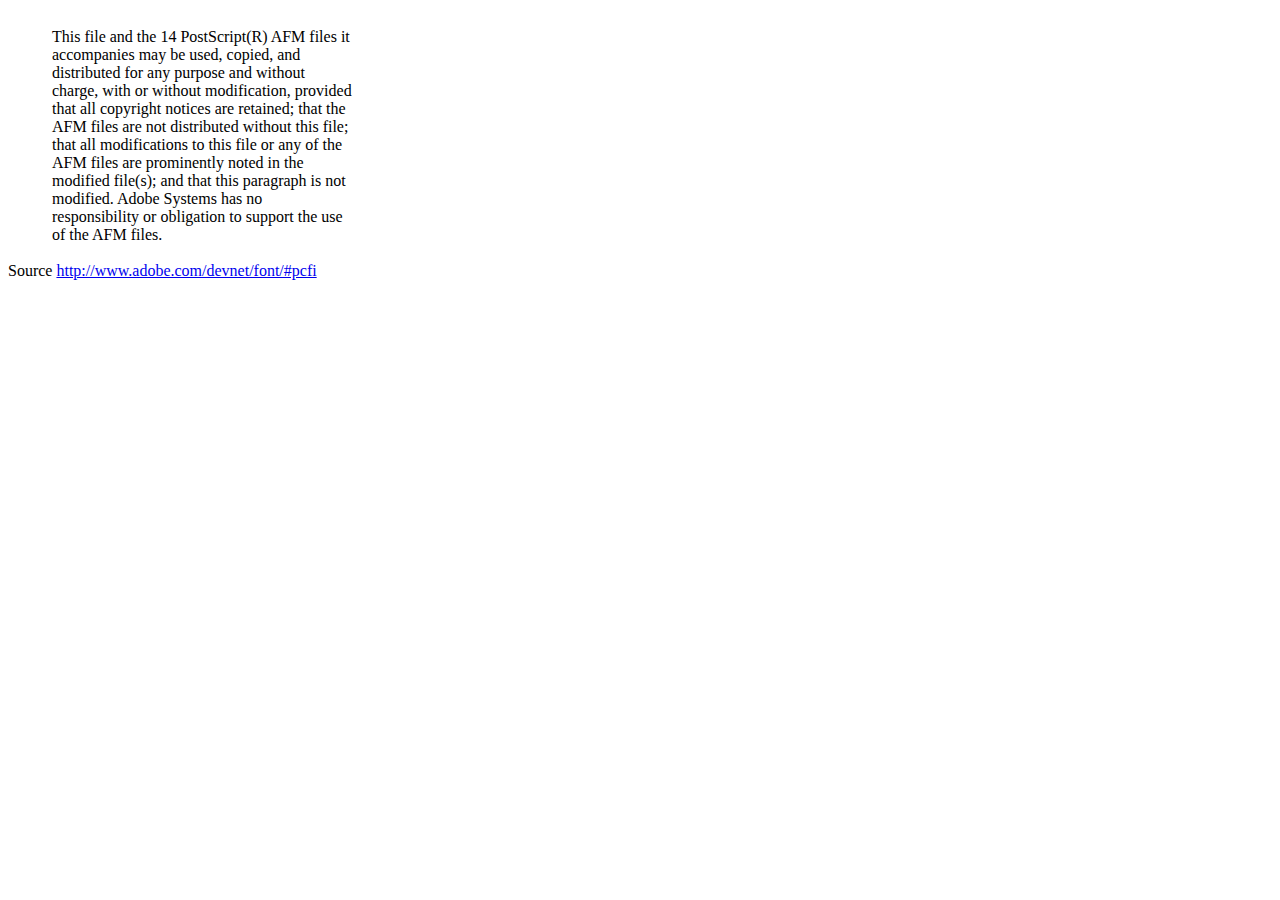
<file: _pdf_engine/dompdf/lib/fonts/mustRead.html>
<html>
	<head>
		<meta http-equiv="content-type" content="text/html;charset=iso-8859-1">
		<meta name="generator" content="Adobe GoLive 4">
		<title>Core 14 AFM Files - ReadMe</title>
	</head>
	<body bgcolor="white">
		<font color="white">or</font>
		<table border="0" cellpadding="0" cellspacing="2">
			<tr>
				<td width="40"></td>
				<td width="300">This file and the 14 PostScript(R) AFM files it accompanies may be used, copied, and distributed for any purpose and without charge, with or without modification, provided that all copyright notices are retained; that the AFM files are not distributed without this file; that all modifications to this file or any of the AFM files are prominently noted in the modified file(s); and that this paragraph is not modified. Adobe Systems has no responsibility or obligation to support the use of the AFM files. <font color="white">Col</font></td>
			</tr>
		</table>
		<p>Source <a href="http://www.adobe.com/devnet/font/#pcfi">http://www.adobe.com/devnet/font/#pcfi</a></p>
</body>
</html>
</file>
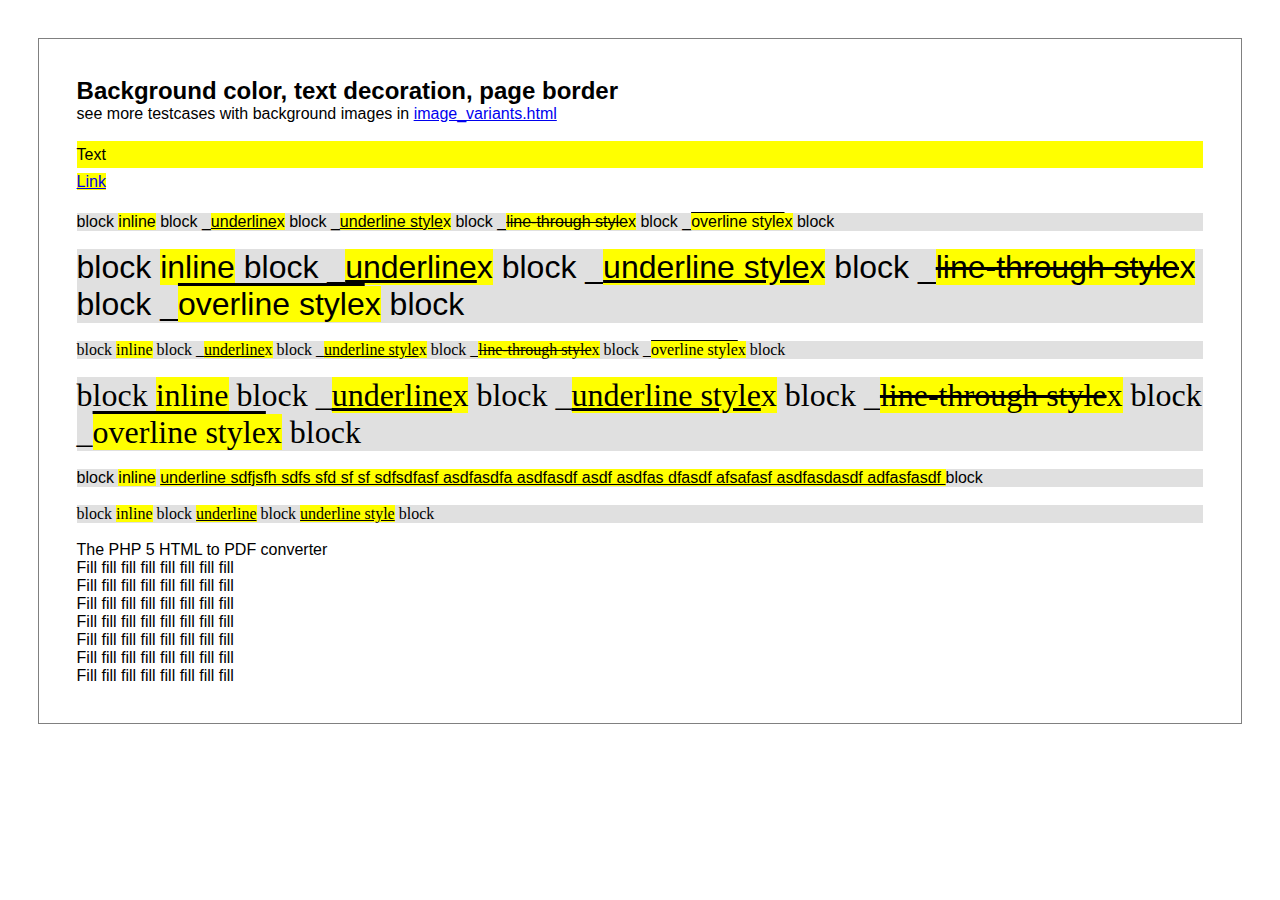
<file: _pdf_engine/dompdf/www/test/backgroundcolor_fontdecoration_pageborder.html>
<!DOCTYPE HTML PUBLIC "-//W3C//DTD HTML 4.01 Transitional//EN" "http://www.w3.org/TR/html4/loose.dtd">
<html>
<head>
<meta http-equiv="Content-Type" content="text/html; charset=iso-8859-15">
<style>
* { padding: 0; margin: 0; }

body {
  /*color: #7d7a7a;*/
  /*font-family: 'trebuchet ms', verdana, sans-serif;*/
  font-family: sans-serif;
}

div.page {
  margin:10mm;
  padding:10mm;
  border:0.5pt solid gray;
}
div.bgcolor {
  background-color:#e0e0e0;
  line-height:170%;
}
</style>
</head>

<body>
<div class="page">
<h2><a name="bgimages">Background color, text decoration, page border</a></h2>
<p>see more testcases with background images in <a href="image_variants.html">image_variants.html</a></p>

<div class="bgcolor">
</div>

<p>&nbsp;<p>

<p style="background:yellow; line-height:170%;">Text</p>
<p><a href="bgimages" style="background:yellow; line-height:170%;">Link</a></p>

<p>&nbsp;<p>

<div style="background-color:#e0e0e0;">
block
<span style="background-color:yellow;">inline</span>
block
_<u  style="background-color:yellow;">underline</u><span style="background-color:yellow;">x</span>
block
_<span style="background-color:yellow;text-decoration:underline;">underline style</span><span style="background-color:yellow;">x</span>
block
_<span style="background-color:yellow;text-decoration:line-through;">line-through style</span><span style="background-color:yellow;">x</span>
block
_<span style="background-color:yellow;text-decoration:overline;">overline style</span><span style="background-color:yellow;">x</span>
block
</div>

<p>&nbsp;<p>

<div style="font-size:200%; background-color:#e0e0e0;">
block
<span style="background-color:yellow;">inline</span>
block
_<u  style="background-color:yellow;">underline</u><span style="background-color:yellow;">x</span>
block
_<span style="background-color:yellow;text-decoration:underline;">underline style</span><span style="background-color:yellow;">x</span>
block
_<span style="background-color:yellow;text-decoration:line-through;">line-through style</span><span style="background-color:yellow;">x</span>
block
_<span style="background-color:yellow;text-decoration:overline;">overline style</span><span style="background-color:yellow;">x</span>
block
</div>

<p>&nbsp;<p>

<div style="font-family:times; background-color:#e0e0e0;">
block
<span style="background-color:yellow;">inline</span>
block
_<u  style="background-color:yellow;">underline</u><span style="background-color:yellow;">x</span> 
block
_<span style="background-color:yellow;text-decoration:underline;">underline style</span><span style="background-color:yellow;">x</span>
block
_<span style="background-color:yellow;text-decoration:line-through;">line-through style</span><span style="background-color:yellow;">x</span>
block
_<span style="background-color:yellow;text-decoration:overline;">overline style</span><span style="background-color:yellow;">x</span>
block
</div>

<p>&nbsp;<p>

<div style="font-family:times; font-size:200%; background-color:#e0e0e0;">
block
<span style="background-color:yellow;">inline</span>
block
_<u  style="background-color:yellow;">underline</u><span style="background-color:yellow;">x</span>
block
_<span style="background-color:yellow;text-decoration:underline;">underline style</span><span style="background-color:yellow;">x</span>
block
_<span style="background-color:yellow;text-decoration:line-through;">line-through style</span><span style="background-color:yellow;">x</span>
block
_<span style="background-color:yellow;text-decoration:overline;">overline style</span><span style="background-color:yellow;">x</span>
block
</div>
<p>&nbsp;<p>

<div style="background-color:#e0e0e0;">
block
<span style="background-color:yellow;">inline</span>
<span style="background-color:yellow;text-decoration:underline;">
underline sdfjsfh sdfs sfd sf sf sdfsdfasf asdfasdfa asdfasdf asdf asdfas dfasdf afsafasf asdfasdasdf adfasfasdf
</span>
block
</div>

<p>&nbsp;<p>

<div style="background-color:#e0e0e0;font-family:serif;">
block
<span style="background-color:yellow;">inline</span>
block
<u  style="background-color:yellow;">underline</u>
block
<span style="background-color:yellow;text-decoration:underline;">underline style</span>
block
</div>

<p>&nbsp;<p>

<p>
<span>The PHP 5 HTML to PDF converter</span>
</p>

<p>Fill fill fill fill fill fill fill fill</p>
<p>Fill fill fill fill fill fill fill fill</p>
<p>Fill fill fill fill fill fill fill fill</p>
<p>Fill fill fill fill fill fill fill fill</p>
<p>Fill fill fill fill fill fill fill fill</p>
<p>Fill fill fill fill fill fill fill fill</p>
<p>Fill fill fill fill fill fill fill fill</p>
<div>
</body> </html>
</file>
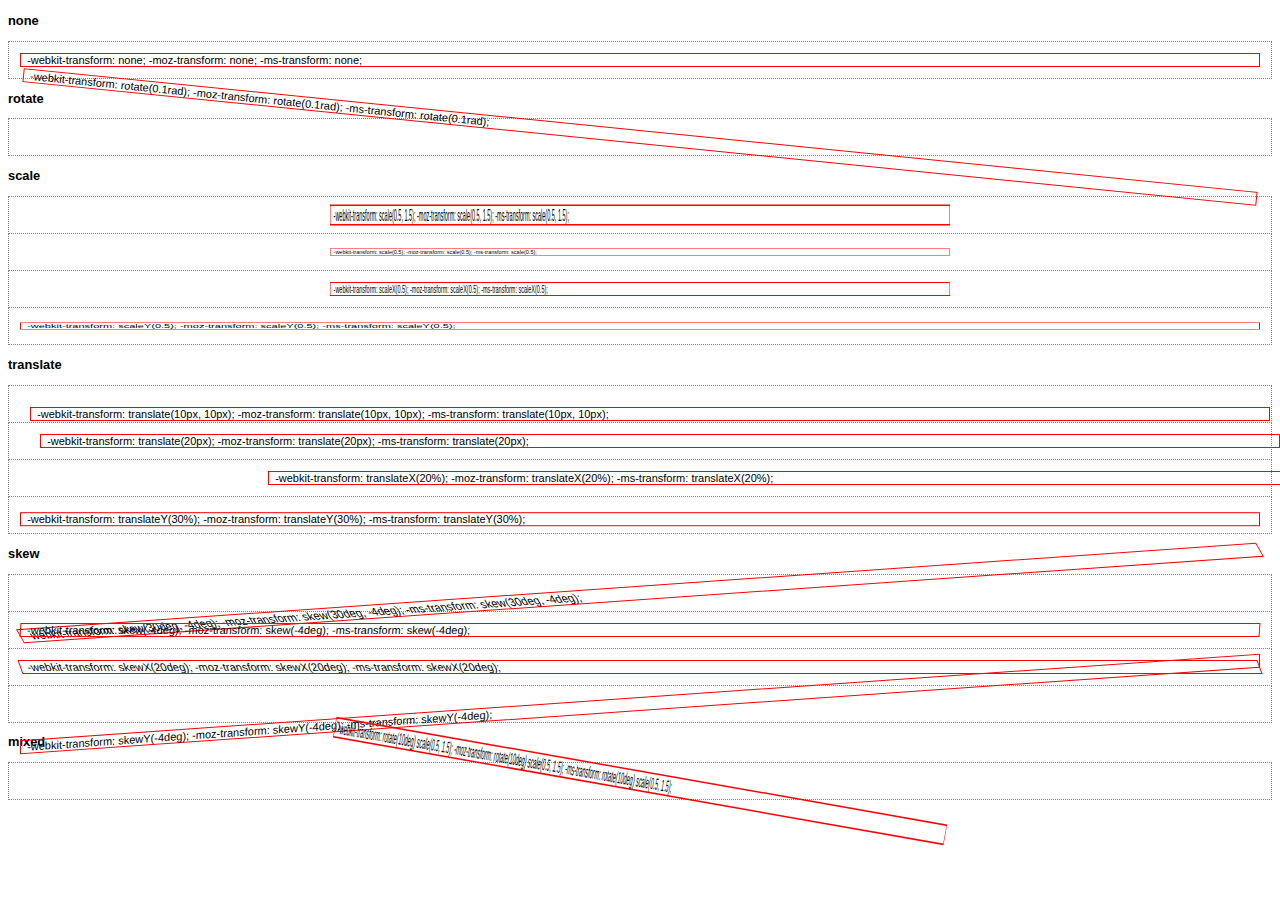
<file: _pdf_engine/dompdf/www/test/css_2d_transforms.html>
<!DOCTYPE html PUBLIC "-//W3C//DTD XHTML 1.0 Strict//EN"
 "http://www.w3.org/TR/xhtml1/DTD/xhtml1-strict.dtd">
<html xmlns="http://www.w3.org/1999/xhtml" xml:lang="en" lang="en"><head>
<title></title>


<style>
  body {
    font-family: sans-serif;
    font-size: 11px;
  }
  div.transformed {
    border: 1px solid red;
    -webkit-transform-origin: 50% 50%;
    -moz-transform-origin: 50% 50%;
    -ms-transform-origin: 50% 50%;
  }
  div.transformed:after {
    content: attr(style);
  }
  
  div.grid {
    border: 1px dotted grey;
    margin: 0;
    padding: 1em;
    margin-bottom: -1px;
  }
</style>

<!--[if IE]>
<script type="text/javascript" src="../cssSandpaper/js/EventHelpers.js"></script>
<script type="text/javascript" src="../cssSandpaper/js/cssQuery-p.js"></script>
<script type="text/javascript" src="../cssSandpaper/js/jcoglan.com/sylvester.js"></script>
<script type="text/javascript" src="../cssSandpaper/js/cssSandpaper.js"></script>

<script type="text/javascript">
  if (!document.documentMode || document.documentMode < 9)
  
  window.onload = function(){
    var nodes = document.querySelectorAll("*[style]");
    
    for (var i = 0; i < nodes.length; i++) {
      var style = nodes[i].getAttribute("style");
      var trans = /-ms-transform\s*:\s*([^;]+)/i.exec(style);
      
      try {
        if (trans && trans[1] !== "none") {
          cssSandpaper.setTransform(nodes[i], trans[1]);
        }
      } catch(e) {}
    }
  }
</script>
<![endif]-->

</head>
<body>

<h3>none</h3>
<div class="grid"><div class="transformed" style="-webkit-transform: none; -moz-transform: none; -ms-transform: none;">&nbsp; </div></div>

<h3>rotate</h3>
<div class="grid"><div class="transformed" style="-webkit-transform: rotate(0.1rad); -moz-transform: rotate(0.1rad); -ms-transform: rotate(0.1rad);">&nbsp; </div></div>

<h3>scale</h3>
<div class="grid"><div class="transformed" style="-webkit-transform: scale(0.5, 1.5); -moz-transform: scale(0.5, 1.5); -ms-transform: scale(0.5, 1.5);">&nbsp; </div></div>
<div class="grid"><div class="transformed" style="-webkit-transform: scale(0.5); -moz-transform: scale(0.5); -ms-transform: scale(0.5);">&nbsp; </div></div>
<div class="grid"><div class="transformed" style="-webkit-transform: scaleX(0.5); -moz-transform: scaleX(0.5); -ms-transform: scaleX(0.5);">&nbsp; </div></div>
<div class="grid"><div class="transformed" style="-webkit-transform: scaleY(0.5); -moz-transform: scaleY(0.5); -ms-transform: scaleY(0.5);">&nbsp; </div></div>

<h3>translate</h3>
<div class="grid"><div class="transformed" style="-webkit-transform: translate(10px, 10px); -moz-transform: translate(10px, 10px); -ms-transform: translate(10px, 10px);">&nbsp; </div></div>
<div class="grid"><div class="transformed" style="-webkit-transform: translate(20px); -moz-transform: translate(20px); -ms-transform: translate(20px);">&nbsp; </div></div>
<div class="grid"><div class="transformed" style="-webkit-transform: translateX(20%); -moz-transform: translateX(20%); -ms-transform: translateX(20%);">&nbsp; </div></div>
<div class="grid"><div class="transformed" style="-webkit-transform: translateY(30%); -moz-transform: translateY(30%); -ms-transform: translateY(30%);">&nbsp; </div></div>

<h3>skew</h3>
<div class="grid"><div class="transformed" style="-webkit-transform: skew(30deg, -4deg); -moz-transform: skew(30deg, -4deg); -ms-transform: skew(30deg, -4deg);">&nbsp; </div></div>
<div class="grid"><div class="transformed" style="-webkit-transform: skew(-4deg); -moz-transform: skew(-4deg); -ms-transform: skew(-4deg);">&nbsp; </div></div>
<div class="grid"><div class="transformed" style="-webkit-transform: skewX(20deg); -moz-transform: skewX(20deg); -ms-transform: skewX(20deg);">&nbsp; </div></div>
<div class="grid"><div class="transformed" style="-webkit-transform: skewY(-4deg); -moz-transform: skewY(-4deg); -ms-transform: skewY(-4deg);">&nbsp; </div></div>

<h3>mixed</h3>
<div class="grid"><div class="transformed" style="-webkit-transform: rotate(10deg) scale(0.5, 1.5); -moz-transform: rotate(10deg) scale(0.5, 1.5); -ms-transform: rotate(10deg) scale(0.5, 1.5);">&nbsp; </div></div>

</body>
</html>
</file>
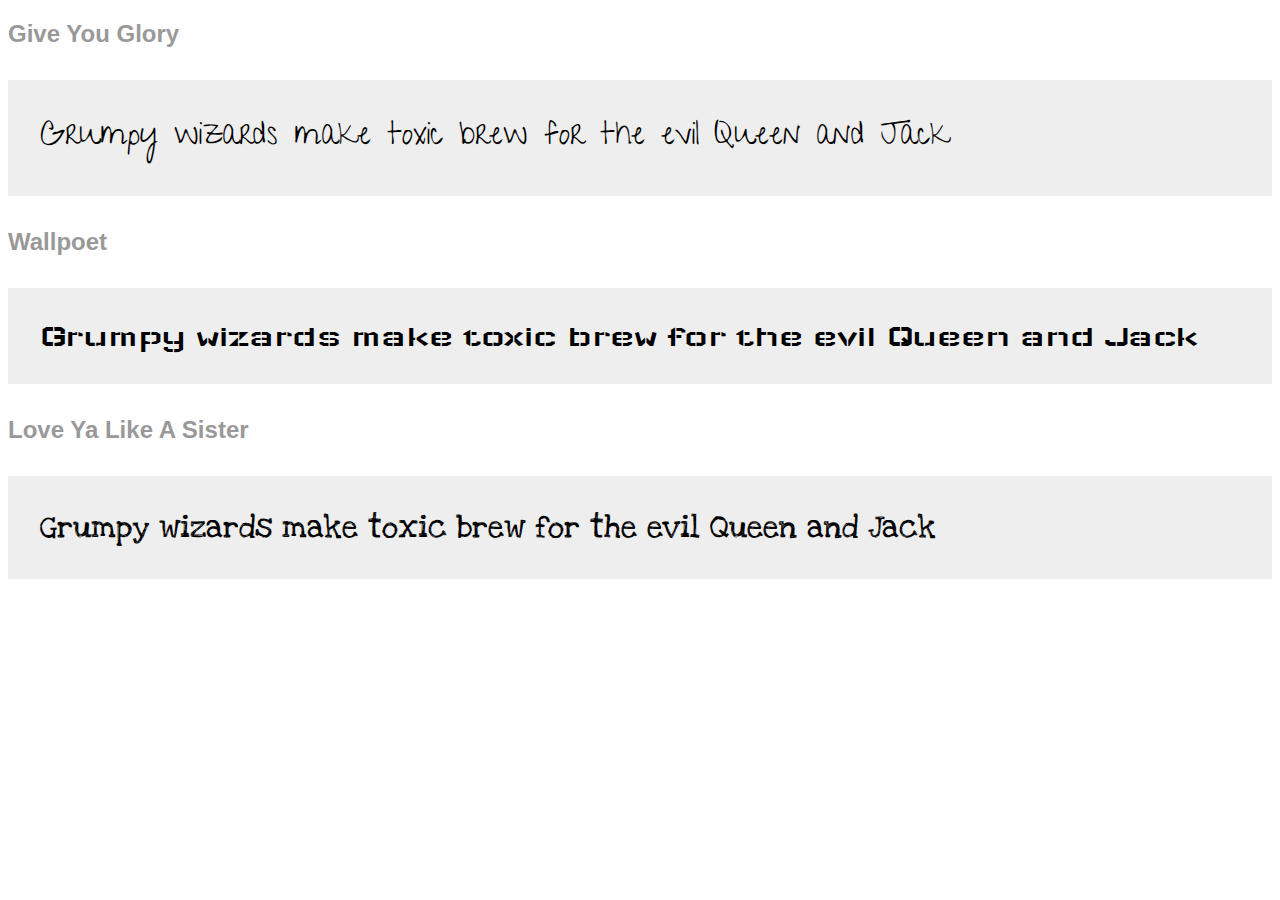
<file: _pdf_engine/dompdf/www/test/css_at_font_face.html>
<!DOCTYPE HTML PUBLIC "-//W3C//DTD HTML 4.01 Transitional//EN" "http://www.w3.org/TR/html4/loose.dtd">
<html>
<head>
<meta http-equiv="Content-Type" content="text/html; charset=iso-8859-15">
<link href='http://fonts.googleapis.com/css?family=Give+You+Glory&v2' rel='stylesheet' type='text/css'>
<link href='http://fonts.googleapis.com/css?family=Wallpoet&v2' rel='stylesheet' type='text/css'>
<link href='http://fonts.googleapis.com/css?family=Love+Ya+Like+A+Sister&v2' rel='stylesheet' type='text/css'>
<style type="text/css">
	body {
		font-family: sans-serif;
	}
	p {
		font-size: 2em;
		background: #eee;
		padding: 1em;
	}
	
	h2 {
		color: #999;
	}
</style>
</head>
<body>

<h2>Give You Glory</h2>
<p style="font-family: 'Give You Glory', sans-serif;">
  Grumpy wizards make toxic brew for the evil Queen and Jack
</p>

<h2>Wallpoet</h2>
<p style="font-family: 'Wallpoet', sans-serif;">
  Grumpy wizards make toxic brew for the evil Queen and Jack
</p>

<h2>Love Ya Like A Sister</h2>
<p style="font-family: 'Love Ya Like A Sister', sans-serif;">
  Grumpy wizards make toxic brew for the evil Queen and Jack
</p>

</body>
</html>
</file>
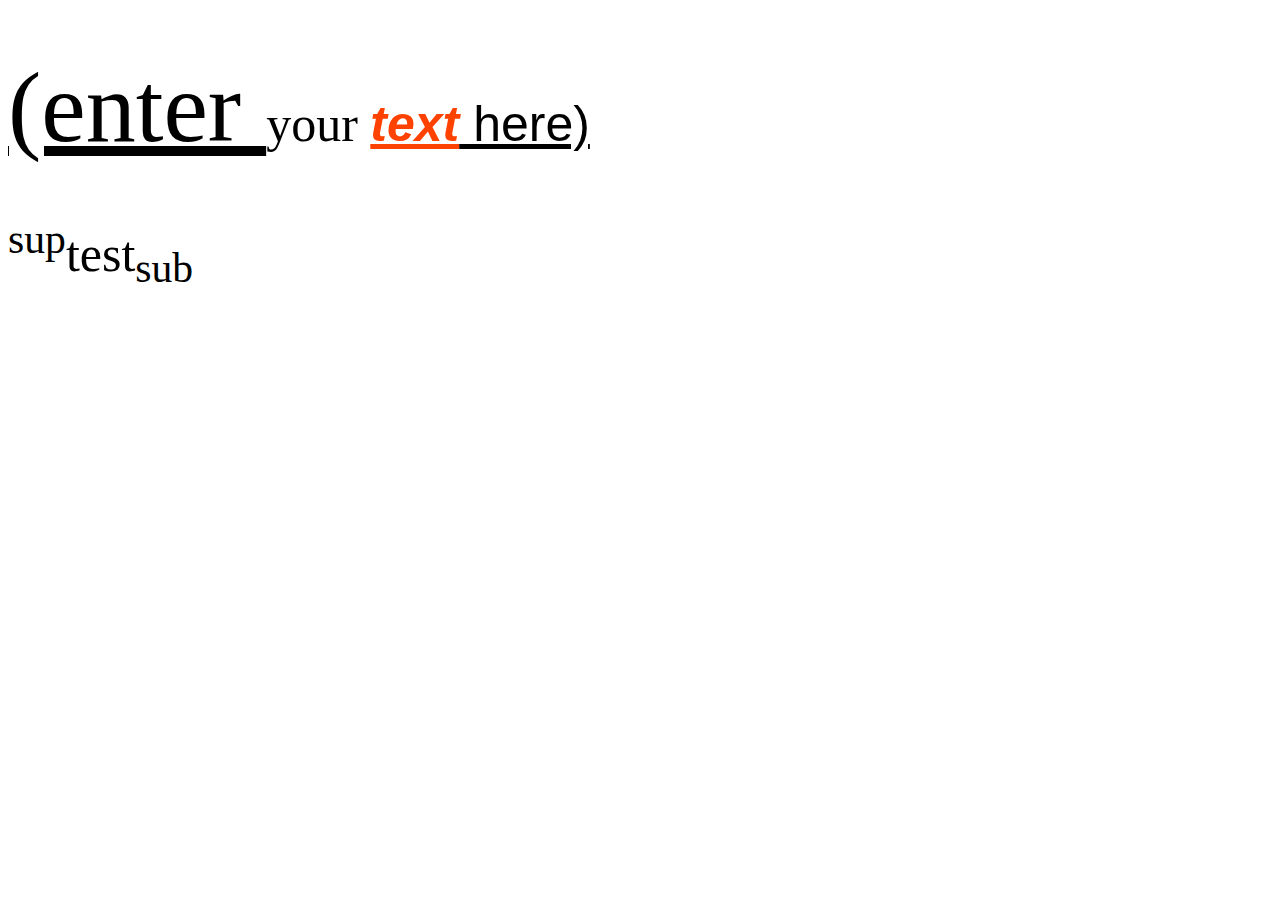
<file: _pdf_engine/dompdf/www/test/css_baseline.html>
<!DOCTYPE html PUBLIC "-//W3C//DTD XHTML 1.0 Strict//EN"
 "http://www.w3.org/TR/xhtml1/DTD/xhtml1-strict.dtd">
<html xmlns="http://www.w3.org/1999/xhtml" xml:lang="en" lang="en"><head>
<title></title>

<style type="text/css">
body {
  /*text-decoration: underline;*/
  font-size: 50px;
}

#one span {
	vertical-align: baseline;
}

#two span {
  vertical-align: top;
	color: green;
  text-decoration: underline;
}

span.first {
	font-size: 2em;
  text-decoration: underline;
}

span.second {
	font-family: sans-serif;
	font-weight: bold; 
	color: rgb(255, 66, 0);
  font-style: italic;
  text-decoration: underline;
}

span.third {
	font-family: sans-serif;
	font-size: 1em;
  text-decoration: underline;
}
</style>
</head>
<body>

<p id="one">
<span class="first">(enter </span><span >your </span><span class="second">text</span><span class="third"> here)</span>
</p>

<p id="two">
<sup>sup</sup>test<sub>sub</sub>
</p>

</body>
</html>
</file>
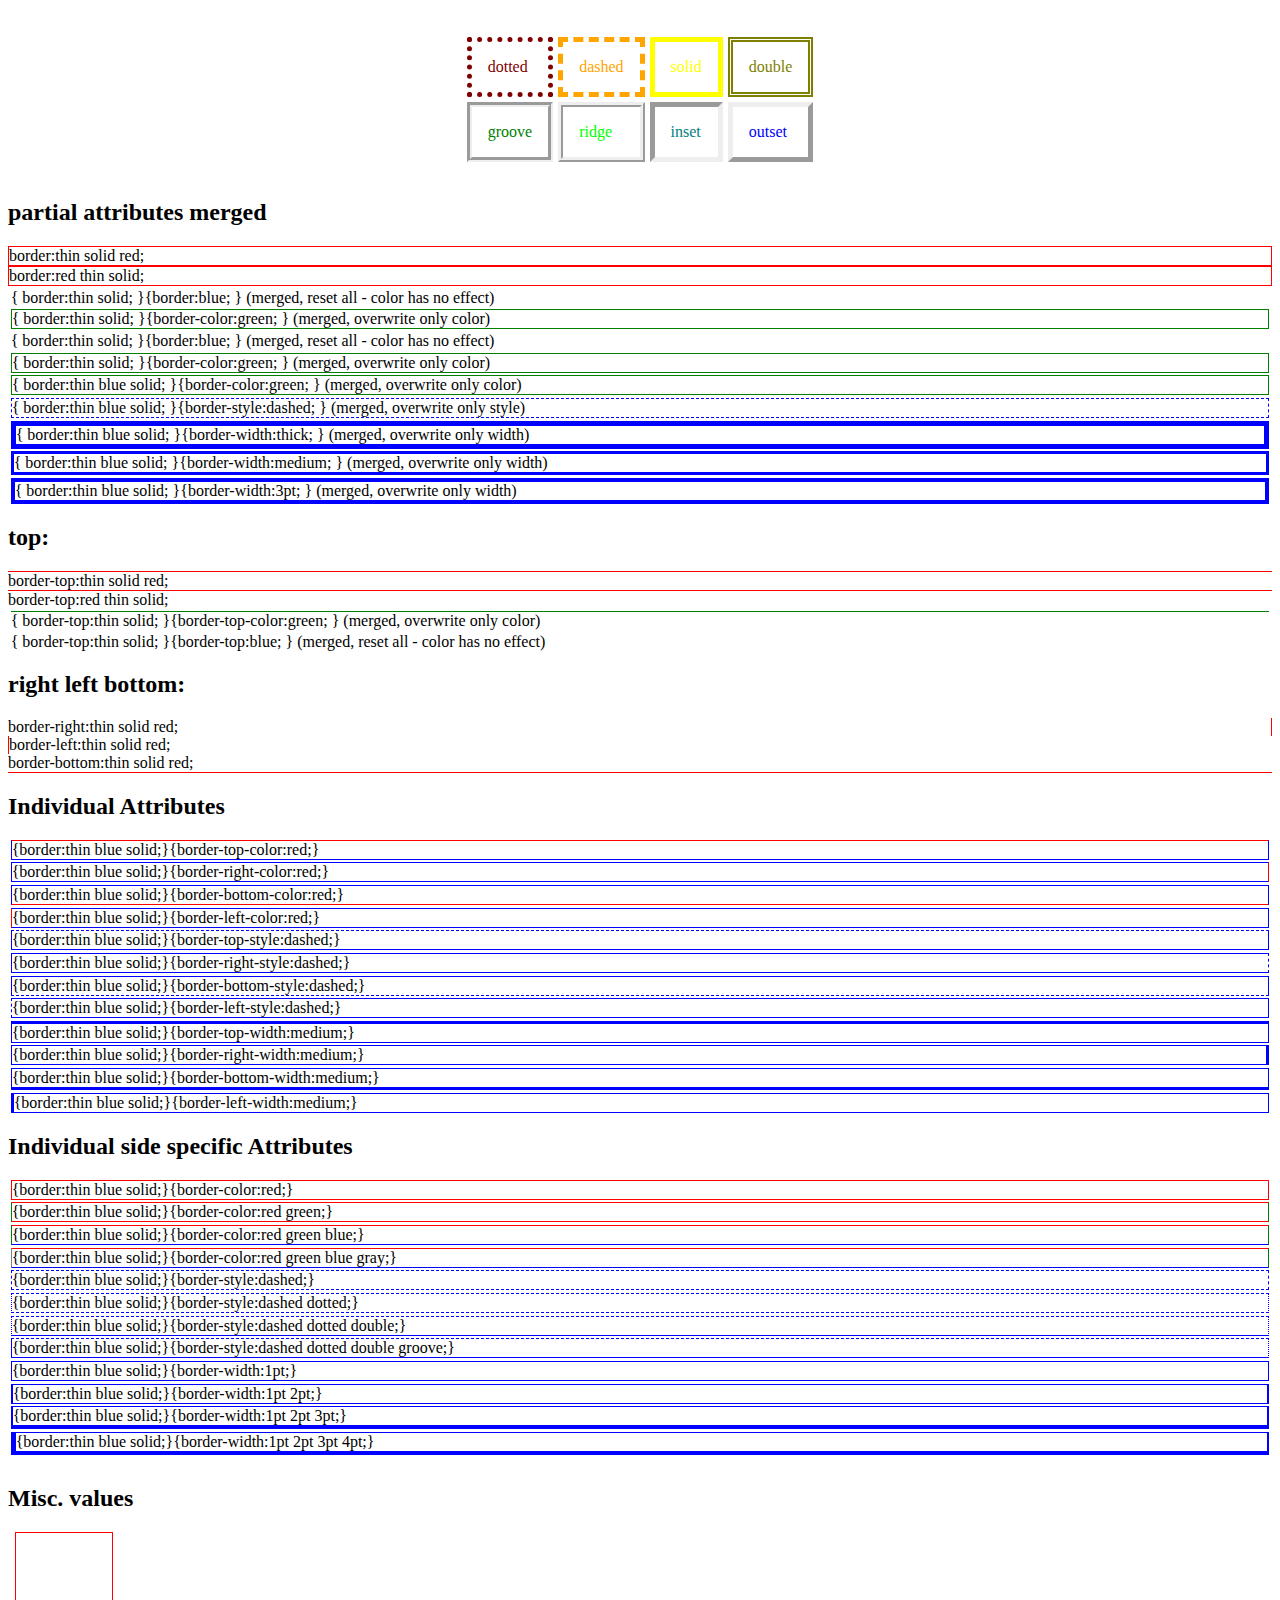
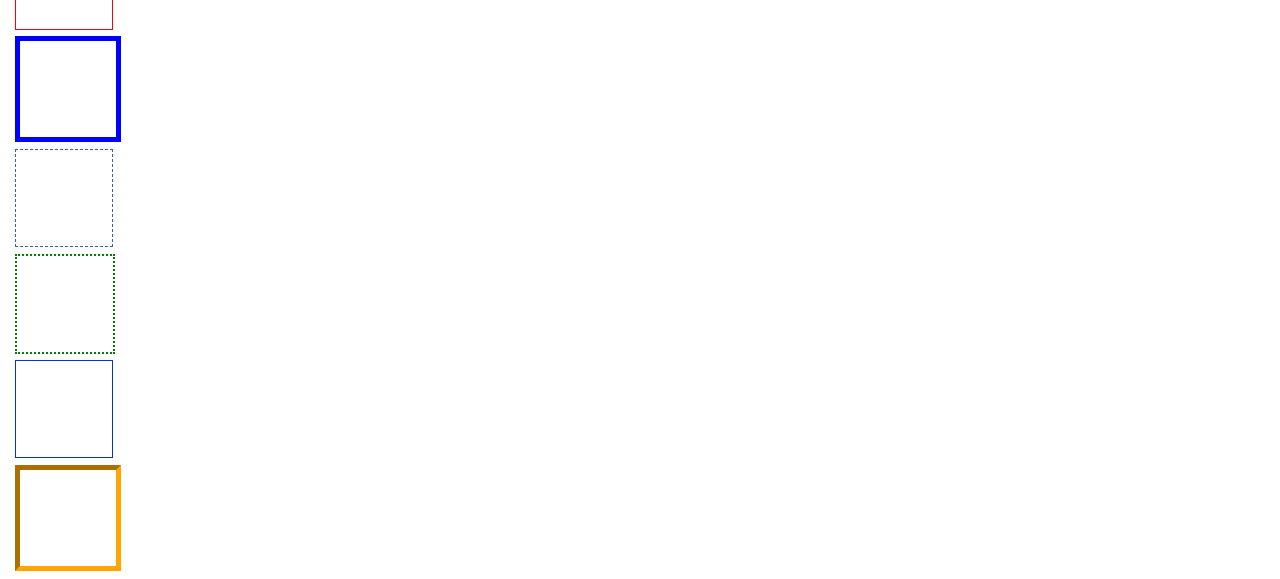
<file: _pdf_engine/dompdf/www/test/css_border.html>
<!DOCTYPE HTML PUBLIC "-//W3C//DTD HTML 4.01 Transitional//EN" "http://www.w3.org/TR/html4/loose.dtd">
<html>
<head>
<meta http-equiv="Content-Type" content="text/html; charset=iso-8859-15">
<style>
table {
  border-spacing: 5px;
  margin: 2em auto;
}
td {
  border-width: 5px;
  padding: 1em;
}

td.dotted { border-style: dotted; color: maroon;}
td.dashed { border-style: dashed; color: orange; }
td.solid  { border-style: solid; color: yellow; }
td.double { border-style: double; color: olive; }
td.groove { border-style: groove; color: green; }
td.ridge  { border-style: ridge; color: lime; }
td.inset  { border-style: inset; color: teal; }
td.outset { border-style: outset; color: blue; }

div.full { border:thin blue solid; margin:2pt;}

div.partialthinsolid,
div.partial1,
div.partial2 { border:thin solid; margin:2pt;}

div.partial1 { border-color:green; }
div.partial2 { border:blue;}

div.partial3 { border-style:dashed; }
div.partial4 { border-width:thick; }
div.partial5 { border-width:medium; }
div.partial6 { border-width:3pt; }

div.partial1top,
div.partial2top { border-top:thin solid; margin:2pt;}

div.partial1top {border-top-color:green; }
div.partial2top {border-top:blue;}

.d { width: 1in; height: 1in; margin: 5pt; }

.b1 {
  border: 1px solid red;
}

.b2 {
  border: solid thick blue;
}

.b3 {
  border: #369 thin dashed;
}

.b4 {
  border: dotted green 2px;
}

.b5 {
  border: 0.1em #0033DD solid;
}

.b6 {
  border: orange inset 4pt;
}

hr {
	page-break-after: always;
	visibility: hidden;
}

</style>
</head>

<body>
<table>
  <tr>
    <td class="dotted">dotted</td>
    <td class="dashed">dashed</td>
    <td class="solid">solid</td>
    <td class="double">double</td>
  </tr>
  <tr>
    <td class="groove">groove</td>
    <td class="ridge">ridge</td>
    <td class="inset">inset</td>
    <td class="outset">outset</td>
  </tr>
</table>

<h2>partial attributes merged</h2>

<div style="border:thin solid red;">border:thin solid red;</div>
<div style="border:red thin solid;">border:red thin solid;</div>
<div class="partialthinsolid partial2">{ border:thin solid; }{border:blue; } (merged, reset all - color has no effect)</div>
<div class="partialthinsolid partial1">{ border:thin solid; }{border-color:green; } (merged, overwrite only color)</div>
<div class="partial2">{ border:thin solid; }{border:blue; } (merged, reset all - color has no effect)</div>
<div class="partial1">{ border:thin solid; }{border-color:green; } (merged, overwrite only color)</div>
<div class="full partial1">{ border:thin blue solid; }{border-color:green; } (merged, overwrite only color)</div>
<div class="full partial3">{ border:thin blue solid; }{border-style:dashed; } (merged, overwrite only style)</div>
<div class="full partial4">{ border:thin blue solid; }{border-width:thick; } (merged, overwrite only width)</div>
<div class="full partial5">{ border:thin blue solid; }{border-width:medium; } (merged, overwrite only width)</div>
<div class="full partial6">{ border:thin blue solid; }{border-width:3pt; } (merged, overwrite only width)</div>

<h2>top:</h2>

<div style="border-top:thin solid red;">border-top:thin solid red;</div>
<div style="border-top:red thin solid;">border-top:red thin solid;</div>
<div class="partial1top">{ border-top:thin solid; }{border-top-color:green; } (merged, overwrite only color)</div>
<div class="partial2top">{ border-top:thin solid; }{border-top:blue; } (merged, reset all - color has no effect)</div>

<h2>right left bottom:</h2>

<div style="border-right:thin solid red;">border-right:thin solid red;</div>
<div style="border-left:thin solid red;">border-left:thin solid red;</div>
<div style="border-bottom:thin solid red;">border-bottom:thin solid red;</div>

<h2>Individual Attributes</h2>
<div class="full" style="border-top-color:red;">{border:thin blue solid;}{border-top-color:red;}</div>
<div class="full" style="border-right-color:red;">{border:thin blue solid;}{border-right-color:red;}</div>
<div class="full" style="border-bottom-color:red;">{border:thin blue solid;}{border-bottom-color:red;}</div>
<div class="full" style="border-left-color:red;">{border:thin blue solid;}{border-left-color:red;}</div>

<div class="full" style="border-top-style:dashed;">{border:thin blue solid;}{border-top-style:dashed;}</div>
<div class="full" style="border-right-style:dashed;">{border:thin blue solid;}{border-right-style:dashed;}</div>
<div class="full" style="border-bottom-style:dashed;">{border:thin blue solid;}{border-bottom-style:dashed;}</div>
<div class="full" style="border-left-style:dashed;">{border:thin blue solid;}{border-left-style:dashed;}</div>

<div class="full" style="border-top-width:medium;">{border:thin blue solid;}{border-top-width:medium;}</div>
<div class="full" style="border-right-width:medium;">{border:thin blue solid;}{border-right-width:medium;}</div>
<div class="full" style="border-bottom-width:medium;">{border:thin blue solid;}{border-bottom-width:medium;}</div>
<div class="full" style="border-left-width:medium;">{border:thin blue solid;}{border-left-width:medium;}</div>

<h2>Individual side specific Attributes</h2>

<div class="full" style="border-color:red;">{border:thin blue solid;}{border-color:red;}</div>
<div class="full" style="border-color:red green;">{border:thin blue solid;}{border-color:red green;}</div>
<div class="full" style="border-color:red green blue;">{border:thin blue solid;}{border-color:red green blue;}</div>
<div class="full" style="border-color:red green blue gray;">{border:thin blue solid;}{border-color:red green blue gray;}</div>

<div class="full" style="border-style:dashed;">{border:thin blue solid;}{border-style:dashed;}</div>
<div class="full" style="border-style:dashed dotted;">{border:thin blue solid;}{border-style:dashed dotted;}</div>
<div class="full" style="border-style:dashed dotted double;">{border:thin blue solid;}{border-style:dashed dotted double;}</div>
<div class="full" style="border-style:dashed dotted double groove;">{border:thin blue solid;}{border-style:dashed dotted double groove;}</div>

<div class="full" style="border-width:1pt;">{border:thin blue solid;}{border-width:1pt;}</div>
<div class="full" style="border-width:1pt 2pt;">{border:thin blue solid;}{border-width:1pt 2pt;}</div>
<div class="full" style="border-width:1pt 2pt 3pt;">{border:thin blue solid;}{border-width:1pt 2pt 3pt;}</div>
<div class="full" style="border-width:1pt 2pt 3pt 4pt;">{border:thin blue solid;}{border-width:1pt 2pt 3pt 4pt;}</div>

<hr />
<h2>Misc. values</h2>

<div class="d b1"> </div>
<div class="d b2"> </div>
<div class="d b3"> </div>
<div class="d b4"> </div>
<div class="d b5"> </div>
<div class="d b6"> </div>
</body> </html>
</file>
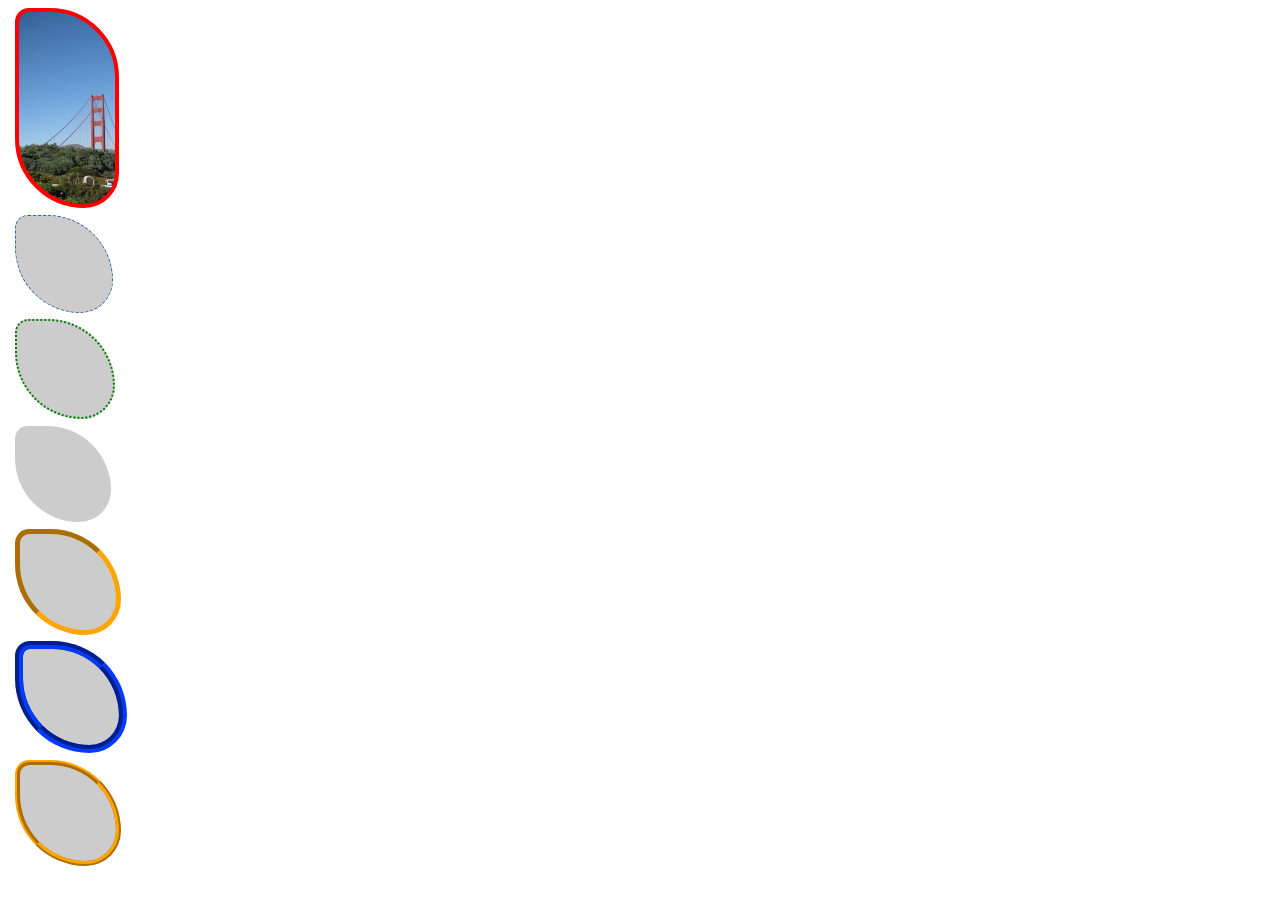
<file: _pdf_engine/dompdf/www/test/css_border_radius.html>
<!DOCTYPE HTML PUBLIC "-//W3C//DTD HTML 4.01 Transitional//EN" "http://www.w3.org/TR/html4/loose.dtd">
<html>
<head>
<meta http-equiv="Content-Type" content="text/html; charset=iso-8859-15">
<style>

.d { 
  width: 1in; 
  height: 1in; 
  margin: 5pt;
  border-radius: 1em 80px 40px 80px;
  background: #ccc;
}

.b1 {
  border: 4px solid red;
  background-image: url(images/goldengate.jpg);
  height: 2in;
}

.b3 {
  border: #369 thin dashed;
}

.b4 {
  border: dotted green 2px;
}

.b6 {
  border: orange inset 4pt;
}

.b7 {
  border: 0.5em #0033DD groove;
}

.b8 {
  border: orange ridge 4pt;
}


</style>
</head>

<body>


<div class="d b1"> </div>
<div class="d b3"> </div>
<div class="d b4"> </div>
<div class="d b5"> </div>
<div class="d b6"> </div>
<div class="d b7"> </div>
<div class="d b8"> </div>
</body> </html>
</file>
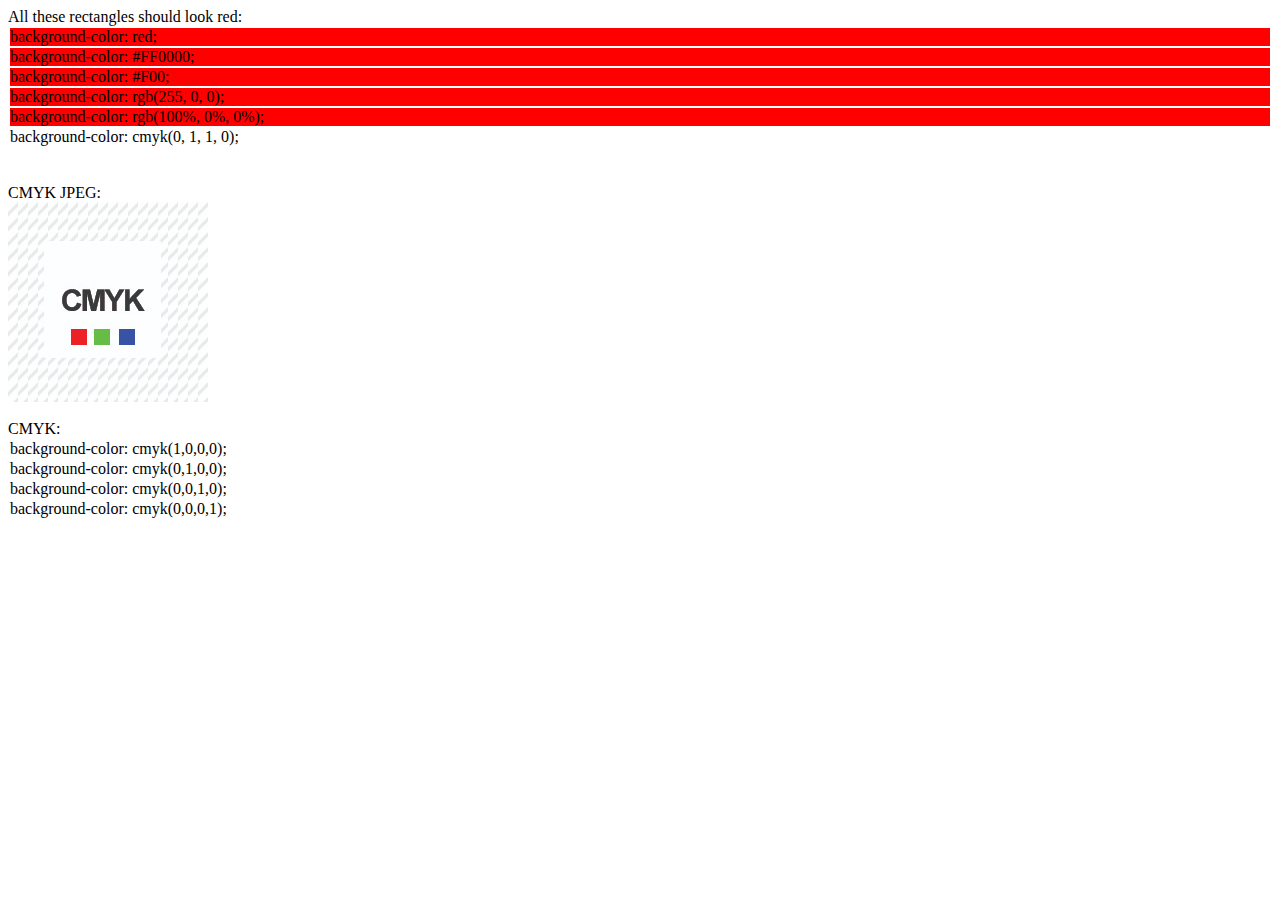
<file: _pdf_engine/dompdf/www/test/css_color_cmyk.html>
<!DOCTYPE HTML PUBLIC "-//W3C//DTD HTML 4.01 Transitional//EN" "http://www.w3.org/TR/html4/loose.dtd">
<html>
<head>
<meta http-equiv="Content-Type" content="text/html; charset=iso-8859-15">

<style type="text/css">
body {
  color: cmyk(0,0,0,1);
}
div {
  margin: 2px;
}
div:before {
  content: attr(style);
}
</style>

</head>

<body>
All these rectangles should look red:

<div style="background-color: red;"></div>

<div style="background-color: #FF0000;"></div>

<div style="background-color: #F00;"></div>

<div style="background-color: rgb(255, 0, 0);"></div>

<div style="background-color: rgb(100%, 0%, 0%);"></div>

<div style="background-color: cmyk(0, 1, 1, 0);"></div>
<br />
<br />

CMYK JPEG: <br />
<img src="images/cmyk_test2.jpg" />

<br /><br />
CMYK: 
<div style="background-color: cmyk(1,0,0,0);"></div>

<div style="background-color: cmyk(0,1,0,0);"></div>

<div style="background-color: cmyk(0,0,1,0);"></div>

<div style="background-color: cmyk(0,0,0,1);"></div>


</body> </html>
</file>
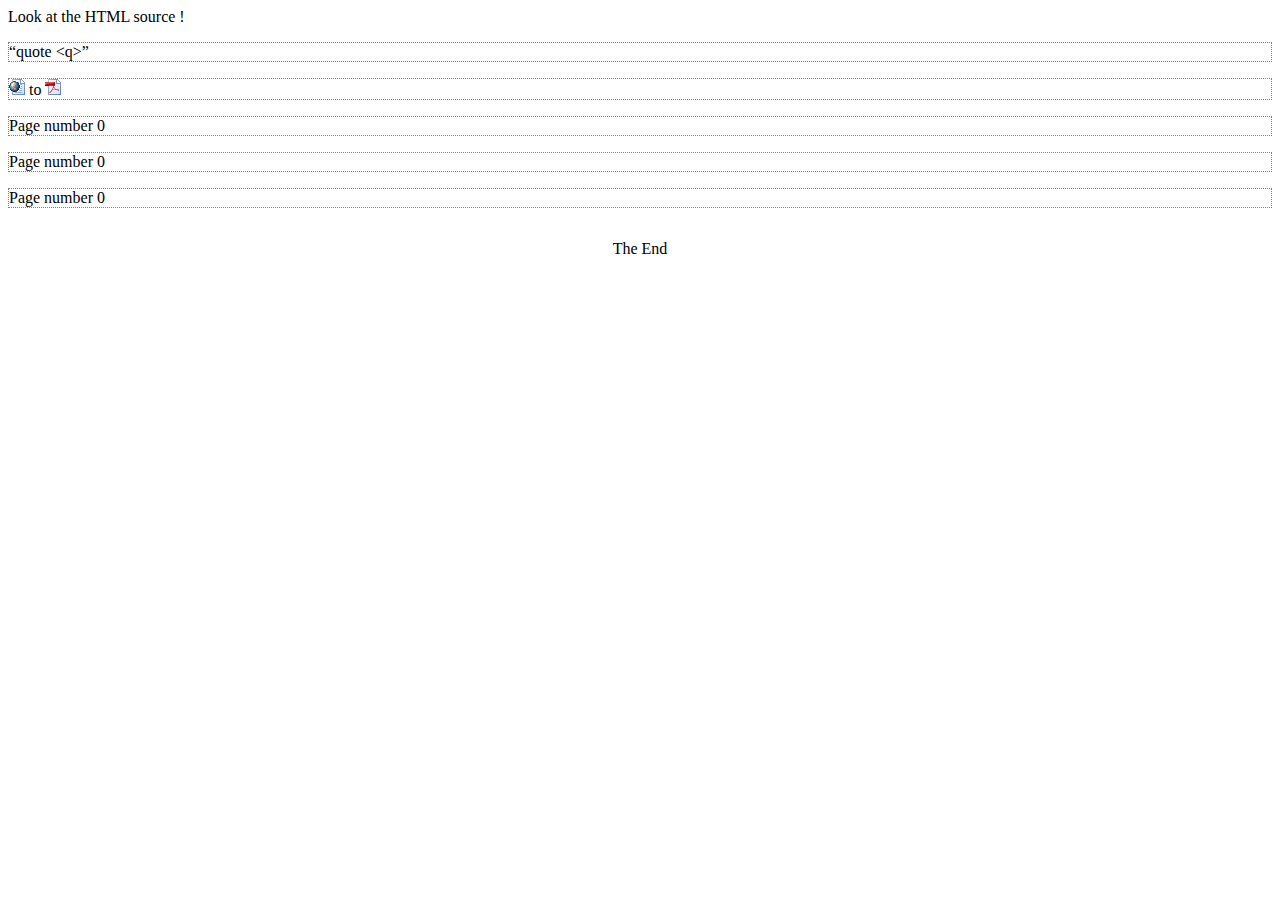
<file: _pdf_engine/dompdf/www/test/css_content.html>
<!DOCTYPE HTML PUBLIC "-//W3C//DTD HTML 4.01 Transitional//EN" "http://www.w3.org/TR/html4/loose.dtd">
<html>
<head>
<meta http-equiv="Content-Type" content="text/html; charset=iso-8859-15">
<style>

p {
  border: 1px dotted grey;
}

p.image:before  {
  content: url(images/html.png);
}
p.image:after  {
  content: url(images/pdf.png);
}

p.counter {
	page-break-after: always;
}
p.counter:before  {
  content: "Page number " counter(page, upper-roman);
}

body:after {
  content: "The End";
  display: block;
  margin-top: 2em;
  text-align: center;
}

</style>
</head>

<body>
  Look at the HTML source !
	
  <p><q>quote &lt;q&gt;</q></p>
  <p class="image"> to </p>
	
  <p class="counter"></p>
  <p class="counter"></p>
  <p class="counter"></p>

</body>

</html>
</file>
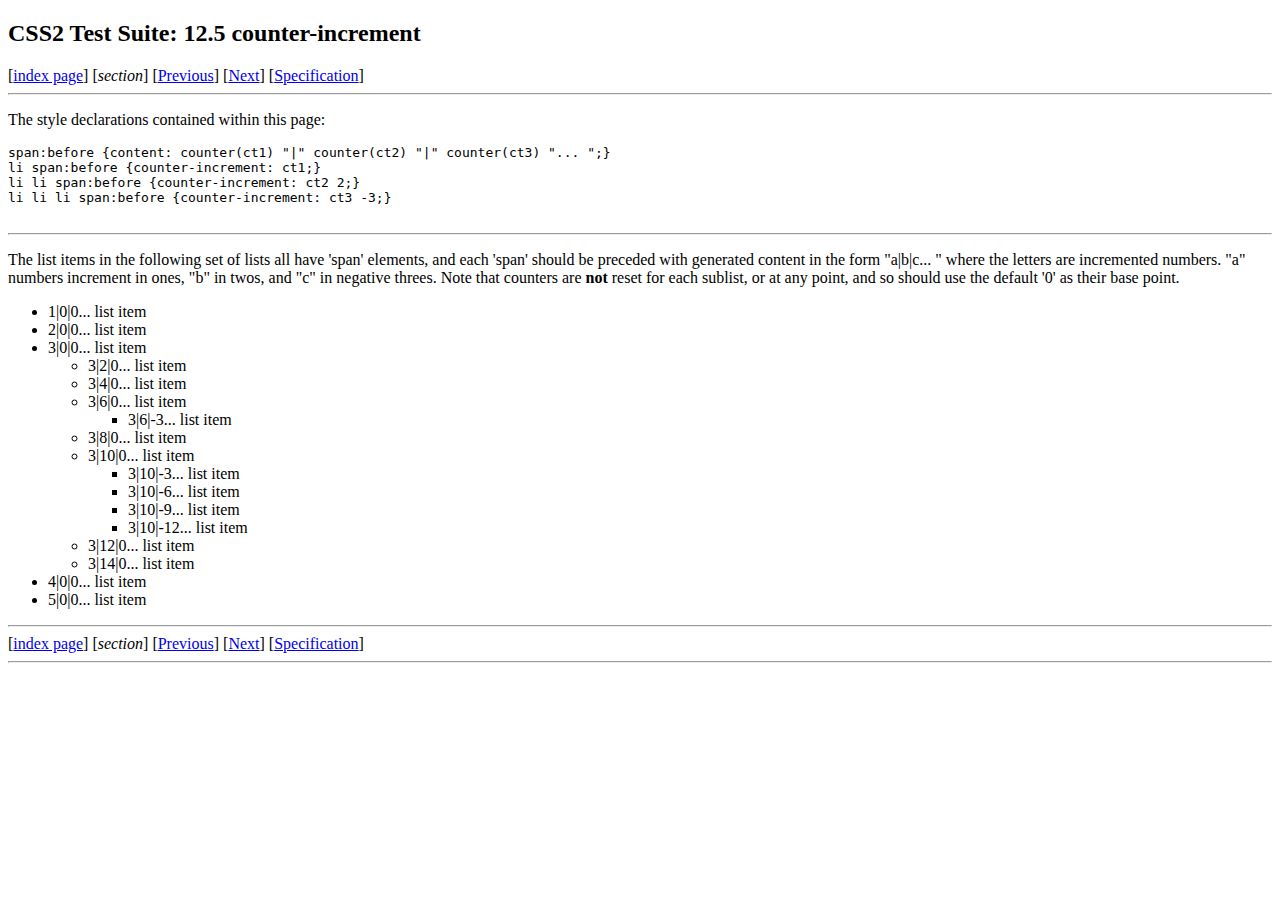
<file: _pdf_engine/dompdf/www/test/css_counter.html>
<!DOCTYPE HTML PUBLIC "-//W3C//DTD HTML 4.01 Transitional//EN" "http://www.w3.org/TR/html4/loose.dtd"> 
<html>
<head>
<title>12.5b counter-increment </title>
<meta http-equiv="Content-Style-Type" content="text/css">
<style type="text/css">
li:before {content: counter(ct1) "|" counter(ct2) "|" counter(ct3) "... ";}
li {counter-increment: ct1;}
li li {counter-increment: ct2 2;}
li li li {counter-increment: ct3 -3;}
</style>
</head>

<body>
 <h2>CSS2 Test Suite: 12.5 counter-increment </h2>
[<A HREF="index.html">index page</A>] [<I>section</I>] [<A HREF="sec12-05a.htm">Previous</A>] [<A HREF="sec12-06-01.htm">Next</A>] [<A HREF="http://www.w3.org/TR/CSS2/generate.html#propdef-counter-increment">Specification</A>]
<HR>
<p>The style declarations contained within this page:</p>
<pre>span:before {content: counter(ct1) "|" counter(ct2) "|" counter(ct3) "... ";}
li span:before {counter-increment: ct1;}
li li span:before {counter-increment: ct2 2;}
li li li span:before {counter-increment: ct3 -3;}

</pre>
<hr>
<p>
The list items in the following set of lists all have 'span' elements, and each 'span' should be preceded with generated content in the form "a|b|c... " where the letters are incremented numbers.  "a" numbers increment in ones, "b" in twos, and "c" in negative threes.  Note that counters are <strong>not</strong> reset for each sublist, or at any point, and so should use the default '0' as their base point.
</p>
<ul>
<li><span>list item</span></li>
<li><span>list item</span></li>
<li><span>list item</span>
<ul>
<li><span>list item</span></li>
<li><span>list item</span></li>
<li><span>list item</span>
<ul>
<li><span>list item</span></li>
</ul>
</li>
<li><span>list item</span></li>
<li><span>list item</span>
<ul>
<li><span>list item</span></li>
<li><span>list item</span></li>
<li><span>list item</span></li>
<li><span>list item</span></li>
</ul>
</li>
<li><span>list item</span></li>
<li><span>list item</span></li>
</ul>
</li>
<li><span>list item</span></li>
<li><span>list item</span></li>
</ul>
<hr>[<A HREF="index.html">index page</A>] [<I>section</I>] [<A HREF="sec12-05a.htm">Previous</A>] [<A HREF="sec12-06-01.htm">Next</A>] [<A HREF="http://www.w3.org/TR/CSS2/generate.html#propdef-counter-increment">Specification</A>]
<HR>
</body>
</html>
</file>
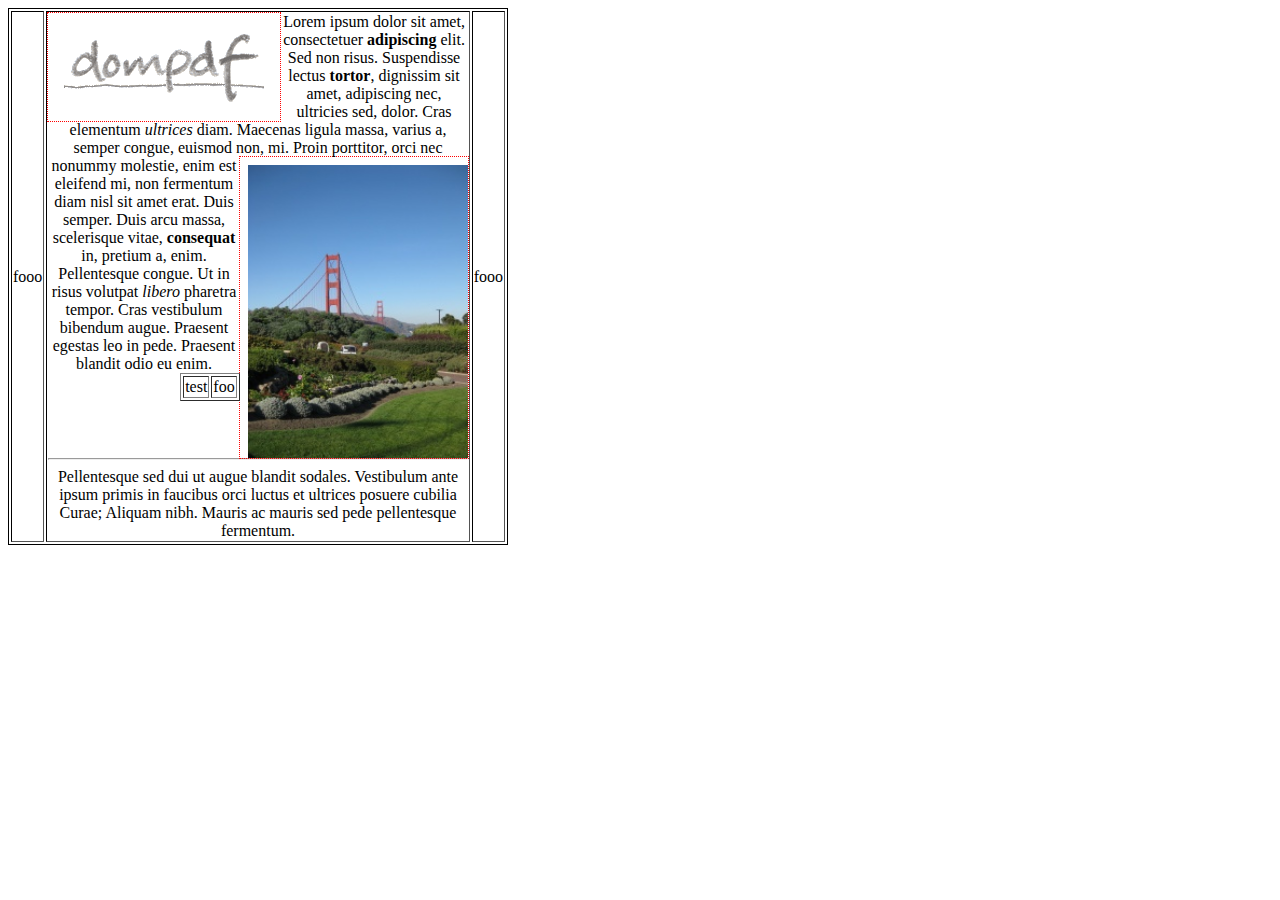
<file: _pdf_engine/dompdf/www/test/css_float.html>
<!DOCTYPE HTML PUBLIC "-//W3C//DTD HTML 4.01 Transitional//EN" "http://www.w3.org/TR/html4/loose.dtd">
<html>
<head>

  <meta http-equiv="Content-Type" content="text/html; charset=iso-8859-15">
  
  <style>
  .left {
    float: left;
    border: 1px solid green;
    width: 3em;
  }
  
  .right {
    float: right;
    border: 1px solid blue;
    width: 3em;
  }
  
  .block {
    float: left;
    border: 1px solid red;
    width: 3em;
  }
  
  img {
    outline: 1px dotted red;
  }
  </style>

</head>

<body>


<table border="1" style="border: 1px solid black; width: 500px; text-align: center;">
  <tr>
      <td>fooo</td>
      <td>
        <img src="[data-uri]%2BgvaeTAAAACXBIWXMAAAsTAAALEwEAmpwYAAAAB3RJTUUH1AgeBS42B7vBqgAAEhBJREFUeNrtnd%2BPHEcVhfcfBoknxAOIh0g88EsIIqKI1UprObYVe23FwQmskO0EYSskkCgkEo5MCMgoGBABhBDkIXzV3%2Byh6Onu6ZnZ2Zm1u1Qa9fb0VFfdOvfcW7du9%2B59NpWpbKDsTSKYygSsqUzAmsoErKlMZQLWVDZeHj3%2B67vvf/DSjZcODy/%2B9N5bH374O85MwJrKWpACT/vPfe%2B5Z5/97re/8cxXv/L1rz3DwcEPngdhS8FrAtZUZgWWuvHiJcBkBVugivrlL30RbB0eHLx5784ErKksUWCj6zd/DHqAEZD6wuc/x8GNo6uvvnLLPwGZZnEC1lSWsH1CSnKyiq3LV657Ust45dLFCVhTGVXACoiJOyWe8LHEmSdfu3NbK7krphBtgDzp0zR/uynSt3/xJl65AKLKVaDq4YN3WQny%2Bdrxy5cv7MNb1KXs4AaBRc/UhqX4cyrDnhCOjjhgptfHKI3IVVR569Wb1/78x0f1ZWCL88BrKbraFLAgT/CkNkzAOi2uCqqs6/AWremtp7Log8D%2B/emnrSvhLSC1LKo2AixFoD8ItQIv2GtCxvp0VTvXiHcdqbLcC6RwzJkjUTUPLI1Pi8a2Ayw6gaMXKbBqBfUTMtYsPzq%2BG08IF3sdYIFRHCmNIKjieAVC2gKwGLBeocCi6whlQsb6RkBPKLGAldUV10qMGlXHi9pEn08fWFAUfhXunr0HYRDYClw6lRpYiLQ2hQh22WVaC6OGFZisDU3N6QMLDaC7ki0uIeZ8ijisDyzE6GIo2GKFtEJT%2BOz8lnZ0rTbnpZw%2BsDDYAAvG0n%2BffKz1S4lPHl3Vu8AOruy8S1dx/7Ekm%[base64]/PO8XjKYXYuX7lOf6iJiO4osPQhkKYsTeVPrD49dksnOWJPPGMxcGadITNnVNDDkJMj4CauAikr5cOLLM24YAy83B%2BkmsHilk4ChOPJL0FRezhgB51WWrZ6Jp/1ZacMLG9MR8ETyocmISM6ypgRKF3hJFUfa6nxOxJNhgdb9LuXWqww8abzFhAcHMBS2kGEAHPzybclntdooJeBswHOkKLkmGRyBlL672XP%2BJVb4912usHd458AbmuSF6ia8mxH6iLzSTf4oV2iemD/6Wrn/O6toJ2aOW42k2YjShMZEFlR2ZvXSip%2B42xyfgxEVPE4Afyc1pbNs14fUnT14YN3A%2B5RJubCPl1ljvkEOoh7ngw4w/lco6D6RqdyImQFIra0X5wxpZPKwch4AQ26Tk%2BSTNDZqn3n/cpbJ0Ir9eqxzQ95OWDRxYLxkxVftgXMkPFYgDsGBIFAF4JDolYvNRY2qM%2B7vp1a2AEukGPMduKTP8cAy0cP6HCBQoOqgYsLtnBAGzeLWl9cBw6iVCYg6E4IMs4HWMhqpHAYSCDVh5sxNZAKn4FsRsQ6YHVgaafqXAvgRaOCLGk9iQ4HeXDmwhminYAy9IsetKS/Ylzt%2BGUmfrgPBggcnQZoTGobfXOMdBgRj4kDF5f0xUsynG6WOQUCywi7Bitg0k%2BP255pljMWylbrNkBFnYyV9UFCskJKh0fLiCIxlr4O7I20EfRP60brrf1wBCq8vHEQrX5wfnjxwvSE8OpURj3NdRx/WgYfwEUPuk8E6gw3MrPbboxZc%2Bity1gjyYMuCSyxVQMr6Ubqlaprl2orlulX2n3oT%2BxjmH4SFcs%2BT3ysaHgsieRE/0NRAzO7N9Ka6HUiRK1bJ%2Bu4qVlvaTEA/hy4vaE/fbUAK7lc8lbfnA0YOL9i8kLdzGIf%2Bem0mk4pT4iVYcZKvNHJGOkL0gfDEGipZldUgQOjCXmmTzAhVfQWAcZbiGAV1HwnvUWfI1VvCgliJOyQuZ0ROHBDhTtoiurBsvtyeyPpKls0A7k76mISHR0DEhzYeWC%2BXf3q9TMeBpDgqiOHctTs1rwCBaQwj1o1lftGv3XXOkPVZpGrM67gCsM3JC%2Bj9PWc66P3/HykuPWf4u%2B7LcNYolc6UjTeyhLWSuq81wZrHlj0vH7YZp6iTGwPdBC4Se6nG4jfGxWaO7H6w8sQembcIT4BUkBMfTYIgSrEJFwLIG1riQ438TANTQ0soVPWI4cXW0B3kW/QSAIID80nSZs6xmQbfNLvKUGBJm7E%2Bb6eM1K9n9Dh2AX10VUDyPGxuIU%2BUFZCfQnmDM2u1gvDeXut6aj99NrpLl7Bhf0zSAtYzFiJrTGRCy9m%2BhlqGMsVYqezopSpSopZj8YgVnEgjZkqGF%2BEmYhj28pTM28JROpdImLuwidnuFErJmlwAQCpNgafjAWI2oGlg3ZwZqxHeNAWqJfGaZYBIlVm1ycaYvcl74GbcnHNQ/M7hsgQgegDBHy6xdK/wD2D2M3eMF0Z%2BdXej0lgldjVmFnc%2BcJ%2BJ7CQiHbdAbccqZJ700TLbIc%2BIDKBRZc8qRaGROP8JhjGDHEXLqDyFcdxlrkdf7oE0wjSfon33LwmNAV93xzbtxmLH10dE84w5KPCcGujMHw6Rs3TcNRUz8Gn/5KhAExb14BXuuQ1RmWZAsMis0SmTWbLjAKWCyUty8g9y%2BL6Nb/SXTDKPG8p9FXjqM5fYOK8sFPiwUSdsl2LyTBB%2BEb3qzAWNq4Ji3ClJpW7a%2B9KmKBZOkiW5mX4fJGbfX3%2BuxbfaOcYYKlsVCOfCTQUvT04CLWDieFMGDPfW4v/vvCNN9KdUM7zHL8FYM3oCt1F40cn67nPkzBptjJi5lrgKM9Ddpn8YlKPX3YdpDjyGEnCE9ISkhVAQiE7/16vz6TLrGlzf9OMA7uXuxsf575uJIubedAYbRf0C/dVwlXJpzXBQUPM%2BcT/Mt8D2DL/s14YdmYlMZCEA9x%2BVoddIpzN1u3egGuFFAqRsvgah3F3LeQS5WgkpvafamA5VC7rbM0ncd3ZqJdIkpCkqF4ar6LGC6bb3ggACQK7YdTbQRkkaw2Nm2o15C1JrtUx2oz2c%2BVAVMLN6YQP1KJoiLLStVqouuq5tJegA8clTD2IbLfgEhJDOGeTHrc3HCPWYI3xrspyrPFD9cQ17fEW494qU9lCJ4wr%2B1ZeXIaO8ll7x3r9%2BkbaIykhe5dBYRaYTqr%2BU1ntN6gquwJzm/wGO0r/T%2BLjncAKgnXd%2BhxtWVkfDgRrlAWWK2i9BaNHC%2BOIrhaTOaLrSUUaA6sH7b6rb0e9ZWDp9srhC7tiKpIKoVK6wgqw9B7qELPIkDY6H5XkJ1HomhXcUpXJZslPjc8emqxVX7eJani9cFvjHrlQ6iQJJs98Ms1Wa6u4LLuaZW/SBFrus8sCjY6m1uWLNSrqKwjUDUfR56gZ8TGU6Ps53EuVvdSBAdbUjMSdXee5sdMBFjSQVdsAY%2BmySFEGymfT2Tg38YSCnpnvfLKtUczcyc5Gi64Uh3vSLaGL2gA3gdAS15kzbcWkNvgwwm7OxfyVLRNsCqjOQEhLdPpkW%2BJkIs8tFLXFITt2ac90j1o/pcawKVci8M5sC8677SEEdf%2BL2jdRXBclA7FcA3XZh90ysLTojFzvpLZl2Ycya0Kzkuf/Y1nqxUhc7HjfmhsbT4ZgeEtcZs9h3lYmcFrvznaaNt%2BaYgJnsppokzN9gWaBZbw0mTBJLEYstY8l6MNhMTeJoRfao7Vml62tkM2TATOfr0GYgdmkScnrehQ2aMTcZY2LviTh9FlDlbAG1jZNoeKT0rPg15thwFKFU5X95pbgijfQCE49Q76xhrNlQWPLdD%2BNMKn3Sjy8zQXzInNhmFBWNs46sWJ%2BFX3OLiRtDguFn8y8sWaHx/18408mQWjCXM0Z6w%2BHJS1OMvaNGvMkobdk1fKaEpP9YF0ILZ0%2BiUEfV3yCVehnd6jTTy2W/YT7Hf42gaWW64zXxF7vtCdVpnMDUV9EWjLiYAacjCWN%2B21B6ouXCi9euY4IkpI6sHuvnxGuEit99lr%2By17nsGWv49euSSWtbPjotImA2YMJTQA5cTW9LgMcbn32EYlEWGxis1Zl4EJZUIokCYnPFsVKq2aBa4s7TaGzEGLTnm7Zx8quZ5IY67fehPMHNp7UlfrJVYGl7chDrUJqFoY9ySM1ublvIS1jOZ3GlwcCImptYuUjQycMKhPPb%2BlPFm609r9XvjZ%2BNOThOlHJFG%2B9mfWBbV3xBJhMBcvuoV6dPCSk%2Bp6oCefp2psU2eItlcoFPkNQu7a8KtQqaQVmWUcnK/zZY/%2BL3h0oM%2Bmc%2BvM6yCn/S/KumRNechEwMH4DV/bBXaPhnXlR4n7%2ByD18hu/mvxsv9DZzxu2yVhBJySQ2rDCSEvQWXCrWXp0UyHmaNW1maJHRtFCEeXQVbLUuFlh5Rmj7prAm0iAgzwUMjLaTWuoHDF0AhrRUUF14HVWnanjwyqt4xE2Ec2RnVkgL6Uxniyl0R8V8qQS7l21/9lLGhqv09JMOZcvDChMfrk9t3PBOFslOAKveHzBfZ1nZmTCZJz2SgWToUt/CBZGU5kpnx1/URs/jC%2BPIn8rTRAh2IYwG%2BtM3NbNNqsbZjU%2B8ibdhrQKsNeXlO0KCmzqyYMRSnVstTXGLwNLp3PG3f81sTpPEoU%2B88mtqdgtYWWGZI%2BourJ6m/6Tls3NYDN9nM3TH30yBxuq2J8D2JDBW7cW7gNLY%2ByjiOX0LjY5jWf1duT7m2bKt9zbeyCzi%2BGQwVgxicjtdBJ3Tl2aVvaYmJd8IPmSw46%2BVE1h5%2Bqi8FXbriX6nji3reX%2BJcr1d2PmczA7yax58op7NC9Knf3myuo8lsOY3j7dV/vaX33eqgYHuAGv7Oe%2BbLv9pyjmC1L/%2B8fizk3wBfWEfpdTN%2BvV7b3gZB1QvbhXO//bhr6he/M5br99//ZiDV2/d%2BuFLR9Y7xzdblZNewDHXW/ktP/T47u2fcMy3nrHlAEsfK9aQP89A7Htno0ZKWYkzZgSBmC6/UNwuKsdKCol//OjhhvQ4srYznPcr7uhNc96Tdphf%2BUOmzQ7X%2BfjuRzF53/nWN1t1//nvOzqrZ6jzV/pV5/lTqebz5Mk8jsWroIxknJ3UWv9XARaT6nTWRNqpbZ18GwWKxuSgFmuT13dQiy9S7pQp1zuLN66%2BoAjqe1Gjzd6OUXBlKj8cnsXWtxx7uzETbHCIAZl6kMwCSOXo2g3asTJeqs36Z0TBZV55fHzbevfuz/ikEQ6ohRffef/%2BvfvUN37%2BNn%2B%2B994DD7wsLdgsB/xJB%2BoGvSxvXM7CsESk9/9vUjpHna9ovJatxCnXRlfn6WCvT3y06KS2MMTJ8WrnADJmRqt0WgWp/eajj5WmIuYnSyklN6qPlbhC8e7MEI1zd9oXAV7g9NfVn1jpCT9Jn%2Bkk1ciccSwfIm2FsmLic/DJ3/9JzQUcO941WYFf1c32LTWSXG%2B4QR/rwQcfRfKP//TJoz885jjIZuCZMpCEKLQwHMi%2BfVUuoBZgpRO0wgTQHE0MTyRTwj1UC7tIz2yEA8/U8lrTqNMglQkGHAqCT44Ljf/yHaXDBc5WLeu%2B%2B7bmtXVmeLZkLJPJ9F12/JWFyZrMI0wLF%2Ba13BR%2BJhdBCUFORlelTzVWftlbKHd/Xxjr3n0xvlD0T3zx8cPkbox/GHpry9iT51zM7dloEFHkTeGG1UNZeQ7Ct07sbG/zTpe8nOgMgroTsFYpeSWOby7Z8ZCvGbnZK5yAtdPAmqV9jk5N22LxscRkZpfHIauHhH0v5gSsXSlmUJ2L7Skjunn/Vt447MtRzKKegDWVVTzCkpJ1eDGvfjRb32f4NmTKJ2A9FcWnhvKWnrwrS4RtYh99AtZTUcqLSU8eAa/fpy17TYw1ldWtoW5W3ouc9yX3vZRlAtZUFhcfi8q/PMlrz/2/hxOwprKWNfTB2sTfh9%2BBPQFrKmOtoU/x5%2BVQG32qYgLW00Va/vcb/z3nRu81AevpKr5tYPi9EhOwprK7ZQLWVCZgTeX8lP8CuDenorrKqfIAAAAASUVORK5CYII%3D" style="float: left; padding: 1em;" />
        Lorem ipsum dolor sit amet, consectetuer <strong>adipiscing</strong> elit. Sed non risus. Suspendisse lectus <strong>tortor</strong>, dignissim sit amet, adipiscing nec, ultricies sed, dolor. 
        Cras elementum <em>ultrices</em> diam. Maecenas ligula massa, varius a, semper congue, euismod non, mi. 
        
        <img src="images/goldengate.jpg" style="float: right; clear: both; padding-left: 0.5em; padding-top: 0.5em;" width="220" />
        Proin porttitor, orci nec nonummy molestie, enim est eleifend mi, non fermentum diam nisl sit amet erat. 
        Duis semper. Duis arcu massa, scelerisque vitae, <strong>consequat</strong> in, pretium a, enim. Pellentesque congue. 
        Ut in risus volutpat <em>libero</em> pharetra tempor. Cras vestibulum bibendum augue. 
        Praesent egestas leo in pede. Praesent blandit odio eu enim.
        
        <table style="float: right; " border="1">
        <tr>
          <td>test</td>
          <td>foo</td>
        </tr>
        </table>
        
        <hr style="clear: both;" />
        Pellentesque sed dui ut augue blandit sodales. 
        Vestibulum ante ipsum primis in faucibus orci luctus et ultrices posuere cubilia Curae; Aliquam nibh. 
        Mauris ac mauris sed pede pellentesque fermentum. 
    </td>
    <td>fooo</td>
  </tr>
</table>

</body>

</html>
</file>
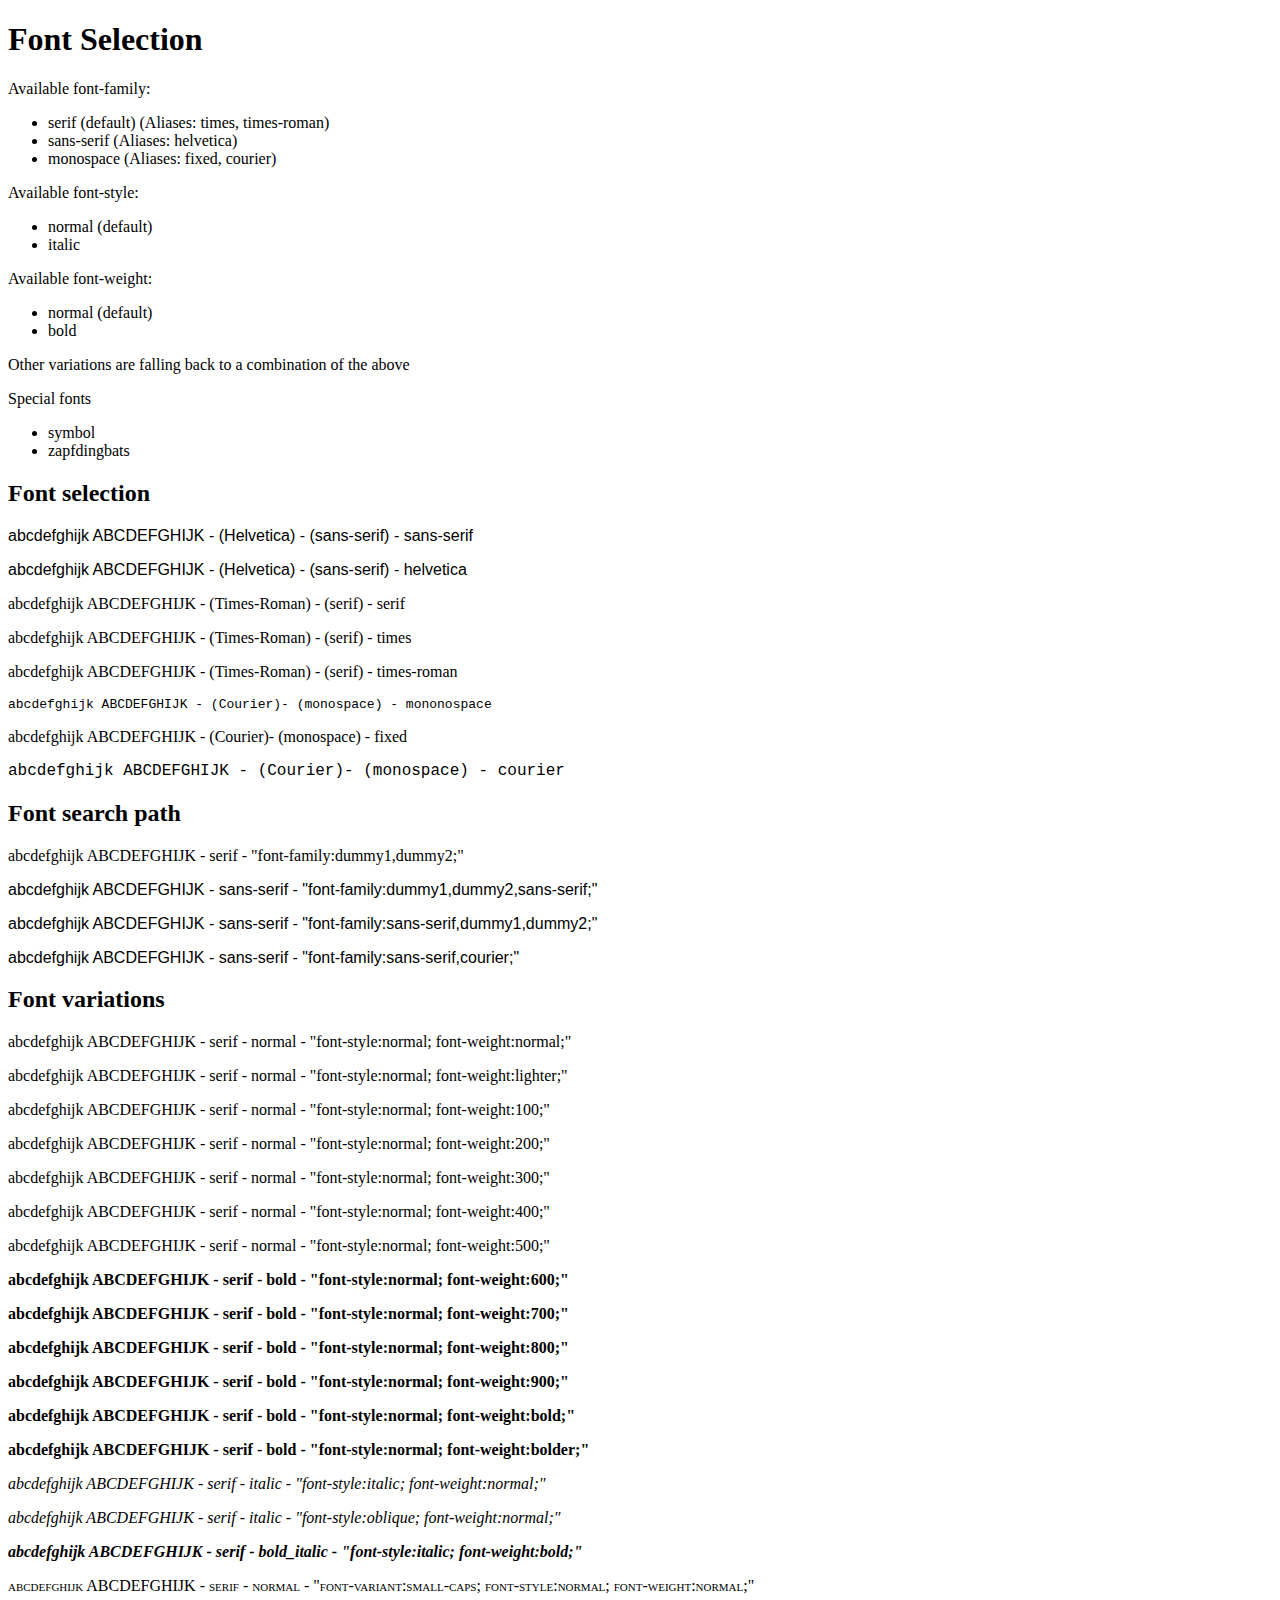
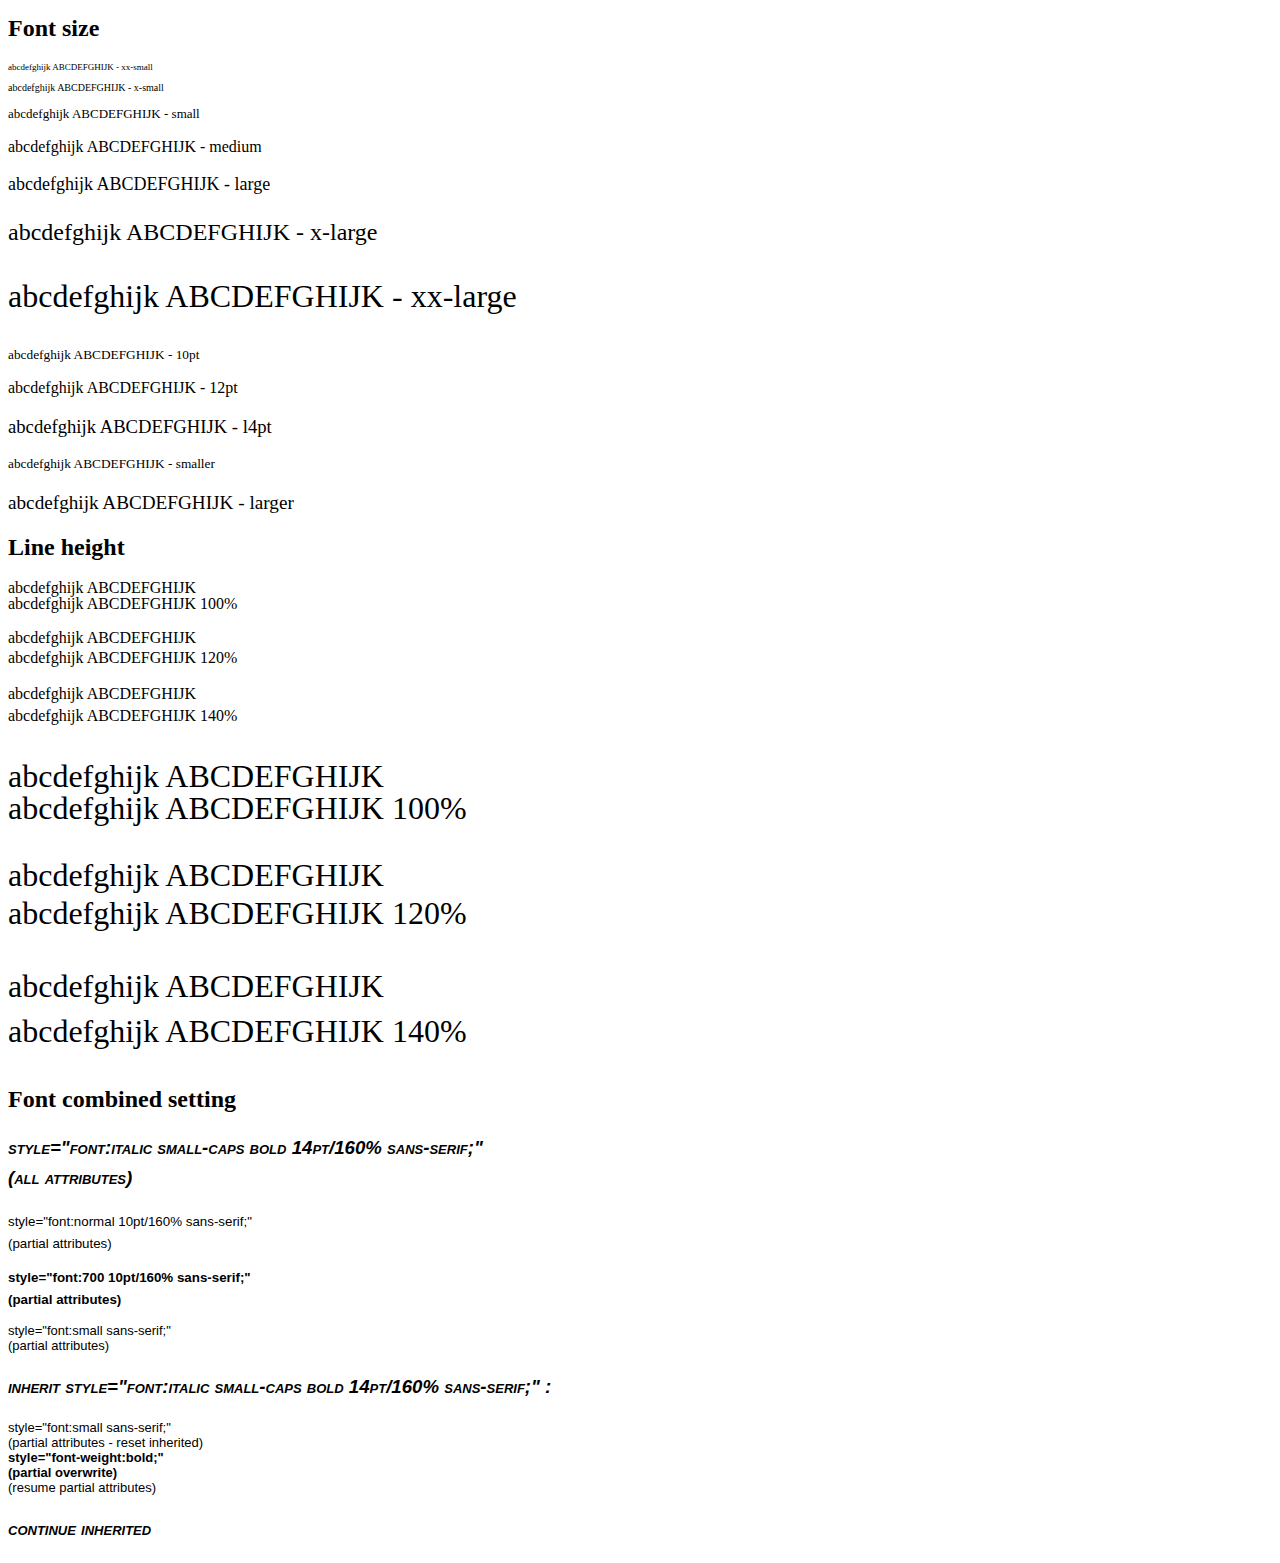
<file: _pdf_engine/dompdf/www/test/css_font_selection.html>
<!DOCTYPE HTML PUBLIC "-//W3C//DTD HTML 4.01 Transitional//EN" "http://www.w3.org/TR/html4/loose.dtd">
<html>
<head>
<meta http-equiv="Content-Type" content="text/html; charset=iso-8859-15">
</head>
<body>

<h1>Font Selection</h1>

<p>Available font-family:</p>
<ul>
<li>serif (default) (Aliases: times, times-roman)</li>
<li>sans-serif (Aliases: helvetica)</li>
<li>monospace (Aliases: fixed, courier)</li>
</ul>
<p>Available font-style:</p>
<ul>
<li>normal (default)</li>
<li>italic</li>
</ul>
<p>Available  font-weight:</p>
<ul>
<li>normal (default)</li>
<li>bold</li>
</ul>
<p>Other variations are falling back to a combination of the above</p>
<p>Special fonts</p>
<ul>
<li>symbol</li>
<li>zapfdingbats</li>
</ul>

<h2>Font selection</h2>

<p style="font-family:sans-serif;">abcdefghijk ABCDEFGHIJK - (Helvetica) - (sans-serif) - sans-serif</p>
<p style="font-family:helvetica;">abcdefghijk ABCDEFGHIJK - (Helvetica) - (sans-serif) - helvetica</p>
<p style="font-family:serif;">abcdefghijk ABCDEFGHIJK - (Times-Roman) - (serif) - serif</p>
<p style="font-family:times;">abcdefghijk ABCDEFGHIJK - (Times-Roman) - (serif) - times</p>
<p style="font-family:times-roman;">abcdefghijk ABCDEFGHIJK - (Times-Roman) - (serif) - times-roman</p>
<p style="font-family:monospace;">abcdefghijk ABCDEFGHIJK - (Courier)- (monospace) - mononospace</p>
<p style="font-family:fixed;">abcdefghijk ABCDEFGHIJK - (Courier)- (monospace) - fixed</p>
<p style="font-family:courier;">abcdefghijk ABCDEFGHIJK - (Courier)- (monospace) - courier</p>

<h2>Font search path</h2>

<p style="font-family:dummy1,dummy2;">abcdefghijk ABCDEFGHIJK - serif - "font-family:dummy1,dummy2;"</p>
<p style="font-family:dummy1,dummy2,sans-serif;">abcdefghijk ABCDEFGHIJK - sans-serif - "font-family:dummy1,dummy2,sans-serif;"</p>
<p style="font-family:sans-serif,dummy1,dummy2;">abcdefghijk ABCDEFGHIJK - sans-serif - "font-family:sans-serif,dummy1,dummy2;"</p>
<p style="font-family:sans-serif,courier;">abcdefghijk ABCDEFGHIJK - sans-serif - "font-family:sans-serif,courier;"</p>

<h2>Font variations</h2>

<p style="font-style:normal; font-weight:normal;">abcdefghijk ABCDEFGHIJK - serif - normal - "font-style:normal; font-weight:normal;"</p>
<p style="font-style:normal; font-weight:lighter;">abcdefghijk ABCDEFGHIJK - serif - normal - "font-style:normal; font-weight:lighter;"</p>
<p style="font-style:normal; font-weight:100;">abcdefghijk ABCDEFGHIJK - serif - normal - "font-style:normal; font-weight:100;"</p>
<p style="font-style:normal; font-weight:200;">abcdefghijk ABCDEFGHIJK - serif - normal - "font-style:normal; font-weight:200;"</p>
<p style="font-style:normal; font-weight:300;">abcdefghijk ABCDEFGHIJK - serif - normal - "font-style:normal; font-weight:300;"</p>
<p style="font-style:normal; font-weight:400;">abcdefghijk ABCDEFGHIJK - serif - normal - "font-style:normal; font-weight:400;"</p>
<p style="font-style:normal; font-weight:500;">abcdefghijk ABCDEFGHIJK - serif - normal - "font-style:normal; font-weight:500;"</p>
<p style="font-style:normal; font-weight:600;">abcdefghijk ABCDEFGHIJK - serif - bold - "font-style:normal; font-weight:600;"</p>
<p style="font-style:normal; font-weight:700;">abcdefghijk ABCDEFGHIJK - serif - bold - "font-style:normal; font-weight:700;"</p>
<p style="font-style:normal; font-weight:800;">abcdefghijk ABCDEFGHIJK - serif - bold - "font-style:normal; font-weight:800;"</p>
<p style="font-style:normal; font-weight:900;">abcdefghijk ABCDEFGHIJK - serif - bold - "font-style:normal; font-weight:900;"</p>
<p style="font-style:normal; font-weight:bold;">abcdefghijk ABCDEFGHIJK - serif - bold - "font-style:normal; font-weight:bold;"</p>
<p style="font-style:normal; font-weight:bolder;">abcdefghijk ABCDEFGHIJK - serif - bold - "font-style:normal; font-weight:bolder;"</p>
<p style="font-style:italic; font-weight:normal;">abcdefghijk ABCDEFGHIJK - serif - italic - "font-style:italic; font-weight:normal;"</p>
<p style="font-style:oblique; font-weight:normal;">abcdefghijk ABCDEFGHIJK - serif - italic - "font-style:oblique; font-weight:normal;"</p>
<p style="font-style:italic; font-weight:bold;">abcdefghijk ABCDEFGHIJK - serif - bold_italic - "font-style:italic; font-weight:bold;"</p>
<p style="font-variant:small-caps; font-style:normal; font-weight:normal;">abcdefghijk ABCDEFGHIJK - serif - normal - "font-variant:small-caps; font-style:normal; font-weight:normal;"</p>

<h2>Font size</h2>
<p style="font-size:xx-small">abcdefghijk ABCDEFGHIJK - xx-small</p>
<p style="font-size:x-small">abcdefghijk ABCDEFGHIJK - x-small</p>
<p style="font-size:small">abcdefghijk ABCDEFGHIJK - small</p>
<p style="font-size:medium">abcdefghijk ABCDEFGHIJK - medium</p>
<p style="font-size:large">abcdefghijk ABCDEFGHIJK - large</p>
<p style="font-size:x-large">abcdefghijk ABCDEFGHIJK - x-large</p>
<p style="font-size:xx-large">abcdefghijk ABCDEFGHIJK - xx-large</p>
<p style="font-size:10pt">abcdefghijk ABCDEFGHIJK - 10pt</p>
<p style="font-size:12pt">abcdefghijk ABCDEFGHIJK - 12pt</p>
<p style="font-size:14pt">abcdefghijk ABCDEFGHIJK - l4pt</p>
<p style="font-size:smaller">abcdefghijk ABCDEFGHIJK - smaller</p>
<p style="font-size:larger">abcdefghijk ABCDEFGHIJK - larger</p>

<h2>Line height</h2>
<p style="line-height:100%">abcdefghijk ABCDEFGHIJK<br>abcdefghijk ABCDEFGHIJK 100%</p>
<p style="line-height:120%">abcdefghijk ABCDEFGHIJK<br>abcdefghijk ABCDEFGHIJK 120%</p>
<p style="line-height:140%">abcdefghijk ABCDEFGHIJK<br>abcdefghijk ABCDEFGHIJK 140%</p>
<p style="font-size:xx-large;line-height:100%">abcdefghijk ABCDEFGHIJK<br>abcdefghijk ABCDEFGHIJK 100%</p>
<p style="font-size:xx-large;line-height:120%">abcdefghijk ABCDEFGHIJK<br>abcdefghijk ABCDEFGHIJK 120%</p>
<p style="font-size:xx-large;line-height:140%">abcdefghijk ABCDEFGHIJK<br>abcdefghijk ABCDEFGHIJK 140%</p>

<h2>Font combined setting</h2>
<p style="font:italic small-caps bold 14pt/160% sans-serif;">style="font:italic small-caps bold 14pt/160% sans-serif;"<br>(all attributes)</p>
<p style="font:normal 10pt/160% sans-serif;">style="font:normal 10pt/160% sans-serif;"<br>(partial attributes)</p>
<p style="font:700 10pt/160% sans-serif;">style="font:700 10pt/160% sans-serif;"<br>(partial attributes)</p>
<p style="font:small sans-serif;">style="font:small sans-serif;"<br>(partial attributes)</p>
<div style="font:italic small-caps bold 14pt/160% sans-serif;">

<p>inherit style="font:italic small-caps bold 14pt/160% sans-serif;" :</p>

<p style="font:small sans-serif;">
style="font:small sans-serif;"<br>
(partial attributes - reset inherited)<br>
<span style="font-weight:bold;">style="font-weight:bold;"<br>
(partial overwrite)</span><br>
(resume partial attributes)
</p>

<p>continue inherited</p>

</div>

</body>
</html>
</file>
<file: css.css>
* {
    box-sizing: border-box;
    margin: 0;
    padding: 0;
    font-family: 'Raleway', sans-serif;
}

.list__item * {
    white-space: nowrap;
}

.header-container {
    width: 100%;
    display: flex;
}

.main-container {
    margin-top: 6px;
    width: 100%;
    display: flex;
    flex-direction: column;
}

.header-logo {
    width: 150px;
    margin: 0 auto;
}

/*скрыт чтобы не мешал дальше делать страничку. заменить на flex*/
.clientcode {
    display: none;
    margin: 0 auto;
}

.clientcode__inputCode {
    width: 250px;
    height: 50px;
    font-size: 20px;
    font-weight: 300;
    padding: 5px;
    margin: 0 auto;
}

.list {
    margin: 0 auto;
}

.list>div {
    height: 30px;
}

.list>div.list__item:nth-child(2n) {
    background-color: #f3f3f3;
}

.list__header h1{
    font-size: 18px;
    font-weight: 500;
}

.list__item {
   /* width: 800px;*/
    display: flex;
    align-items: center;
    flex-direction: row;
}

.list__item:hover {
    background-color: #c6dec2 !important;
}
.list__item > div {

    margin-left: 15px;
    padding: 3px;
    line-height: 25px;
}

.list__item-count {
    display: flex;
    flex-direction: row;
}

.list__item-count input {
    margin: 0 auto;
    text-align: center;
    width: 45px;
    font-size: 16px;
    height: 26px;
    padding: 3px;
}

.list__item-count button {
    padding: 5px;
    height: 26px;
    line-height: 15px;
}

.list__group {
    padding-top: 5px;
    padding-left: 5px;
    background-color: #80b7db;
    margin-top: 15px;
}

.list__item-name {
    width: 300px;
    overflow: hidden;
}

.list__item-price {
    width: 100px;
    text-align: right;
}

.list__item-descr {
    width: 150px;
}

.list__item-amount {
    text-align: right;
    margin-right: 10px;
    width: 100px;
}

.basket {
    position: fixed;
    top: 10px;
    right: 10px;
    margin: 0 auto;
    margin-top: 30px;
}

.list__item-descr {
    display: none;
    width: 250px;
}

.checkid {
    border-radius: 50%;
    text-align: center;
    line-height: 25px;
    font-size: 25px;
    height: 26px;
    width: 26px;
    border: 1px solid gray;
}

.checkid:hover {
    cursor: pointer;
    box-shadow: 0 0 5px rgba(0,0,0,0.3);
}
</file>
<file: poliglotiki/css.css>
* {
    box-sizing: border-box;
    margin: 0;
    padding: 0;
    font-family: 'Raleway', sans-serif;
}

.list__item * {
    white-space: nowrap;
}

.header-container {
    width: 100%;
    display: flex;
}

.main-container {
    margin-top: 6px;
    width: 100%;
    display: flex;
    flex-direction: column;
}

.header-logo {
    width: 150px;
    margin: 0 auto;
}

/*скрыт чтобы не мешал дальше делать страничку. заменить на flex*/
.clientcode {
    display: none;
    margin: 0 auto;
}

.clientcode__inputCode {
    width: 250px;
    height: 50px;
    font-size: 20px;
    font-weight: 300;
    padding: 5px;
    margin: 0 auto;
}

.list {
    margin: 0 auto;
}

.list>div {
    height: 30px;
}

.list>div.list__item:nth-child(2n) {
    background-color: #f3f3f3;
}

.list__header h1{
    font-size: 18px;
    font-weight: 500;
}

.list__item {
   /* width: 800px;*/
    display: flex;
    align-items: center;
    flex-direction: row;
}

.list__item:hover {
    background-color: #c6dec2 !important;
}
.list__item > div {

    margin-left: 15px;
    padding: 3px;
    line-height: 25px;
}

.list__item-count {
    display: flex;
    flex-direction: row;
}

.list__item-count input {
    margin: 0 auto;
    text-align: center;
    width: 45px;
    font-size: 16px;
    height: 26px;
    padding: 3px;
}

.list__item-count button {
    padding: 5px;
    height: 26px;
    line-height: 15px;
}

.list__group {
    padding-top: 5px;
    padding-left: 5px;
    background-color: #80b7db;
    margin-top: 15px;
}

.list__item-name {
    width: 300px;
    overflow: hidden;
}

.list__item-price {
    width: 100px;
    text-align: right;
}

.list__item-descr {
    width: 150px;
}

.list__item-amount {
    text-align: right;
    margin-right: 10px;
    width: 100px;
}

.basket {
    position: fixed;
    top: 10px;
    right: 10px;
    margin: 0 auto;
    margin-top: 30px;
}

.list__item-descr {
    display: none;
    width: 250px;
}

.checkid {
    border-radius: 50%;
    text-align: center;
    line-height: 25px;
    font-size: 25px;
    height: 26px;
    width: 26px;
    border: 1px solid gray;
}

.checkid:hover {
    cursor: pointer;
    box-shadow: 0 0 5px rgba(0,0,0,0.3);
}
</file>
